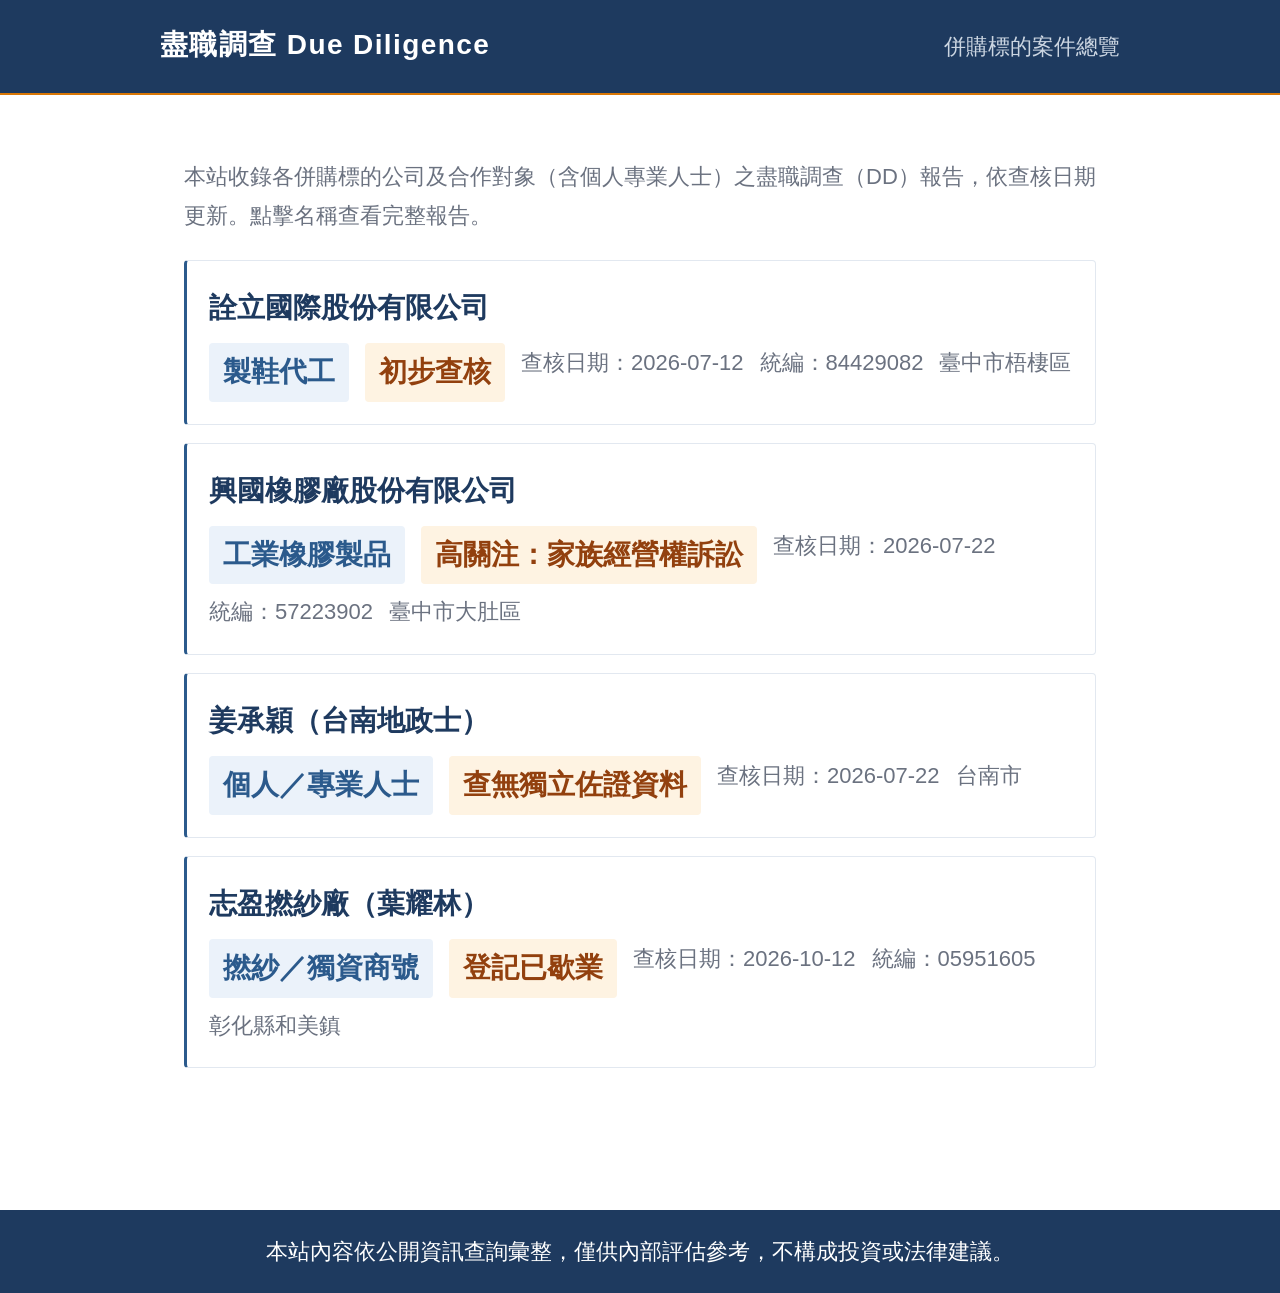
<file: index.html>
<!doctype html>
<html lang="zh-Hant">
<head>
<meta charset="utf-8">
<meta name="viewport" content="width=device-width, initial-scale=1">
<title>DD 盡職調查主頁</title>
<meta name="description" content="併購目標公司盡職調查報告總覽">
<link rel="icon" href="data:image/svg+xml,<svg xmlns=%22http://www.w3.org/2000/svg%22 viewBox=%220 0 100 100%22><text y=%22.9em%22 font-size=%2290%22>🔎</text></svg>">
<link rel="stylesheet" href="assets/style.css?v=6">
</head>
<body>

<header class="site">
  <div class="wrap">
    <h1>盡職調查 Due Diligence</h1>
    <span class="tag">併購標的案件總覽</span>
  </div>
</header>

<main class="wrap">

  <p style="color:var(--text-muted); font-size:var(--fs-base); margin-bottom:24px;">
    本站收錄各併購標的公司及合作對象（含個人專業人士）之盡職調查（DD）報告，依查核日期更新。點擊名稱查看完整報告。
  </p>

  <section class="company-list">

    <div class="card">
      <a class="title" href="companies/chuan-lih-international/">詮立國際股份有限公司</a>
      <div class="meta-row">
        <span class="badge">製鞋代工</span>
        <span class="badge warn">初步查核</span>
        <span>查核日期：2026-07-12</span>
        <span>統編：84429082</span>
        <span>臺中市梧棲區</span>
      </div>
    </div>

    <div class="card">
      <a class="title" href="companies/hsing-kwo-rubber/">興國橡膠廠股份有限公司</a>
      <div class="meta-row">
        <span class="badge">工業橡膠製品</span>
        <span class="badge warn">高關注：家族經營權訴訟</span>
        <span>查核日期：2026-07-22</span>
        <span>統編：57223902</span>
        <span>臺中市大肚區</span>
      </div>
    </div>

    <div class="card">
      <a class="title" href="companies/jiang-chengying-land-agent/">姜承穎（台南地政士）</a>
      <div class="meta-row">
        <span class="badge">個人／專業人士</span>
        <span class="badge warn">查無獨立佐證資料</span>
        <span>查核日期：2026-07-22</span>
        <span>台南市</span>
      </div>
    </div>

    <div class="card">
      <a class="title" href="companies/zhiying-twisting-mill/">志盈撚紗廠（葉耀林）</a>
      <div class="meta-row">
        <span class="badge">撚紗／獨資商號</span>
        <span class="badge warn">登記已歇業</span>
        <span>查核日期：2026-10-12</span>
        <span>統編：05951605</span>
        <span>彰化縣和美鎮</span>
      </div>
    </div>

    <!-- 新增公司時，於此複製上方 .card 區塊並修改內容 -->

  </section>

</main>

<footer class="site">
  本站內容依公開資訊查詢彙整，僅供內部評估參考，不構成投資或法律建議。
</footer>

</body>
</html>
</file>
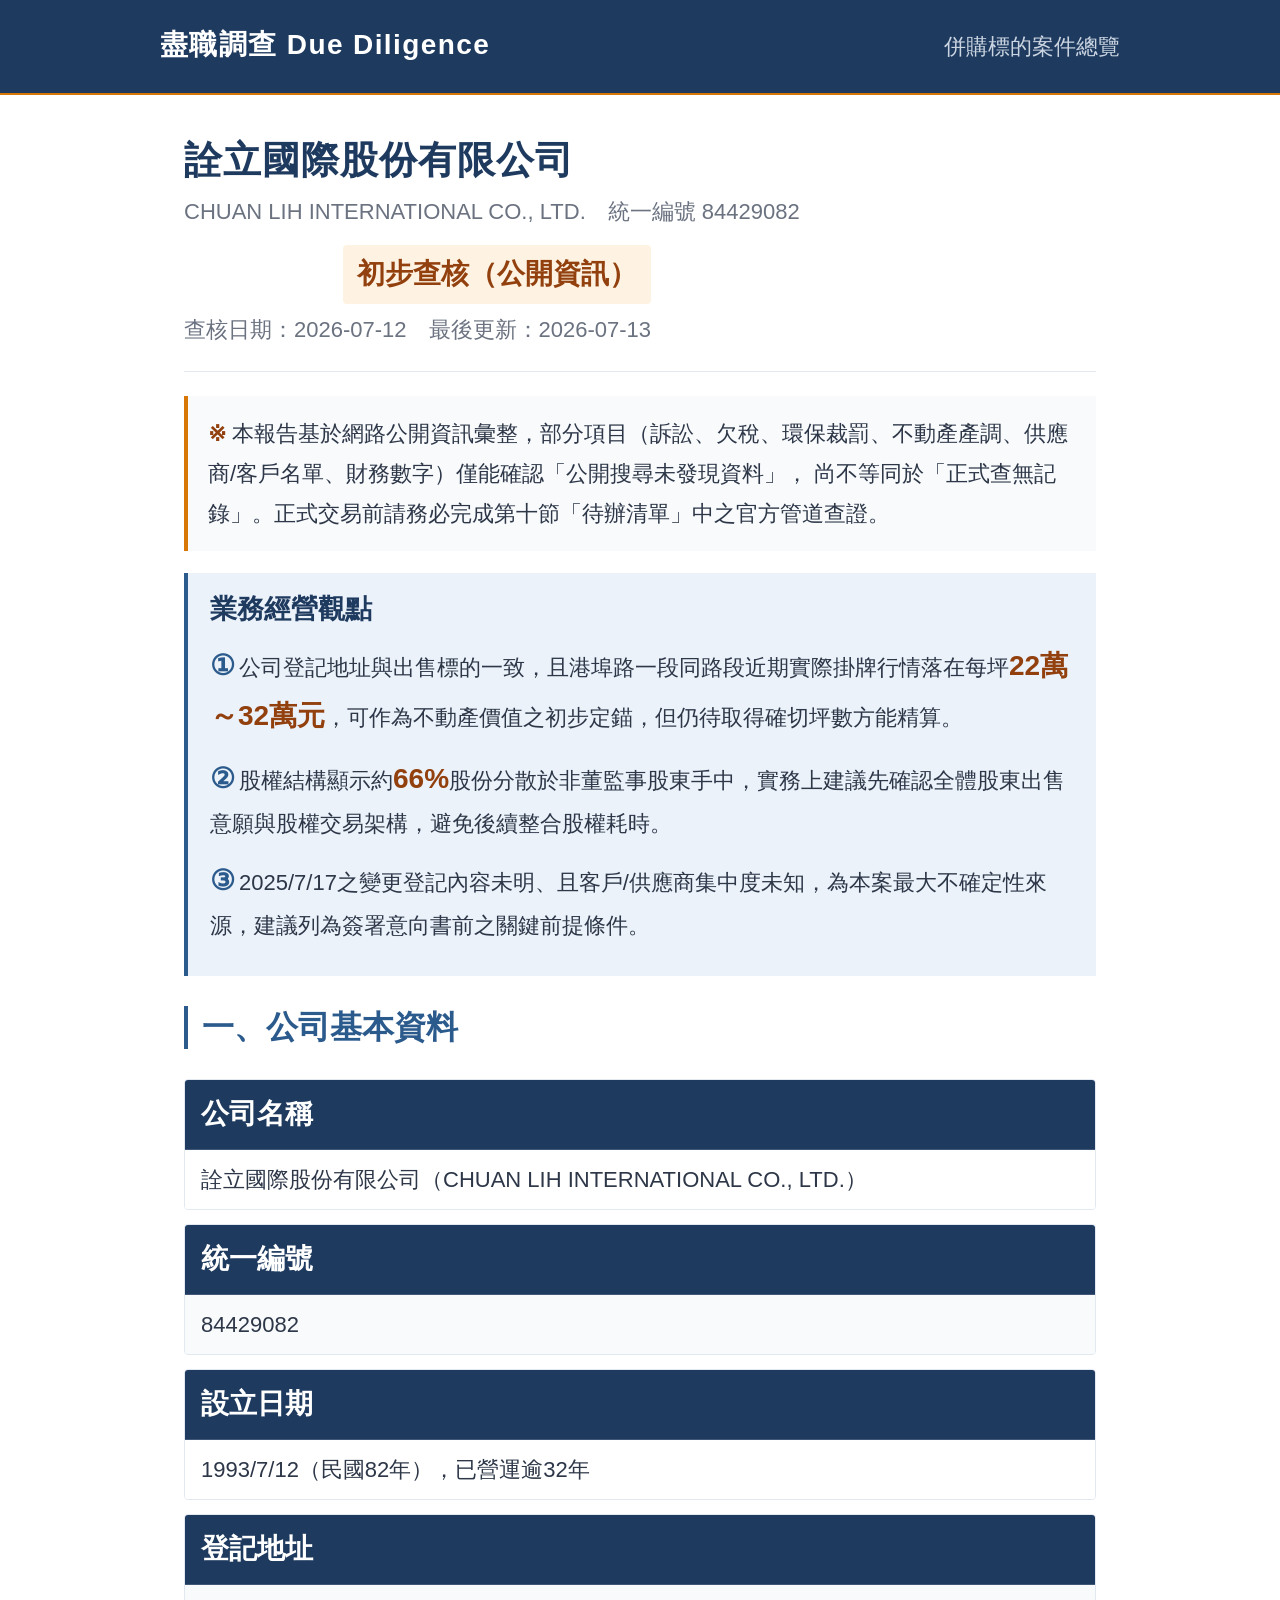
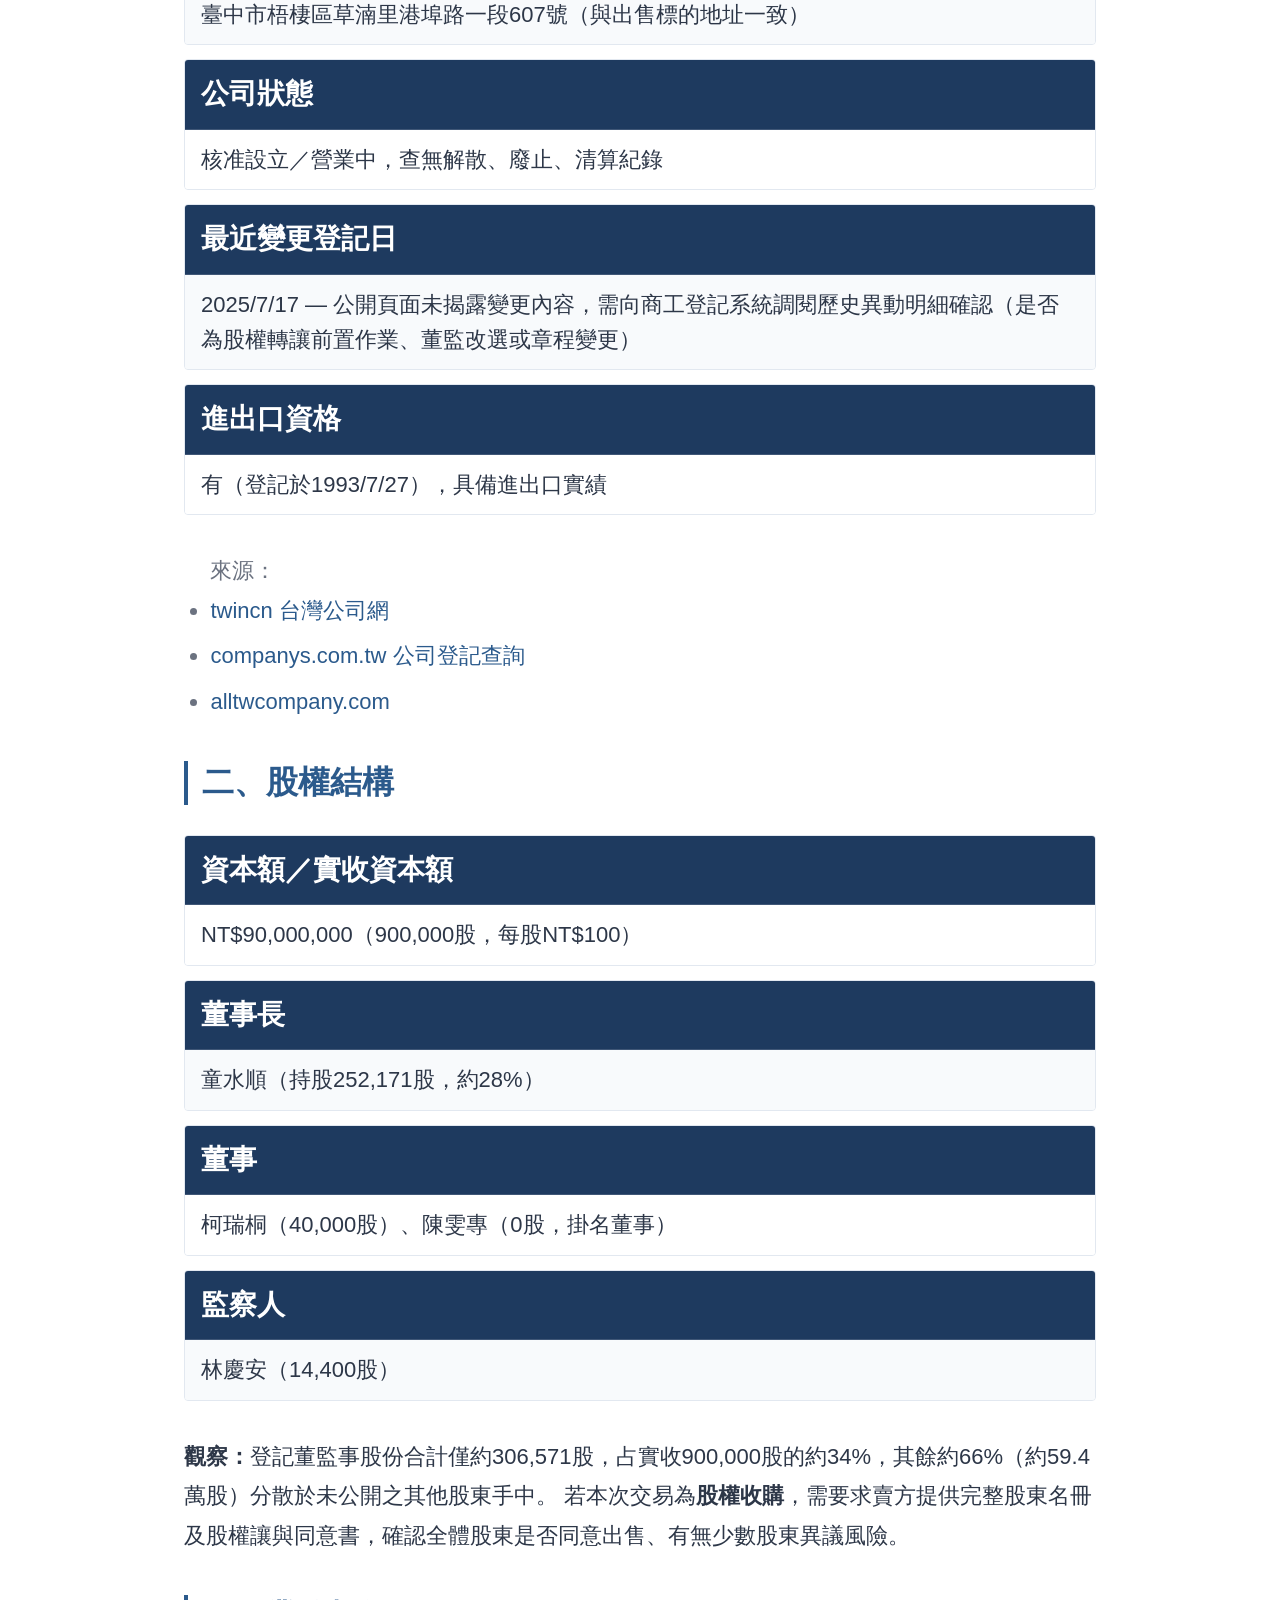
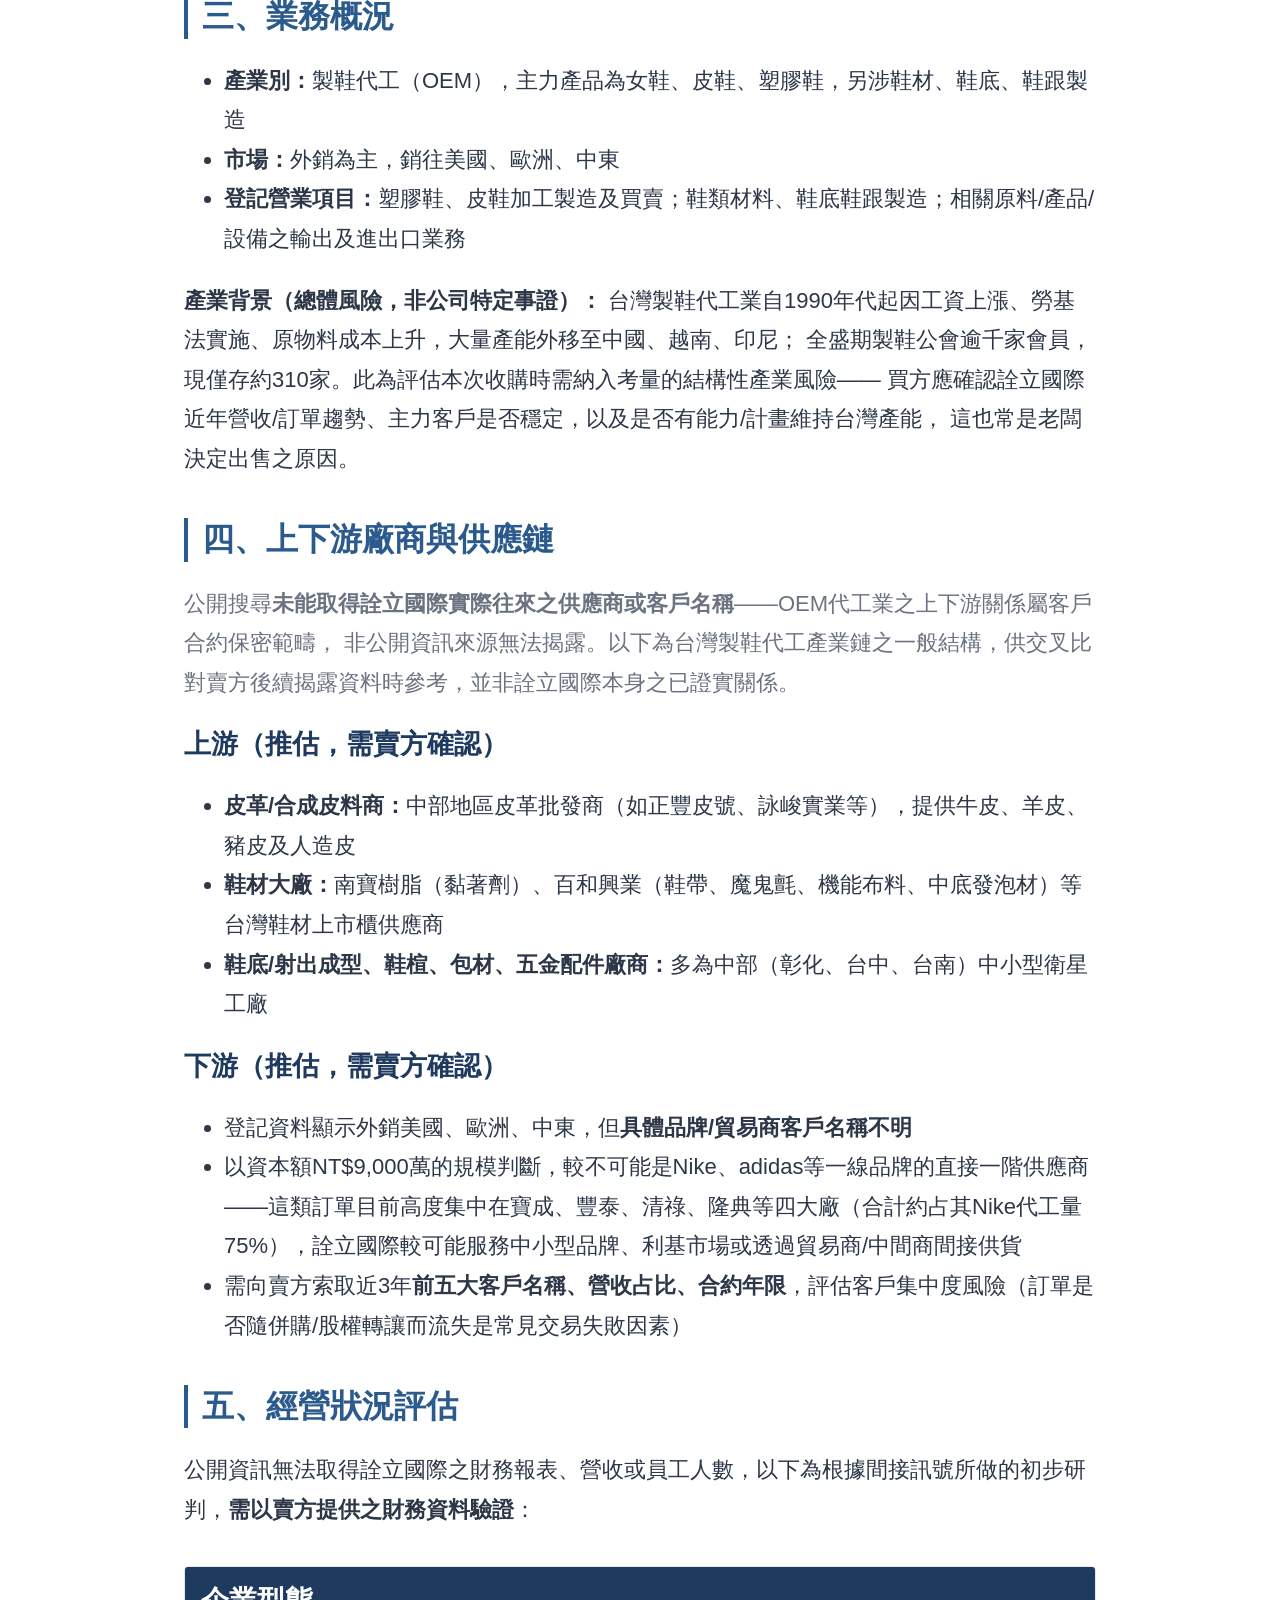
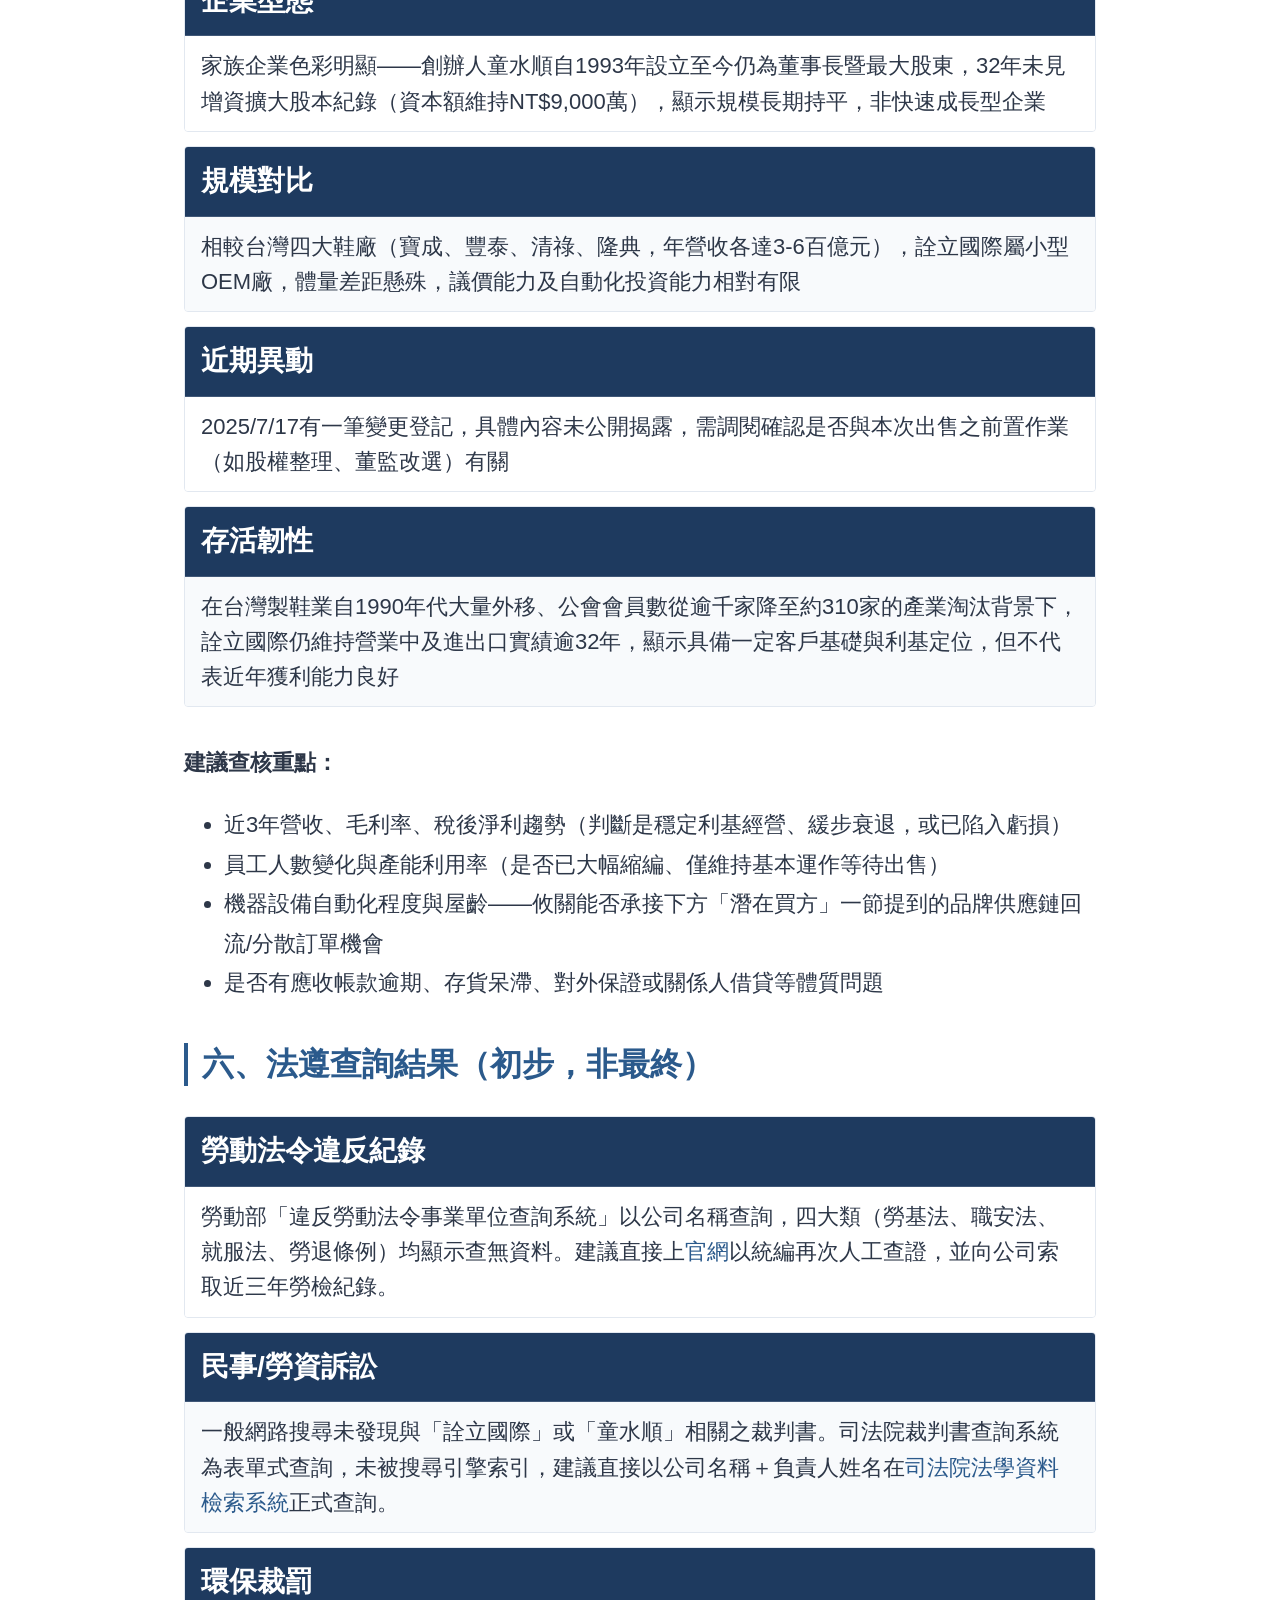
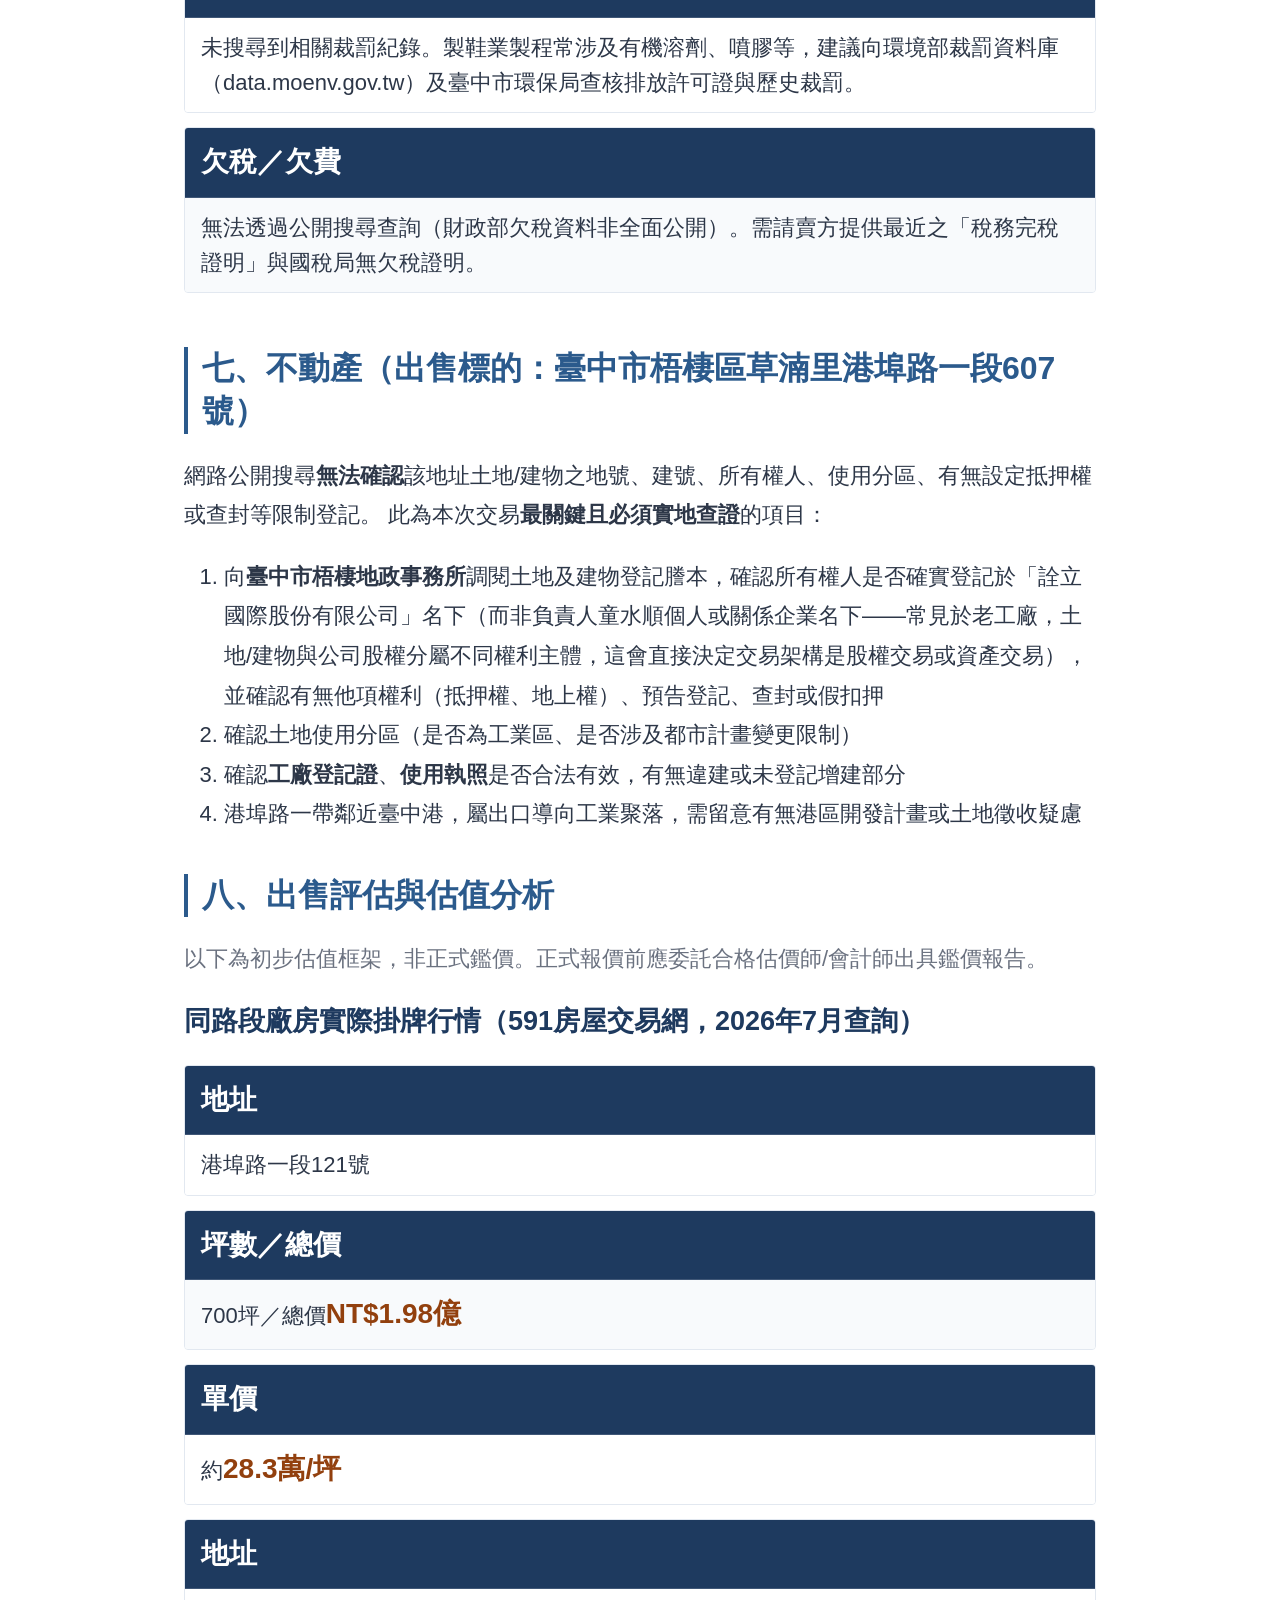
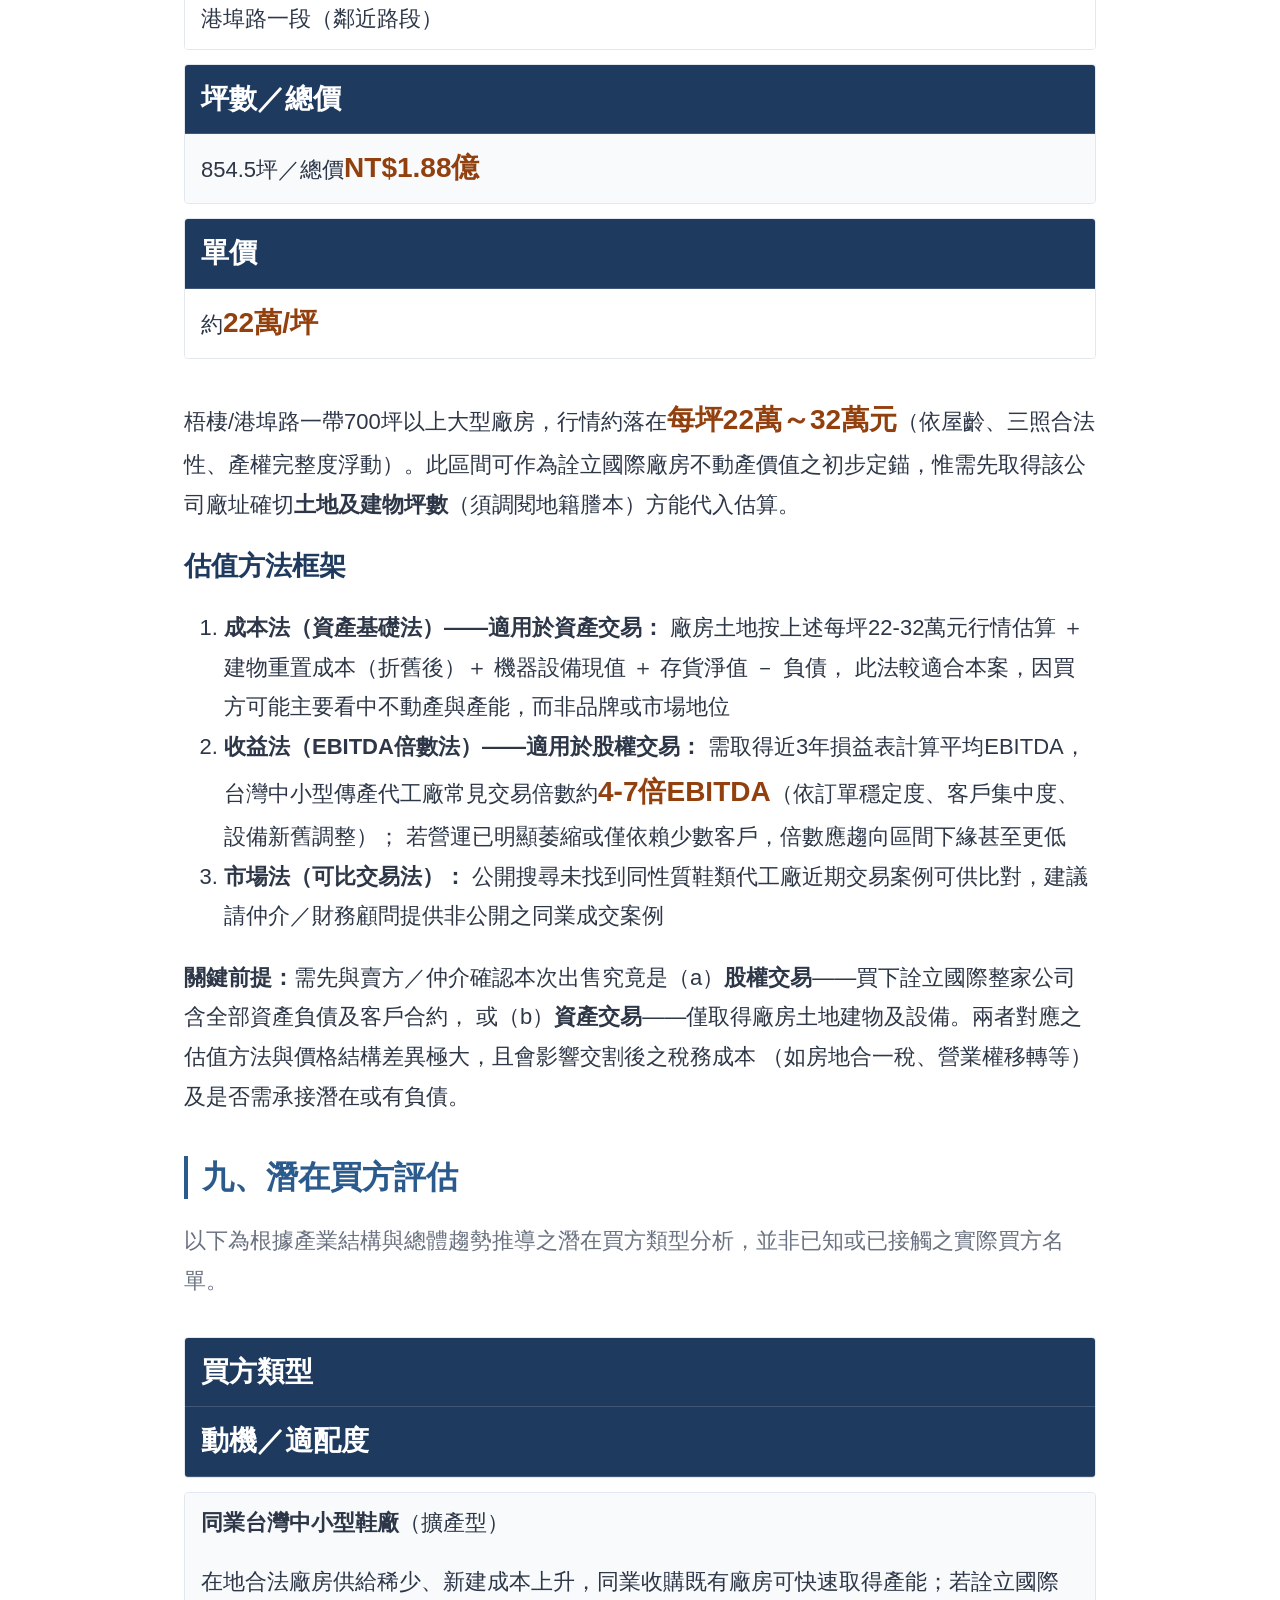
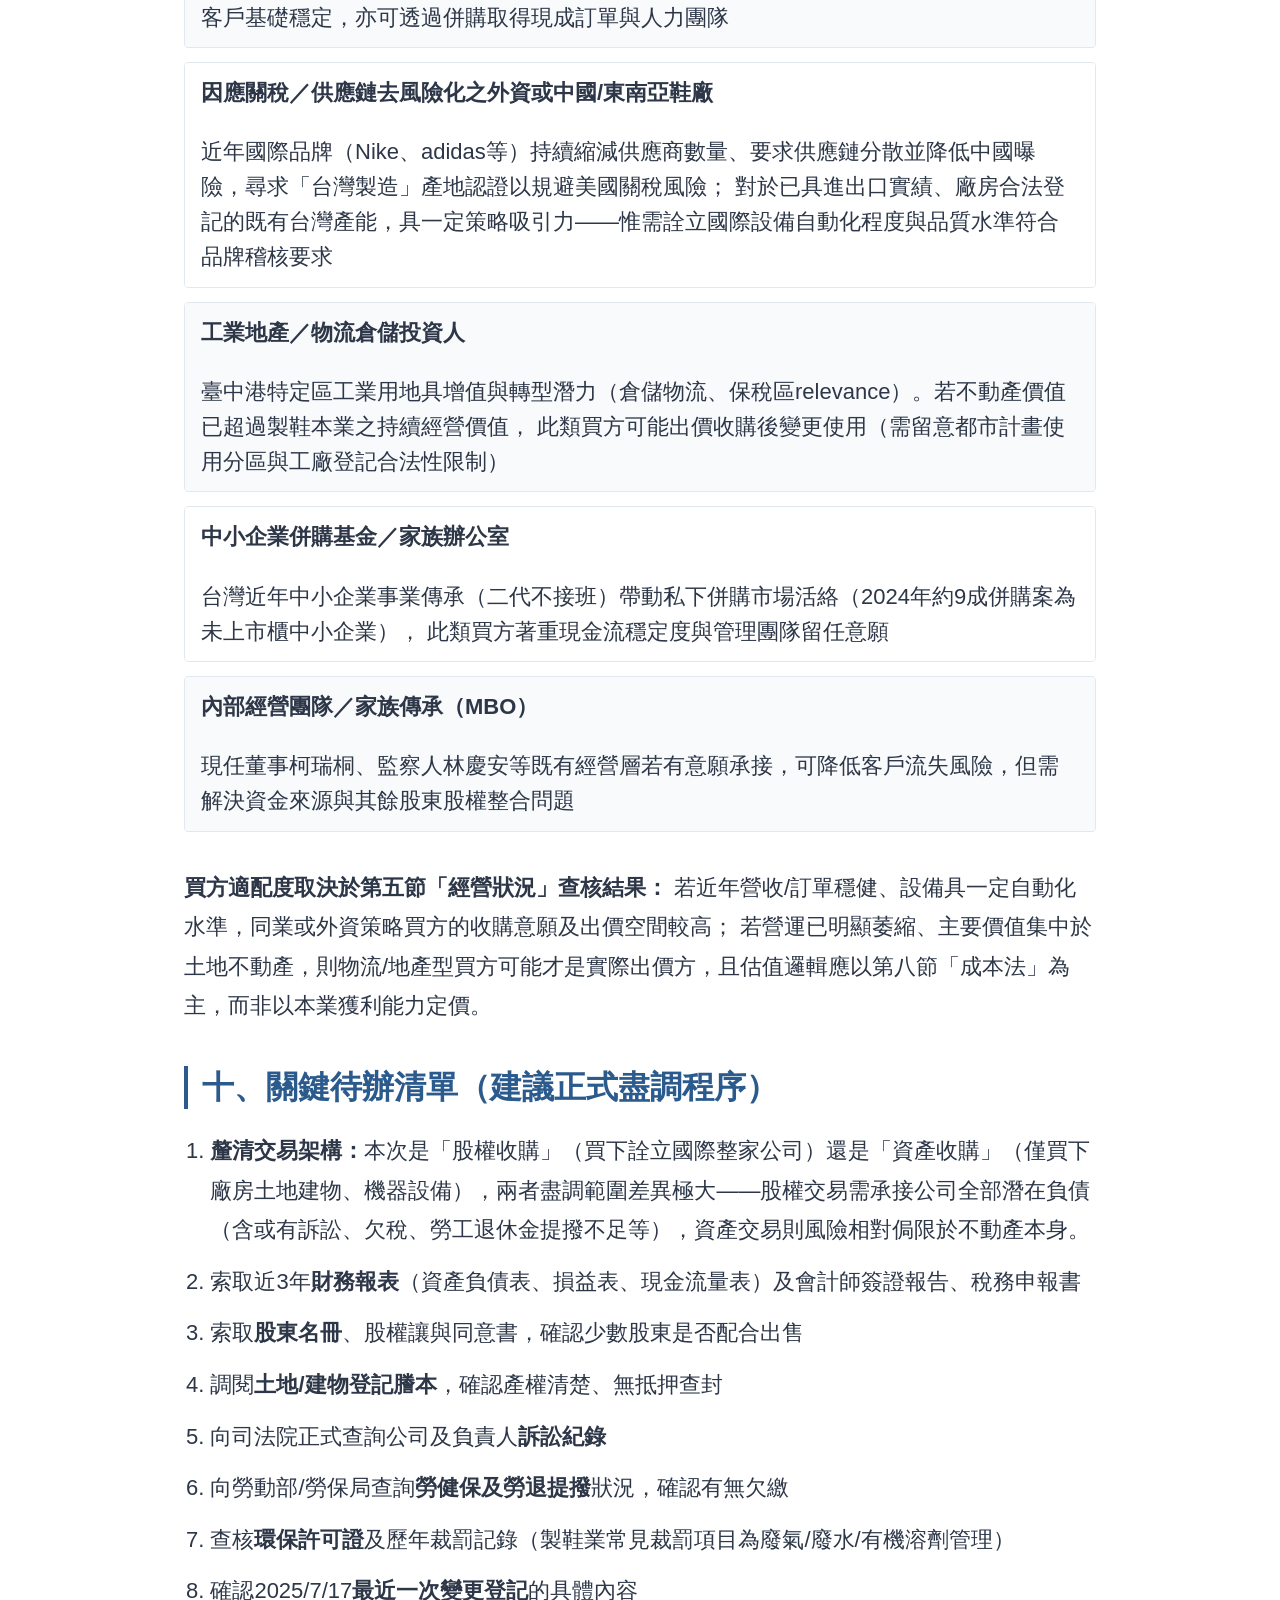
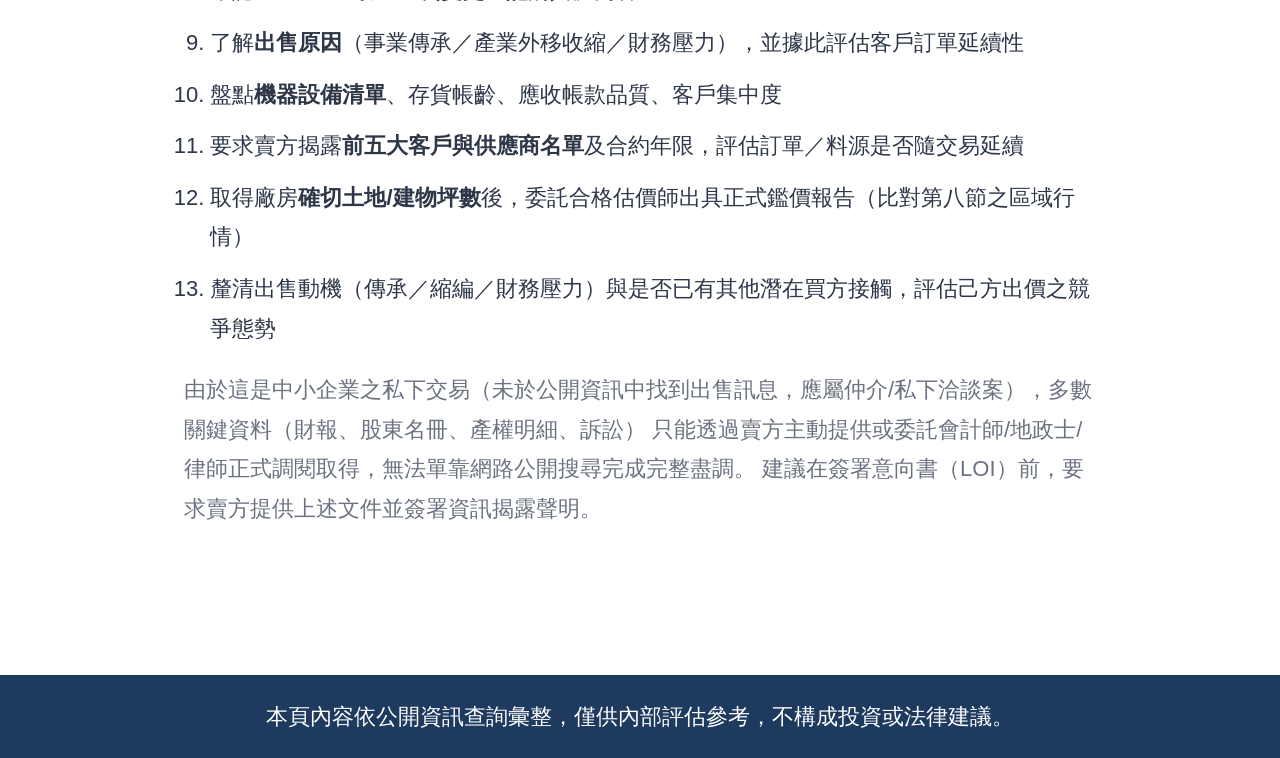
<file: companies/chuan-lih-international/index.html>
<!doctype html>
<html lang="zh-Hant">
<head>
<meta charset="utf-8">
<meta name="viewport" content="width=device-width, initial-scale=1">
<title>詮立國際股份有限公司 — DD 報告</title>
<meta name="description" content="詮立國際股份有限公司盡職調查報告">
<link rel="icon" href="data:image/svg+xml,<svg xmlns=%22http://www.w3.org/2000/svg%22 viewBox=%220 0 100 100%22><text y=%22.9em%22 font-size=%2290%22>🔎</text></svg>">
<link rel="stylesheet" href="../../assets/style.css?v=6">
</head>
<body>

<header class="site">
  <div class="wrap">
    <h1>盡職調查 Due Diligence</h1>
    <span class="tag">併購標的案件總覽</span>
  </div>
</header>

<main class="wrap">

  <div class="report-header">
    <div>
      <h1>詮立國際股份有限公司</h1>
      <div class="sub">CHUAN LIH INTERNATIONAL CO., LTD.　統一編號 84429082</div>
    </div>
    <div class="report-meta">
      <span class="badge warn">初步查核（公開資訊）</span>
      <div class="sub" style="margin-top:6px;">查核日期：2026-07-12　最後更新：2026-07-13</div>
    </div>
  </div>

  <div class="disclaimer">
    本報告基於網路公開資訊彙整，部分項目（訴訟、欠稅、環保裁罰、不動產產調、供應商/客戶名單、財務數字）僅能確認「公開搜尋未發現資料」，
    尚不等同於「正式查無記錄」。正式交易前請務必完成第十節「待辦清單」中之官方管道查證。
  </div>

  <div class="viewpoint">
    <h3 style="margin-top:0;">業務經營觀點</h3>
    <p><span class="vp-num">①</span>公司登記地址與出售標的一致，且港埠路一段同路段近期實際掛牌行情落在每坪<span class="figure">22萬～32萬元</span>，可作為不動產價值之初步定錨，但仍待取得確切坪數方能精算。</p>
    <p><span class="vp-num">②</span>股權結構顯示約<span class="figure">66%</span>股份分散於非董監事股東手中，實務上建議先確認全體股東出售意願與股權交易架構，避免後續整合股權耗時。</p>
    <p><span class="vp-num">③</span>2025/7/17之變更登記內容未明、且客戶/供應商集中度未知，為本案最大不確定性來源，建議列為簽署意向書前之關鍵前提條件。</p>
  </div>

  <h2>一、公司基本資料</h2>
  <div class="overflow-x">
  <table>
    <tr><th>公司名稱</th><td>詮立國際股份有限公司（CHUAN LIH INTERNATIONAL CO., LTD.）</td></tr>
    <tr><th>統一編號</th><td>84429082</td></tr>
    <tr><th>設立日期</th><td>1993/7/12（民國82年），已營運逾32年</td></tr>
    <tr><th>登記地址</th><td>臺中市梧棲區草湳里港埠路一段607號（與出售標的地址一致）</td></tr>
    <tr><th>公司狀態</th><td>核准設立／營業中，查無解散、廢止、清算紀錄</td></tr>
    <tr><th>最近變更登記日</th><td>2025/7/17 — 公開頁面未揭露變更內容，需向商工登記系統調閱歷史異動明細確認（是否為股權轉讓前置作業、董監改選或章程變更）</td></tr>
    <tr><th>進出口資格</th><td>有（登記於1993/7/27），具備進出口實績</td></tr>
  </table>
  </div>
  <ul class="source-list">
    來源：
    <li><a href="https://www.twincn.com/item.aspx?no=84429082" target="_blank" rel="noopener">twincn 台灣公司網</a></li>
    <li><a href="https://www.companys.com.tw/84429082" target="_blank" rel="noopener">companys.com.tw 公司登記查詢</a></li>
    <li><a href="https://alltwcompany.com/nd-C-84429082-%E8%A9%AE%E7%AB%8B%E5%9C%8B%E9%9A%9B%E8%82%A1%E4%BB%BD%E6%9C%89%E9%99%90%E5%85%AC%E5%8F%B8.html" target="_blank" rel="noopener">alltwcompany.com</a></li>
  </ul>

  <h2>二、股權結構</h2>
  <div class="overflow-x">
  <table>
    <tr><th>資本額／實收資本額</th><td>NT$90,000,000（900,000股，每股NT$100）</td></tr>
    <tr><th>董事長</th><td>童水順（持股252,171股，約28%）</td></tr>
    <tr><th>董事</th><td>柯瑞桐（40,000股）、陳雯專（0股，掛名董事）</td></tr>
    <tr><th>監察人</th><td>林慶安（14,400股）</td></tr>
  </table>
  </div>
  <p>
    <strong>觀察：</strong>登記董監事股份合計僅約306,571股，占實收900,000股的約34%，其餘約66%（約59.4萬股）分散於未公開之其他股東手中。
    若本次交易為<strong>股權收購</strong>，需要求賣方提供完整股東名冊及股權讓與同意書，確認全體股東是否同意出售、有無少數股東異議風險。
  </p>

  <h2>三、業務概況</h2>
  <ul>
    <li><strong>產業別：</strong>製鞋代工（OEM），主力產品為女鞋、皮鞋、塑膠鞋，另涉鞋材、鞋底、鞋跟製造</li>
    <li><strong>市場：</strong>外銷為主，銷往美國、歐洲、中東</li>
    <li><strong>登記營業項目：</strong>塑膠鞋、皮鞋加工製造及買賣；鞋類材料、鞋底鞋跟製造；相關原料/產品/設備之輸出及進出口業務</li>
  </ul>
  <p>
    <strong>產業背景（總體風險，非公司特定事證）：</strong>
    台灣製鞋代工業自1990年代起因工資上漲、勞基法實施、原物料成本上升，大量產能外移至中國、越南、印尼；
    全盛期製鞋公會逾千家會員，現僅存約310家。此為評估本次收購時需納入考量的結構性產業風險——
    買方應確認詮立國際近年營收/訂單趨勢、主力客戶是否穩定，以及是否有能力/計畫維持台灣產能，
    這也常是老闆決定出售之原因。
  </p>

  <h2>四、上下游廠商與供應鏈</h2>
  <p style="color:var(--text-muted); font-size:var(--fs-base);">
    公開搜尋<strong>未能取得詮立國際實際往來之供應商或客戶名稱</strong>——OEM代工業之上下游關係屬客戶合約保密範疇，
    非公開資訊來源無法揭露。以下為台灣製鞋代工產業鏈之一般結構，供交叉比對賣方後續揭露資料時參考，並非詮立國際本身之已證實關係。
  </p>
  <h3>上游（推估，需賣方確認）</h3>
  <ul>
    <li><strong>皮革/合成皮料商：</strong>中部地區皮革批發商（如正豐皮號、詠峻實業等），提供牛皮、羊皮、豬皮及人造皮</li>
    <li><strong>鞋材大廠：</strong>南寶樹脂（黏著劑）、百和興業（鞋帶、魔鬼氈、機能布料、中底發泡材）等台灣鞋材上市櫃供應商</li>
    <li><strong>鞋底/射出成型、鞋楦、包材、五金配件廠商：</strong>多為中部（彰化、台中、台南）中小型衛星工廠</li>
  </ul>
  <h3>下游（推估，需賣方確認）</h3>
  <ul>
    <li>登記資料顯示外銷美國、歐洲、中東，但<strong>具體品牌/貿易商客戶名稱不明</strong></li>
    <li>以資本額NT$9,000萬的規模判斷，較不可能是Nike、adidas等一線品牌的直接一階供應商——這類訂單目前高度集中在寶成、豐泰、清祿、隆典等四大廠（合計約占其Nike代工量75%），詮立國際較可能服務中小型品牌、利基市場或透過貿易商/中間商間接供貨</li>
    <li>需向賣方索取近3年<strong>前五大客戶名稱、營收占比、合約年限</strong>，評估客戶集中度風險（訂單是否隨併購/股權轉讓而流失是常見交易失敗因素）</li>
  </ul>

  <h2>五、經營狀況評估</h2>
  <p>公開資訊無法取得詮立國際之財務報表、營收或員工人數，以下為根據間接訊號所做的初步研判，<strong>需以賣方提供之財務資料驗證</strong>：</p>
  <div class="overflow-x">
  <table>
    <tr><th>企業型態</th><td>家族企業色彩明顯——創辦人童水順自1993年設立至今仍為董事長暨最大股東，32年未見增資擴大股本紀錄（資本額維持NT$9,000萬），顯示規模長期持平，非快速成長型企業</td></tr>
    <tr><th>規模對比</th><td>相較台灣四大鞋廠（寶成、豐泰、清祿、隆典，年營收各達3-6百億元），詮立國際屬小型OEM廠，體量差距懸殊，議價能力及自動化投資能力相對有限</td></tr>
    <tr><th>近期異動</th><td>2025/7/17有一筆變更登記，具體內容未公開揭露，需調閱確認是否與本次出售之前置作業（如股權整理、董監改選）有關</td></tr>
    <tr><th>存活韌性</th><td>在台灣製鞋業自1990年代大量外移、公會會員數從逾千家降至約310家的產業淘汰背景下，詮立國際仍維持營業中及進出口實績逾32年，顯示具備一定客戶基礎與利基定位，但不代表近年獲利能力良好</td></tr>
  </table>
  </div>
  <p><strong>建議查核重點：</strong></p>
  <ul>
    <li>近3年營收、毛利率、稅後淨利趨勢（判斷是穩定利基經營、緩步衰退，或已陷入虧損）</li>
    <li>員工人數變化與產能利用率（是否已大幅縮編、僅維持基本運作等待出售）</li>
    <li>機器設備自動化程度與屋齡——攸關能否承接下方「潛在買方」一節提到的品牌供應鏈回流/分散訂單機會</li>
    <li>是否有應收帳款逾期、存貨呆滯、對外保證或關係人借貸等體質問題</li>
  </ul>

  <h2>六、法遵查詢結果（初步，非最終）</h2>
  <div class="overflow-x">
  <table>
    <tr><th>勞動法令違反紀錄</th><td>勞動部「違反勞動法令事業單位查詢系統」以公司名稱查詢，四大類（勞基法、職安法、就服法、勞退條例）均顯示查無資料。建議直接上<a href="https://announcement.mol.gov.tw/" target="_blank" rel="noopener">官網</a>以統編再次人工查證，並向公司索取近三年勞檢紀錄。</td></tr>
    <tr><th>民事/勞資訴訟</th><td>一般網路搜尋未發現與「詮立國際」或「童水順」相關之裁判書。司法院裁判書查詢系統為表單式查詢，未被搜尋引擎索引，建議直接以公司名稱＋負責人姓名在<a href="https://law.judicial.gov.tw" target="_blank" rel="noopener">司法院法學資料檢索系統</a>正式查詢。</td></tr>
    <tr><th>環保裁罰</th><td>未搜尋到相關裁罰紀錄。製鞋業製程常涉及有機溶劑、噴膠等，建議向環境部裁罰資料庫（data.moenv.gov.tw）及臺中市環保局查核排放許可證與歷史裁罰。</td></tr>
    <tr><th>欠稅／欠費</th><td>無法透過公開搜尋查詢（財政部欠稅資料非全面公開）。需請賣方提供最近之「稅務完稅證明」與國稅局無欠稅證明。</td></tr>
  </table>
  </div>

  <h2>七、不動產（出售標的：臺中市梧棲區草湳里港埠路一段607號）</h2>
  <p>
    網路公開搜尋<strong>無法確認</strong>該地址土地/建物之地號、建號、所有權人、使用分區、有無設定抵押權或查封等限制登記。
    此為本次交易<strong>最關鍵且必須實地查證</strong>的項目：
  </p>
  <ol>
    <li>向<strong>臺中市梧棲地政事務所</strong>調閱土地及建物登記謄本，確認所有權人是否確實登記於「詮立國際股份有限公司」名下（而非負責人童水順個人或關係企業名下——常見於老工廠，土地/建物與公司股權分屬不同權利主體，這會直接決定交易架構是股權交易或資產交易），並確認有無他項權利（抵押權、地上權）、預告登記、查封或假扣押</li>
    <li>確認土地使用分區（是否為工業區、是否涉及都市計畫變更限制）</li>
    <li>確認<strong>工廠登記證</strong>、<strong>使用執照</strong>是否合法有效，有無違建或未登記增建部分</li>
    <li>港埠路一帶鄰近臺中港，屬出口導向工業聚落，需留意有無港區開發計畫或土地徵收疑慮</li>
  </ol>

  <h2>八、出售評估與估值分析</h2>
  <p style="color:var(--text-muted); font-size:var(--fs-base);">
    以下為初步估值框架，非正式鑑價。正式報價前應委託合格估價師/會計師出具鑑價報告。
  </p>
  <h3>同路段廠房實際掛牌行情（591房屋交易網，2026年7月查詢）</h3>
  <div class="overflow-x">
  <table>
    <tr><th>地址</th><td>港埠路一段121號</td></tr>
    <tr><th>坪數／總價</th><td>700坪／總價<span class="figure">NT$1.98億</span></td></tr>
    <tr><th>單價</th><td>約<span class="figure">28.3萬/坪</span></td></tr>
  </table>
  <table style="margin-top:10px;">
    <tr><th>地址</th><td>港埠路一段（鄰近路段）</td></tr>
    <tr><th>坪數／總價</th><td>854.5坪／總價<span class="figure">NT$1.88億</span></td></tr>
    <tr><th>單價</th><td>約<span class="figure">22萬/坪</span></td></tr>
  </table>
  </div>
  <p>梧棲/港埠路一帶700坪以上大型廠房，行情約落在<span class="figure">每坪22萬～32萬元</span>（依屋齡、三照合法性、產權完整度浮動）。此區間可作為詮立國際廠房不動產價值之初步定錨，惟需先取得該公司廠址確切<strong>土地及建物坪數</strong>（須調閱地籍謄本）方能代入估算。</p>

  <h3>估值方法框架</h3>
  <ol>
    <li>
      <strong>成本法（資產基礎法）——適用於資產交易：</strong>
      廠房土地按上述每坪22-32萬元行情估算 ＋ 建物重置成本（折舊後）＋ 機器設備現值 ＋ 存貨淨值 － 負債，
      此法較適合本案，因買方可能主要看中不動產與產能，而非品牌或市場地位
    </li>
    <li>
      <strong>收益法（EBITDA倍數法）——適用於股權交易：</strong>
      需取得近3年損益表計算平均EBITDA，台灣中小型傳產代工廠常見交易倍數約<span class="figure">4-7倍EBITDA</span>（依訂單穩定度、客戶集中度、設備新舊調整）；
      若營運已明顯萎縮或僅依賴少數客戶，倍數應趨向區間下緣甚至更低
    </li>
    <li>
      <strong>市場法（可比交易法）：</strong>
      公開搜尋未找到同性質鞋類代工廠近期交易案例可供比對，建議請仲介／財務顧問提供非公開之同業成交案例
    </li>
  </ol>
  <p>
    <strong>關鍵前提：</strong>需先與賣方／仲介確認本次出售究竟是（a）<strong>股權交易</strong>——買下詮立國際整家公司含全部資產負債及客戶合約，
    或（b）<strong>資產交易</strong>——僅取得廠房土地建物及設備。兩者對應之估值方法與價格結構差異極大，且會影響交割後之稅務成本
    （如房地合一稅、營業權移轉等）及是否需承接潛在或有負債。
  </p>

  <h2>九、潛在買方評估</h2>
  <p style="color:var(--text-muted); font-size:var(--fs-base);">
    以下為根據產業結構與總體趨勢推導之潛在買方類型分析，並非已知或已接觸之實際買方名單。
  </p>
  <div class="overflow-x">
  <table>
    <tr><th>買方類型</th><th>動機／適配度</th></tr>
    <tr>
      <td><strong>同業台灣中小型鞋廠</strong>（擴產型）</td>
      <td>在地合法廠房供給稀少、新建成本上升，同業收購既有廠房可快速取得產能；若詮立國際客戶基礎穩定，亦可透過併購取得現成訂單與人力團隊</td>
    </tr>
    <tr>
      <td><strong>因應關稅／供應鏈去風險化之外資或中國/東南亞鞋廠</strong></td>
      <td>近年國際品牌（Nike、adidas等）持續縮減供應商數量、要求供應鏈分散並降低中國曝險，尋求「台灣製造」產地認證以規避美國關稅風險；
      對於已具進出口實績、廠房合法登記的既有台灣產能，具一定策略吸引力——惟需詮立國際設備自動化程度與品質水準符合品牌稽核要求</td>
    </tr>
    <tr>
      <td><strong>工業地產／物流倉儲投資人</strong></td>
      <td>臺中港特定區工業用地具增值與轉型潛力（倉儲物流、保稅區relevance）。若不動產價值已超過製鞋本業之持續經營價值，
      此類買方可能出價收購後變更使用（需留意都市計畫使用分區與工廠登記合法性限制）</td>
    </tr>
    <tr>
      <td><strong>中小企業併購基金／家族辦公室</strong></td>
      <td>台灣近年中小企業事業傳承（二代不接班）帶動私下併購市場活絡（2024年約9成併購案為未上市櫃中小企業），
      此類買方著重現金流穩定度與管理團隊留任意願</td>
    </tr>
    <tr>
      <td><strong>內部經營團隊／家族傳承（MBO）</strong></td>
      <td>現任董事柯瑞桐、監察人林慶安等既有經營層若有意願承接，可降低客戶流失風險，但需解決資金來源與其餘股東股權整合問題</td>
    </tr>
  </table>
  </div>
  <p>
    <strong>買方適配度取決於第五節「經營狀況」查核結果：</strong>
    若近年營收/訂單穩健、設備具一定自動化水準，同業或外資策略買方的收購意願及出價空間較高；
    若營運已明顯萎縮、主要價值集中於土地不動產，則物流/地產型買方可能才是實際出價方，且估值邏輯應以第八節「成本法」為主，而非以本業獲利能力定價。
  </p>

  <h2>十、關鍵待辦清單（建議正式盡調程序）</h2>
  <ol class="todo-list">
    <li><strong>釐清交易架構：</strong>本次是「股權收購」（買下詮立國際整家公司）還是「資產收購」（僅買下廠房土地建物、機器設備），兩者盡調範圍差異極大——股權交易需承接公司全部潛在負債（含或有訴訟、欠稅、勞工退休金提撥不足等），資產交易則風險相對侷限於不動產本身。</li>
    <li>索取近3年<strong>財務報表</strong>（資產負債表、損益表、現金流量表）及會計師簽證報告、稅務申報書</li>
    <li>索取<strong>股東名冊</strong>、股權讓與同意書，確認少數股東是否配合出售</li>
    <li>調閱<strong>土地/建物登記謄本</strong>，確認產權清楚、無抵押查封</li>
    <li>向司法院正式查詢公司及負責人<strong>訴訟紀錄</strong></li>
    <li>向勞動部/勞保局查詢<strong>勞健保及勞退提撥</strong>狀況，確認有無欠繳</li>
    <li>查核<strong>環保許可證</strong>及歷年裁罰記錄（製鞋業常見裁罰項目為廢氣/廢水/有機溶劑管理）</li>
    <li>確認2025/7/17<strong>最近一次變更登記</strong>的具體內容</li>
    <li>了解<strong>出售原因</strong>（事業傳承／產業外移收縮／財務壓力），並據此評估客戶訂單延續性</li>
    <li>盤點<strong>機器設備清單</strong>、存貨帳齡、應收帳款品質、客戶集中度</li>
    <li>要求賣方揭露<strong>前五大客戶與供應商名單</strong>及合約年限，評估訂單／料源是否隨交易延續</li>
    <li>取得廠房<strong>確切土地/建物坪數</strong>後，委託合格估價師出具正式鑑價報告（比對第八節之區域行情）</li>
    <li>釐清出售動機（傳承／縮編／財務壓力）與是否已有其他潛在買方接觸，評估己方出價之競爭態勢</li>
  </ol>
  <p style="color:var(--text-muted); font-size:var(--fs-base);">
    由於這是中小企業之私下交易（未於公開資訊中找到出售訊息，應屬仲介/私下洽談案），多數關鍵資料（財報、股東名冊、產權明細、訴訟）
    只能透過賣方主動提供或委託會計師/地政士/律師正式調閱取得，無法單靠網路公開搜尋完成完整盡調。
    建議在簽署意向書（LOI）前，要求賣方提供上述文件並簽署資訊揭露聲明。
  </p>

</main>

<footer class="site">
  本頁內容依公開資訊查詢彙整，僅供內部評估參考，不構成投資或法律建議。
</footer>

</body>
</html>
</file>
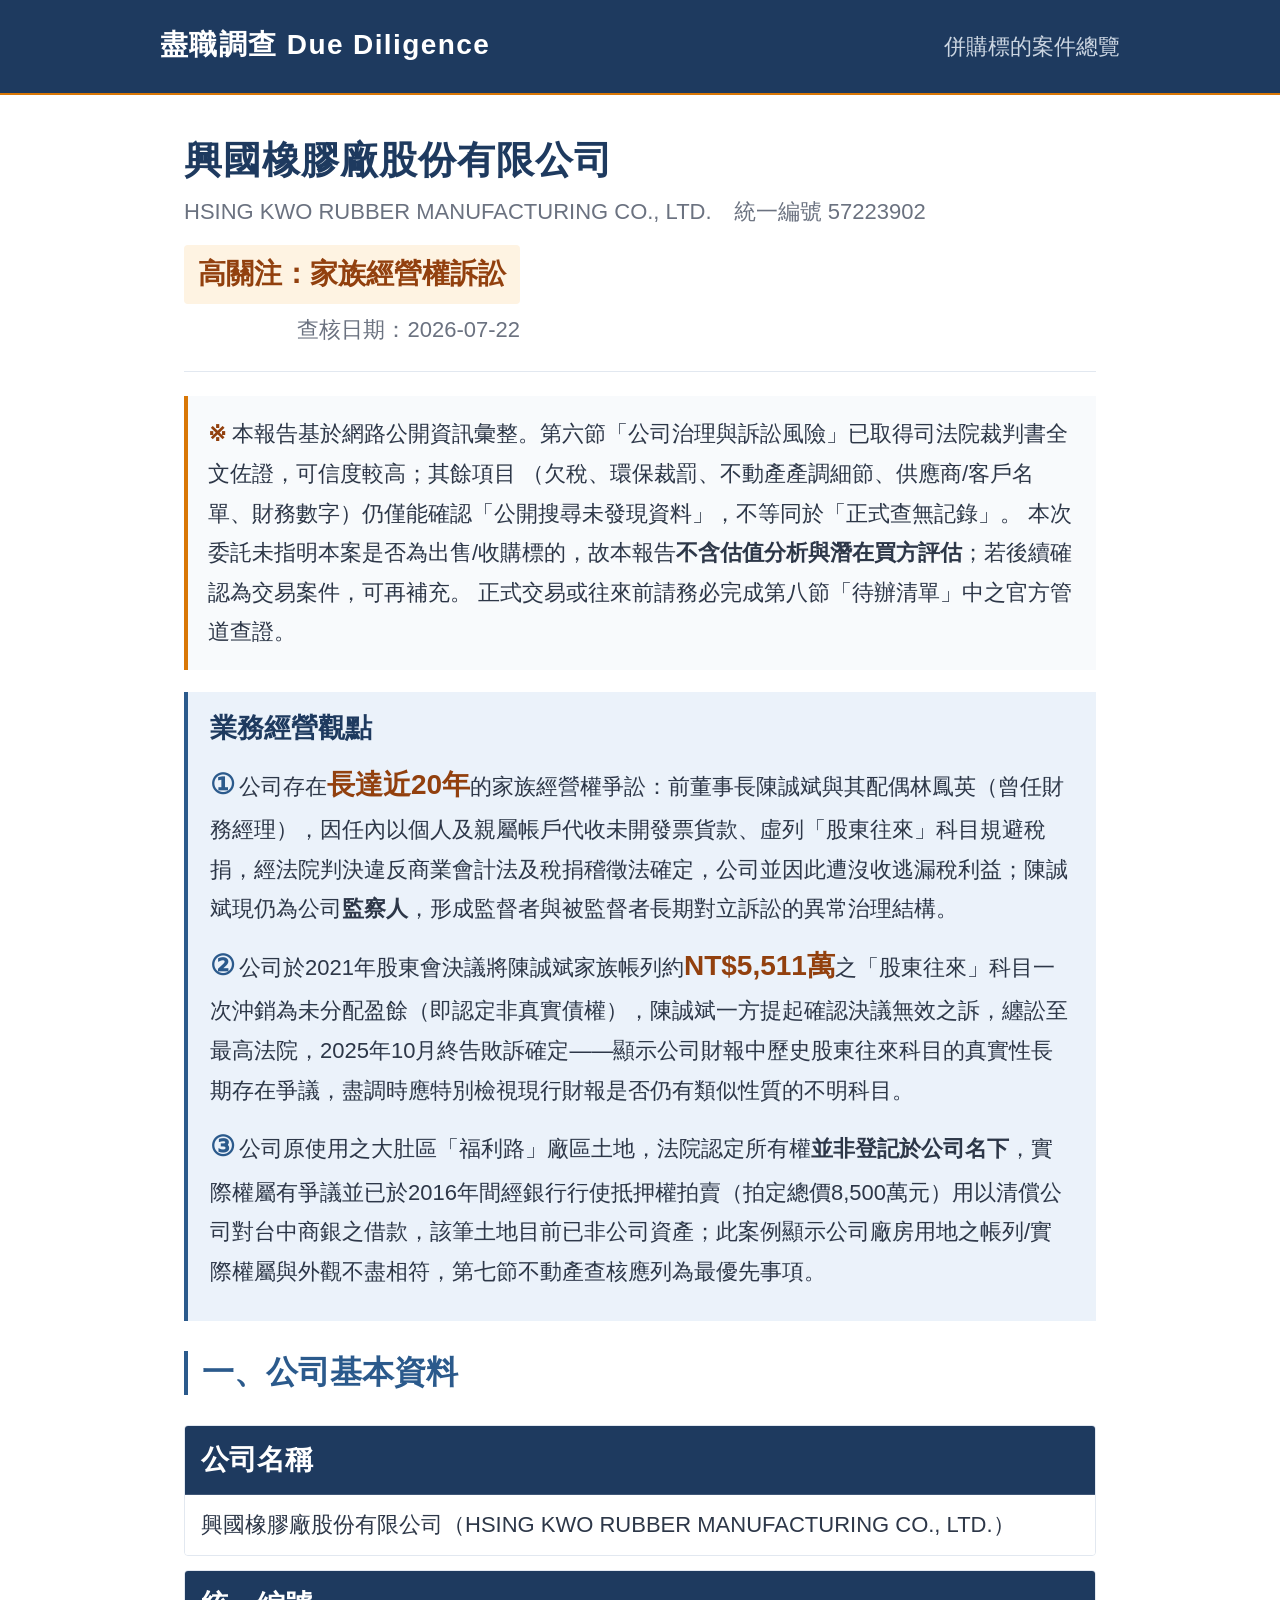
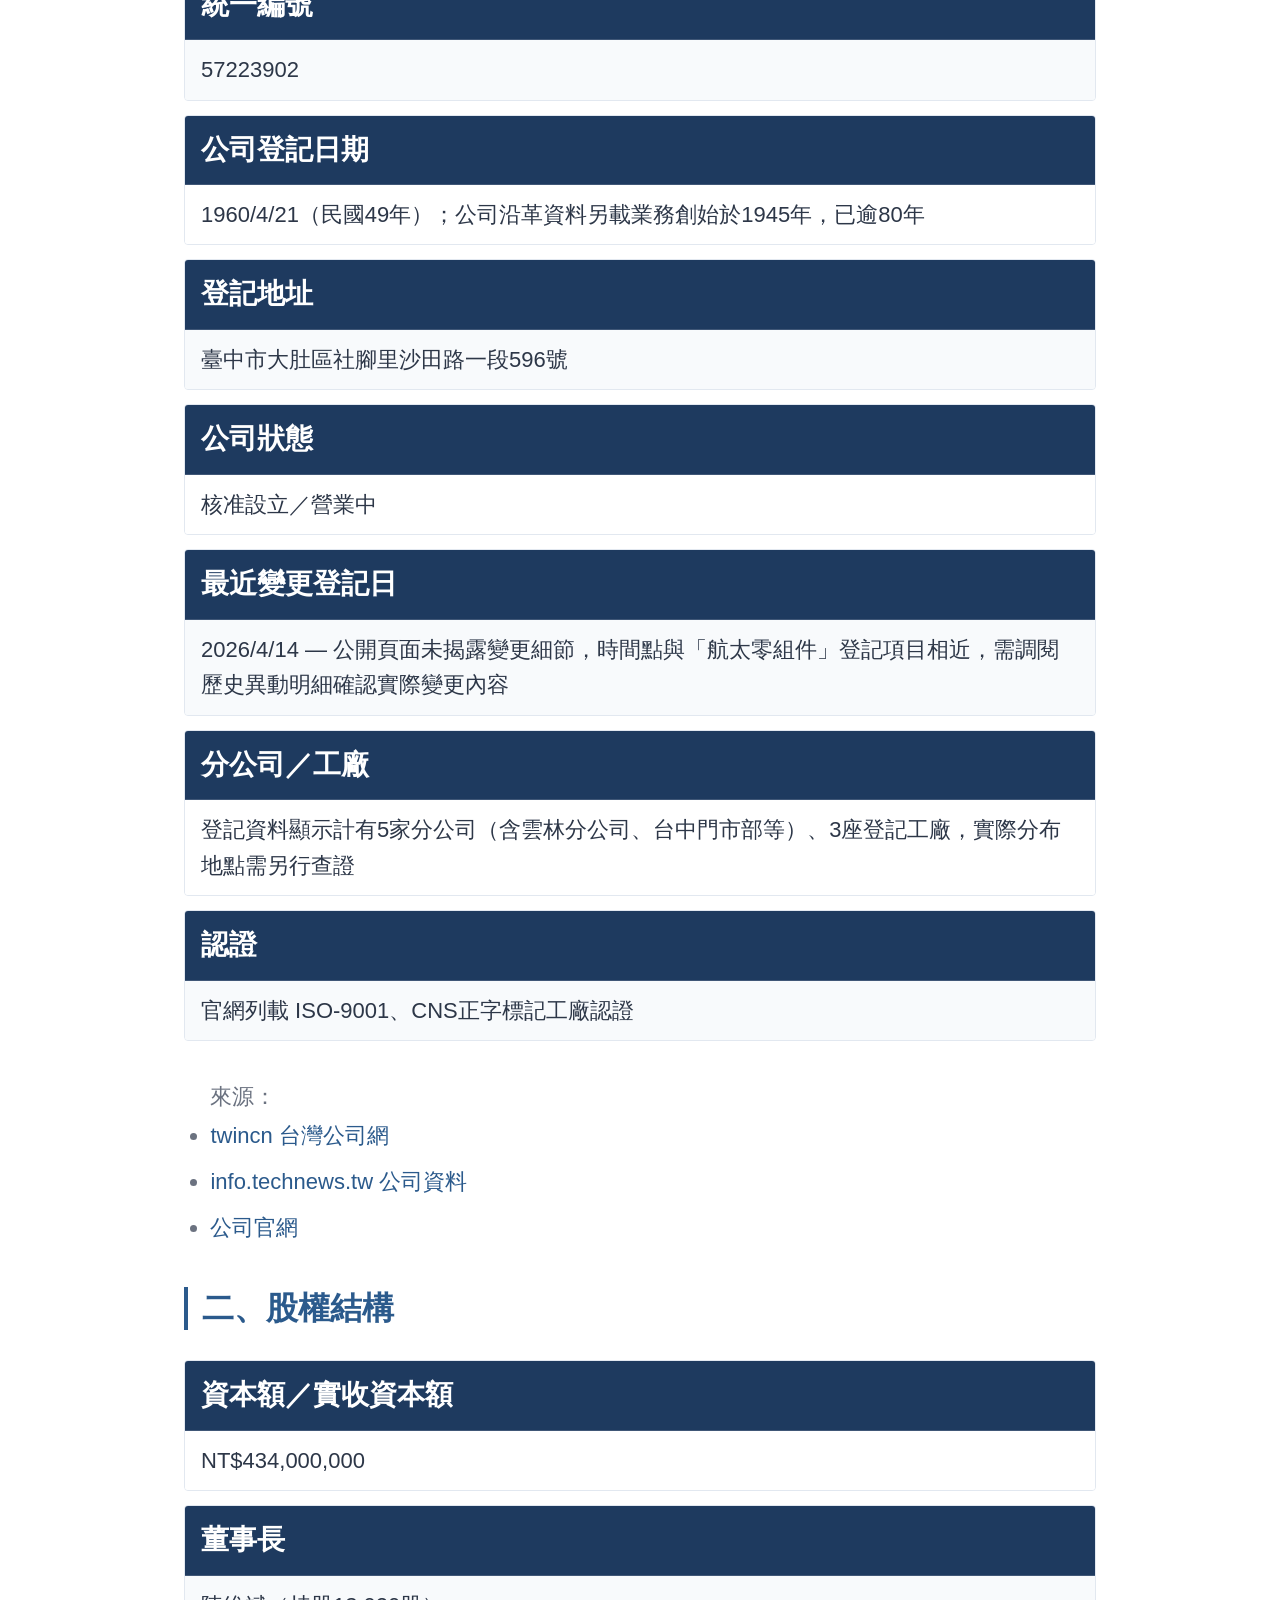
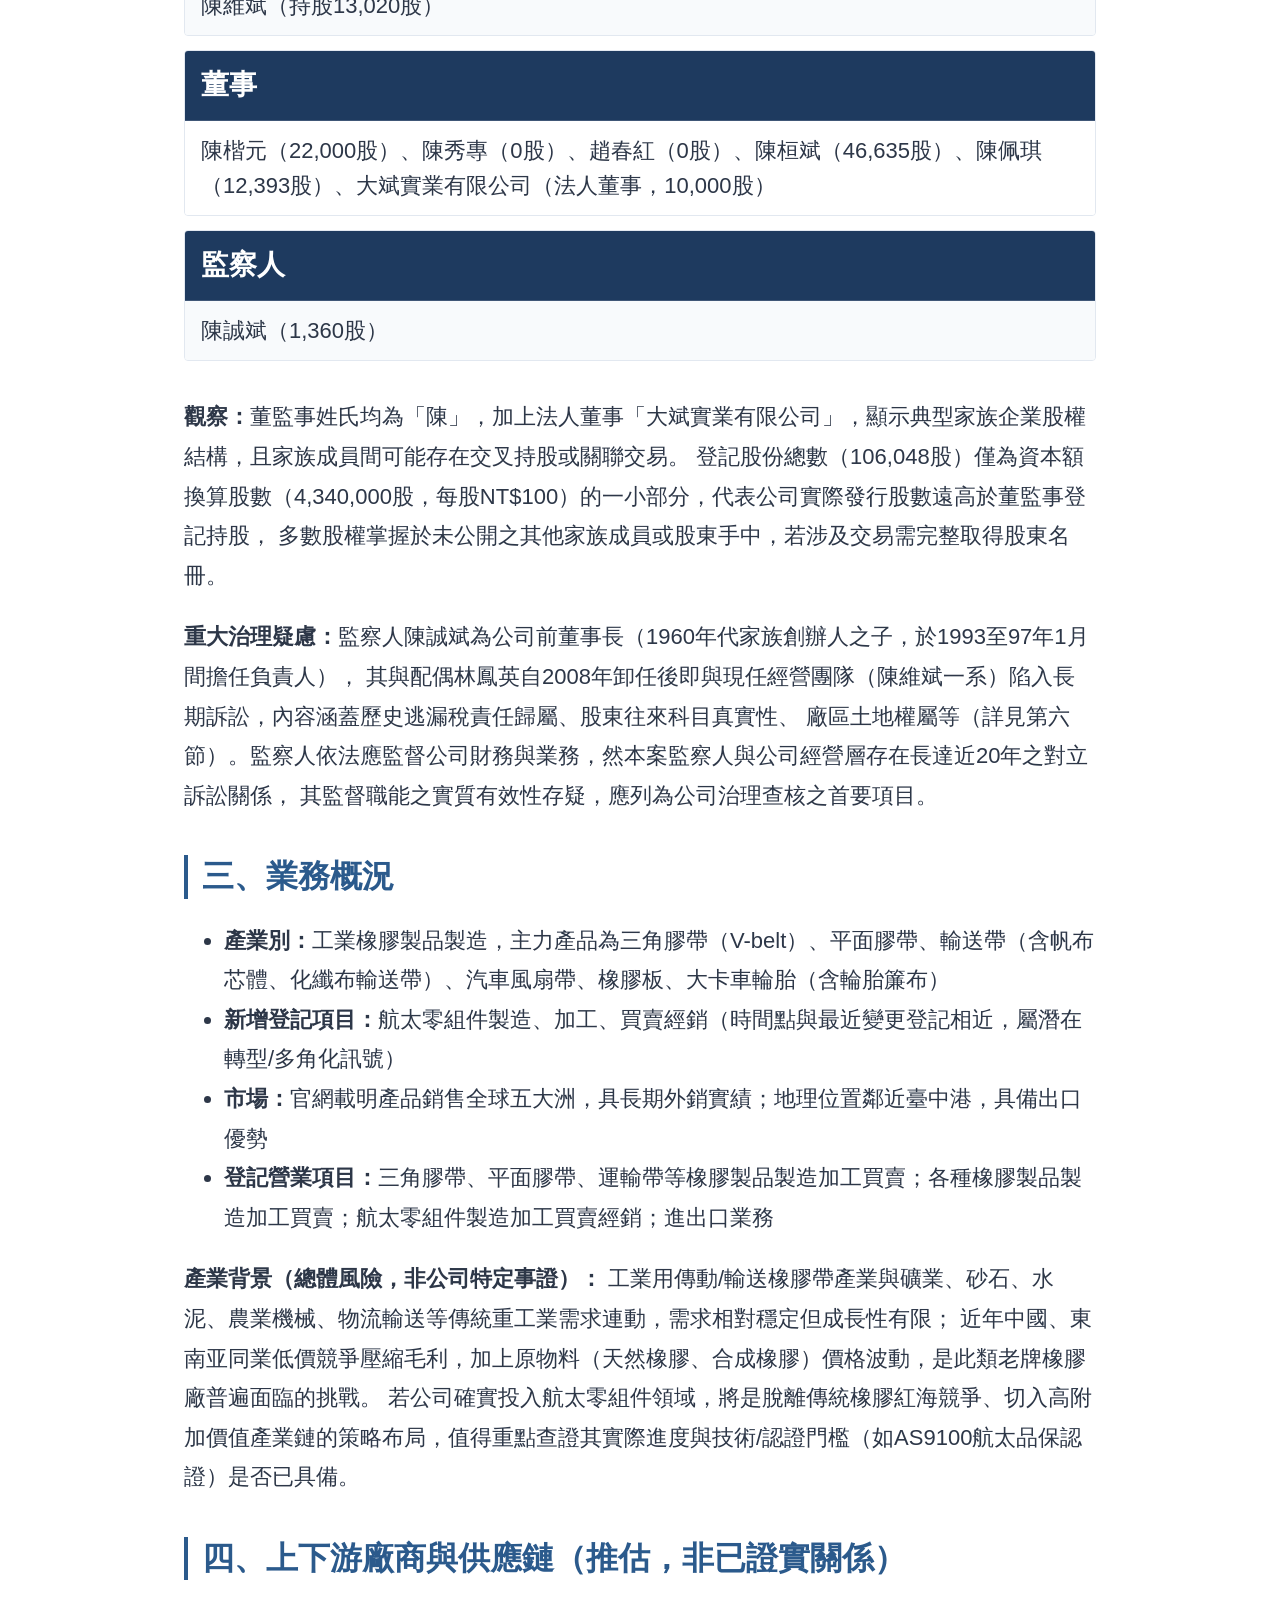
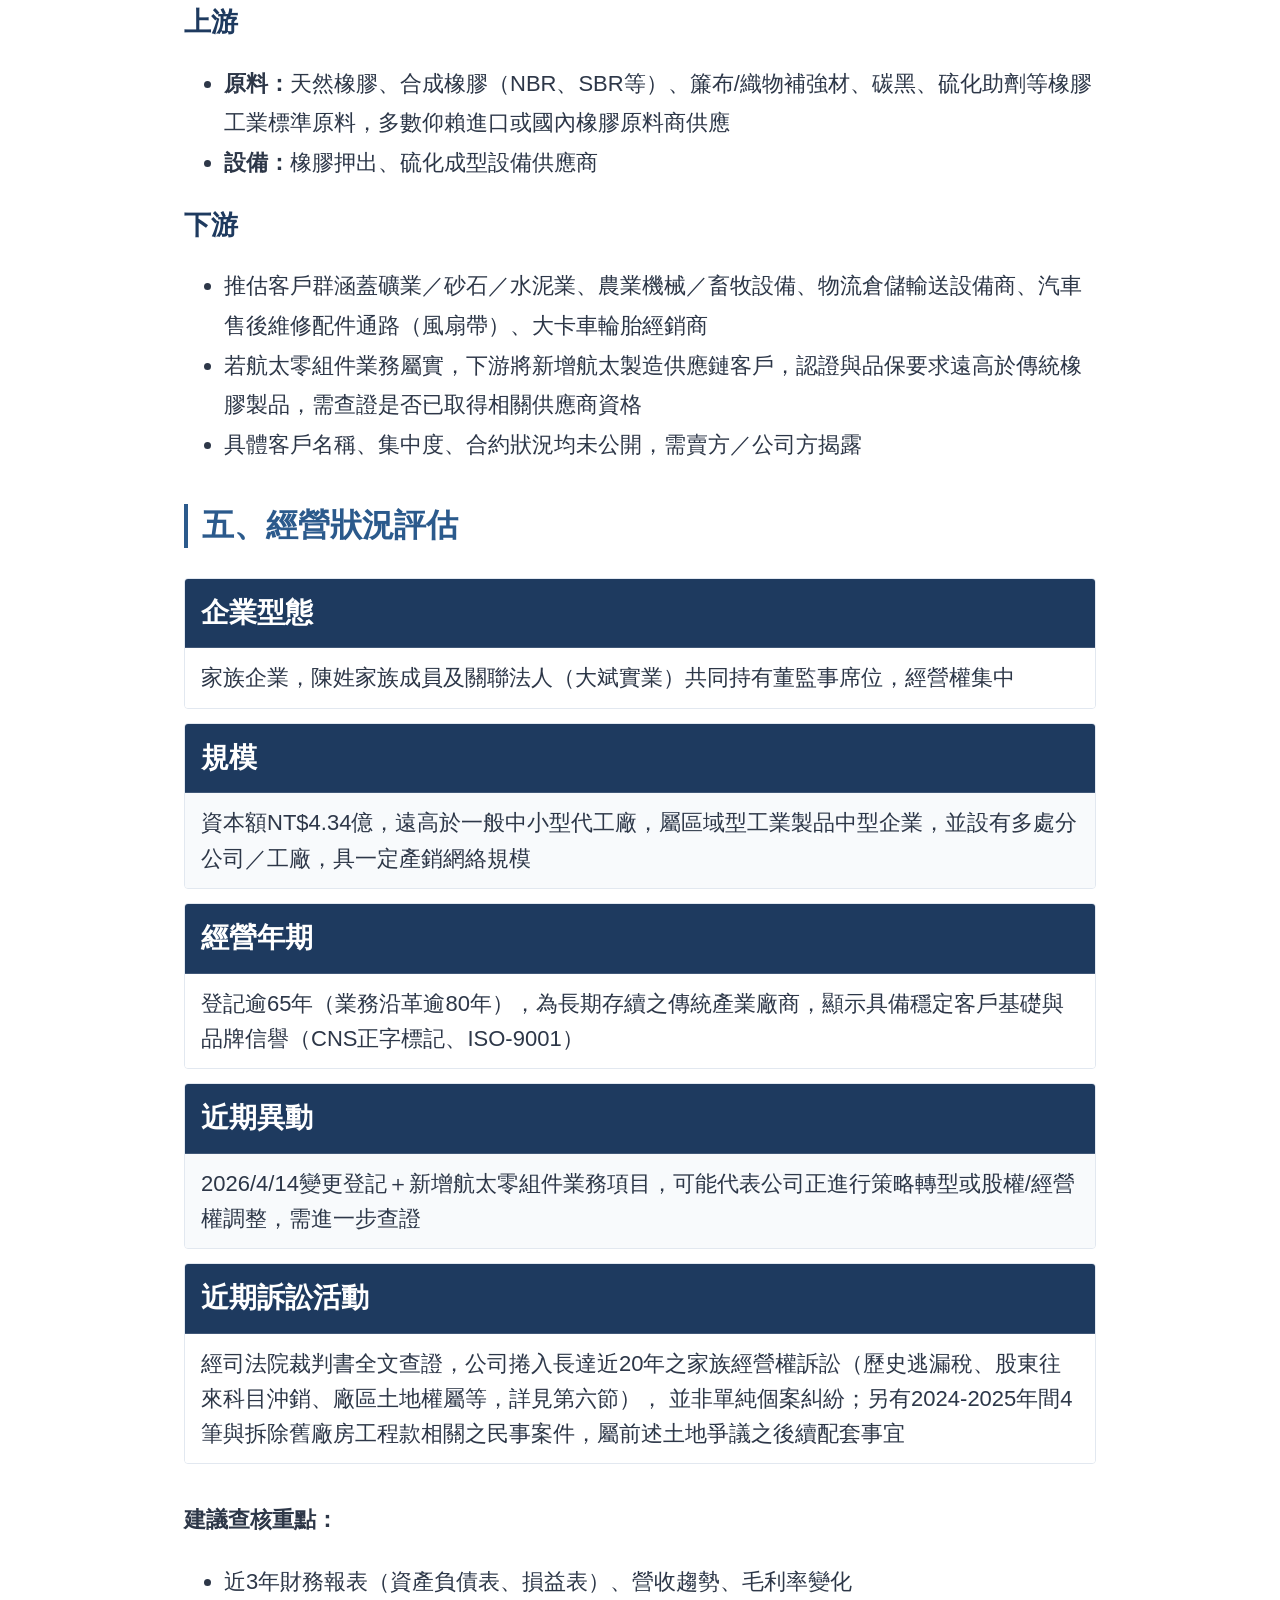
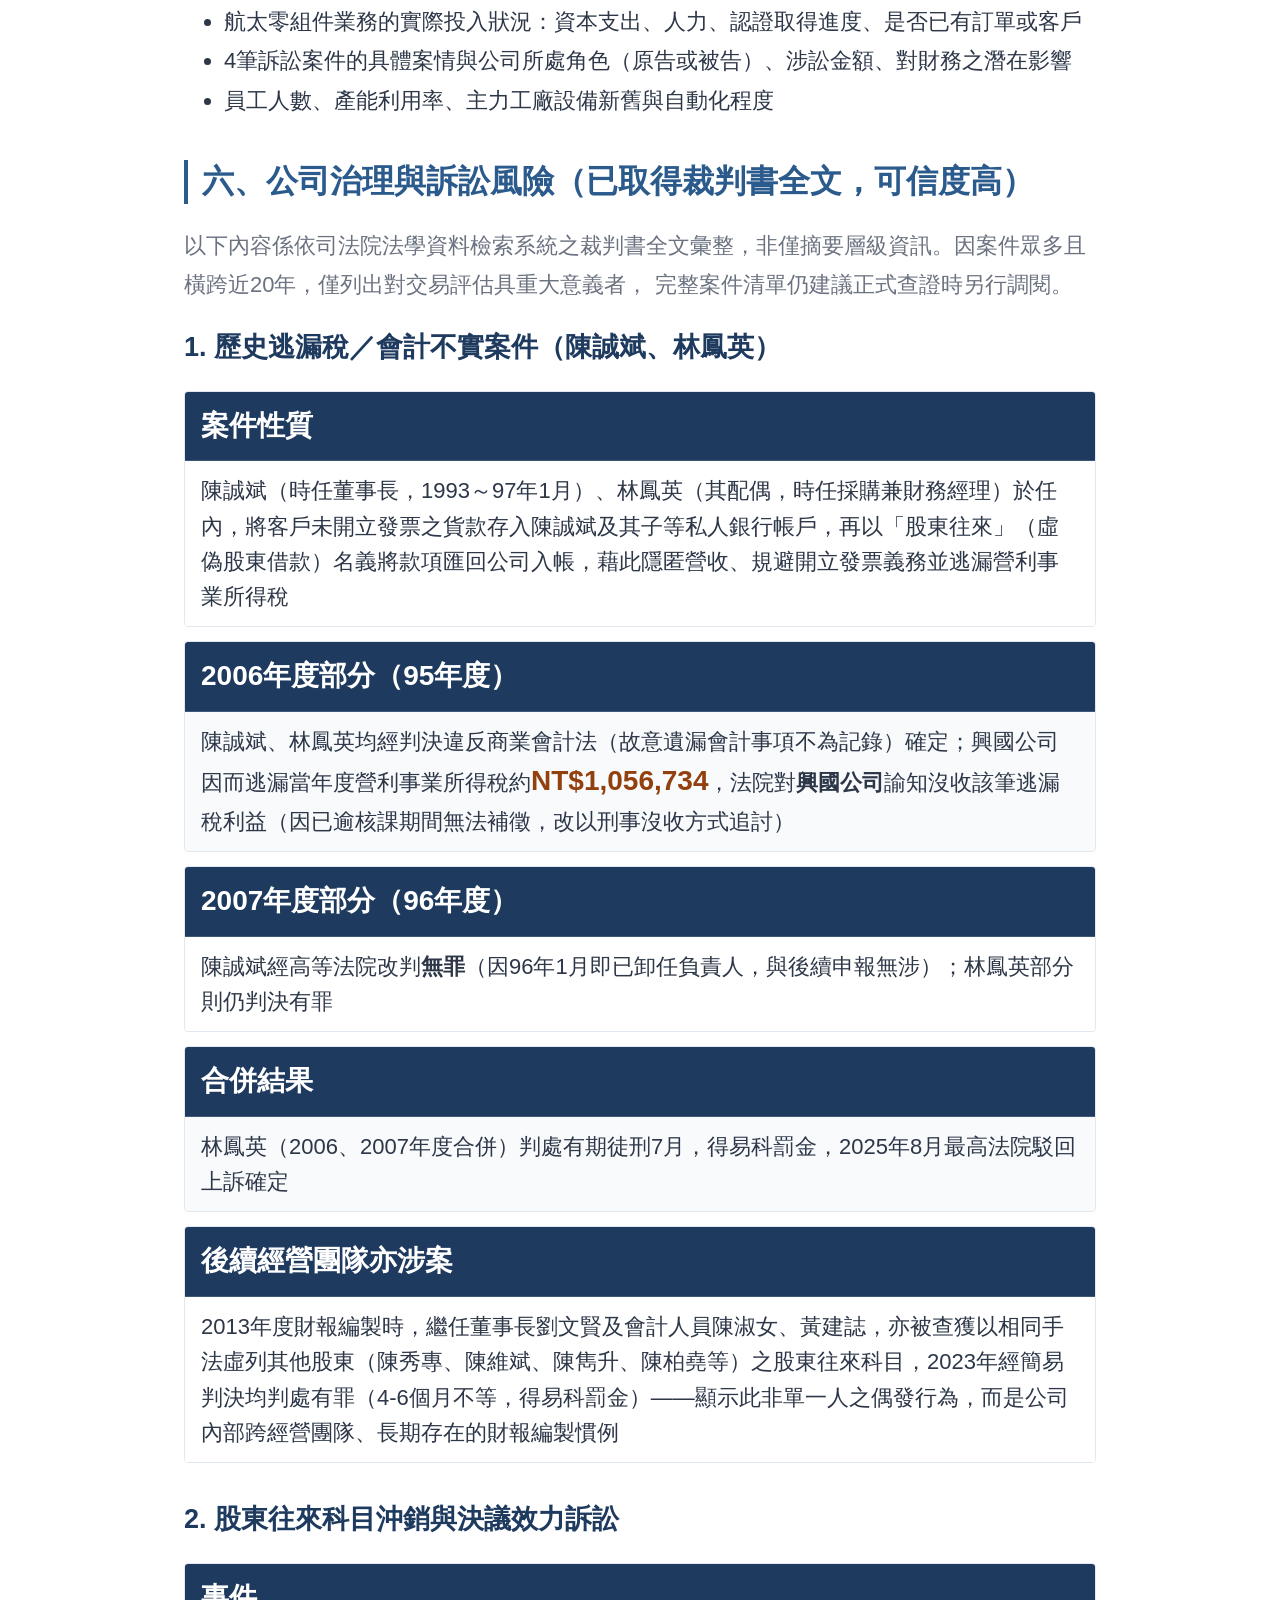
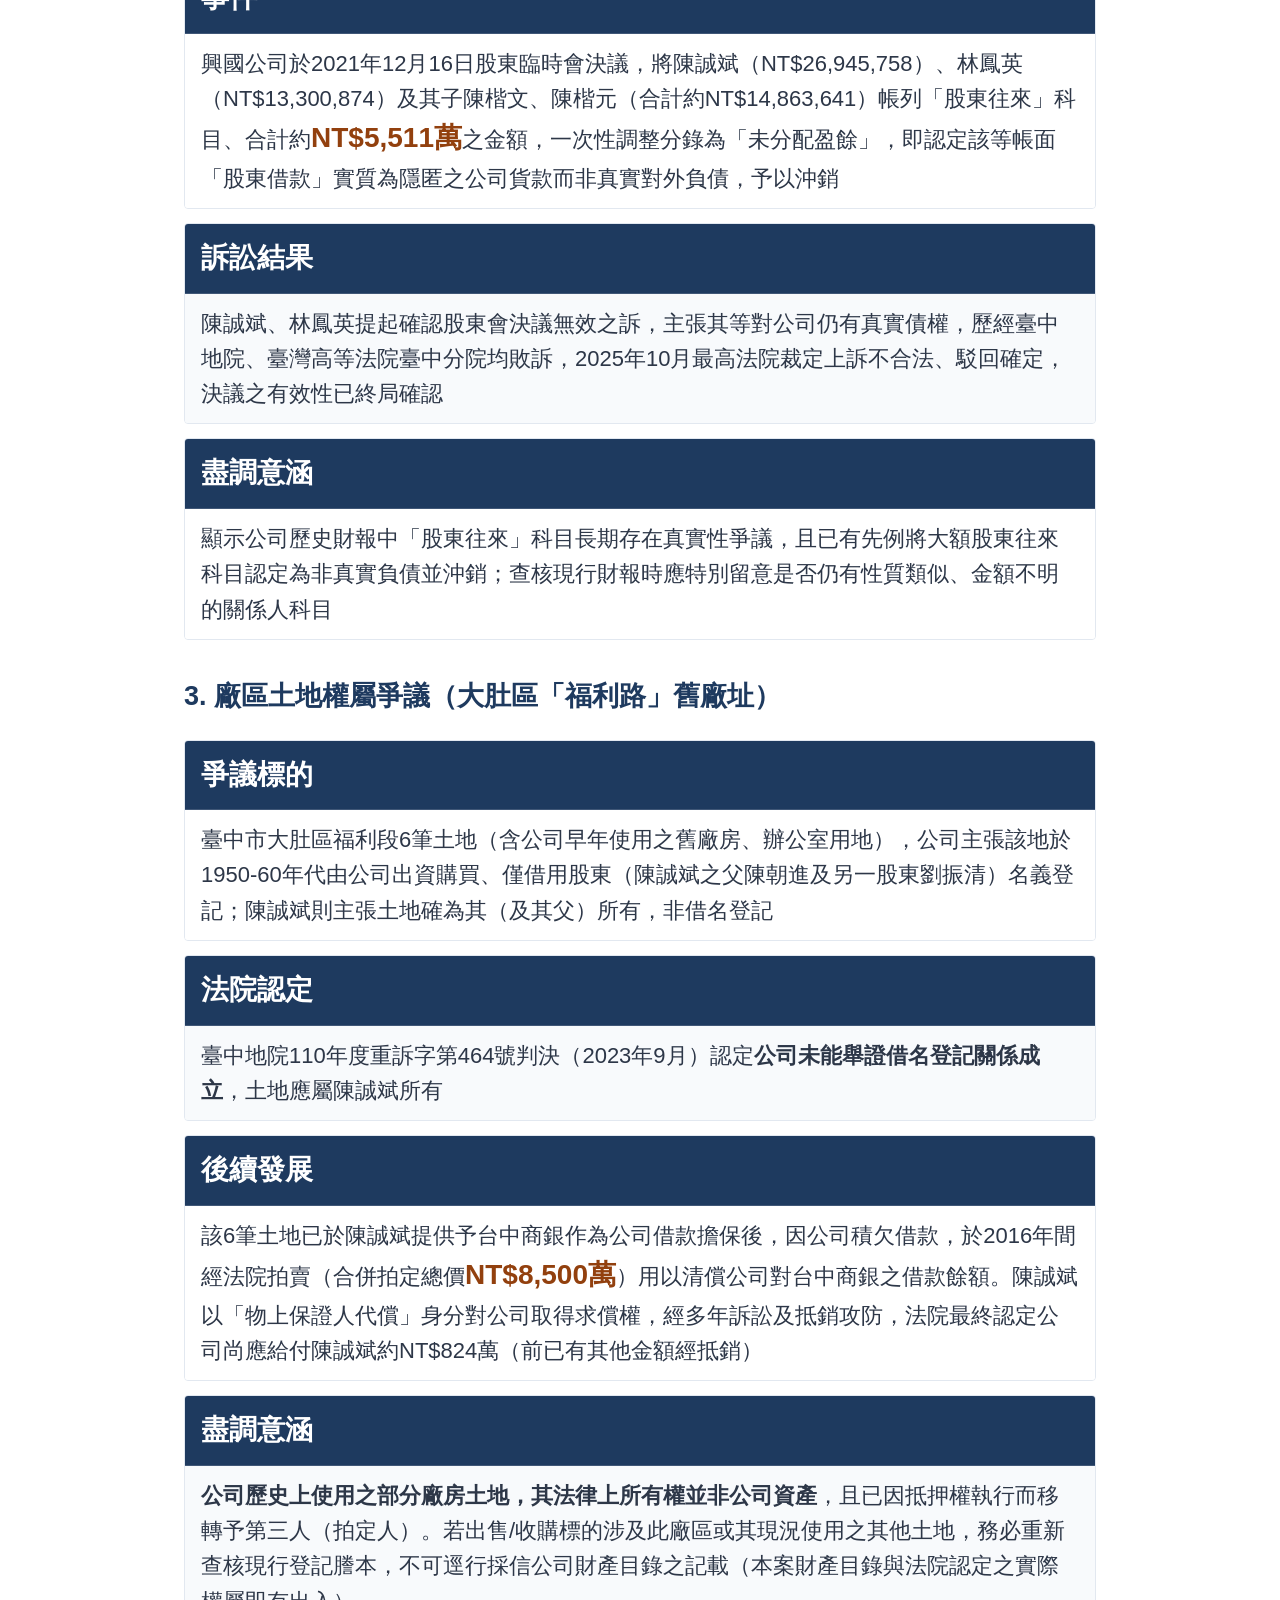
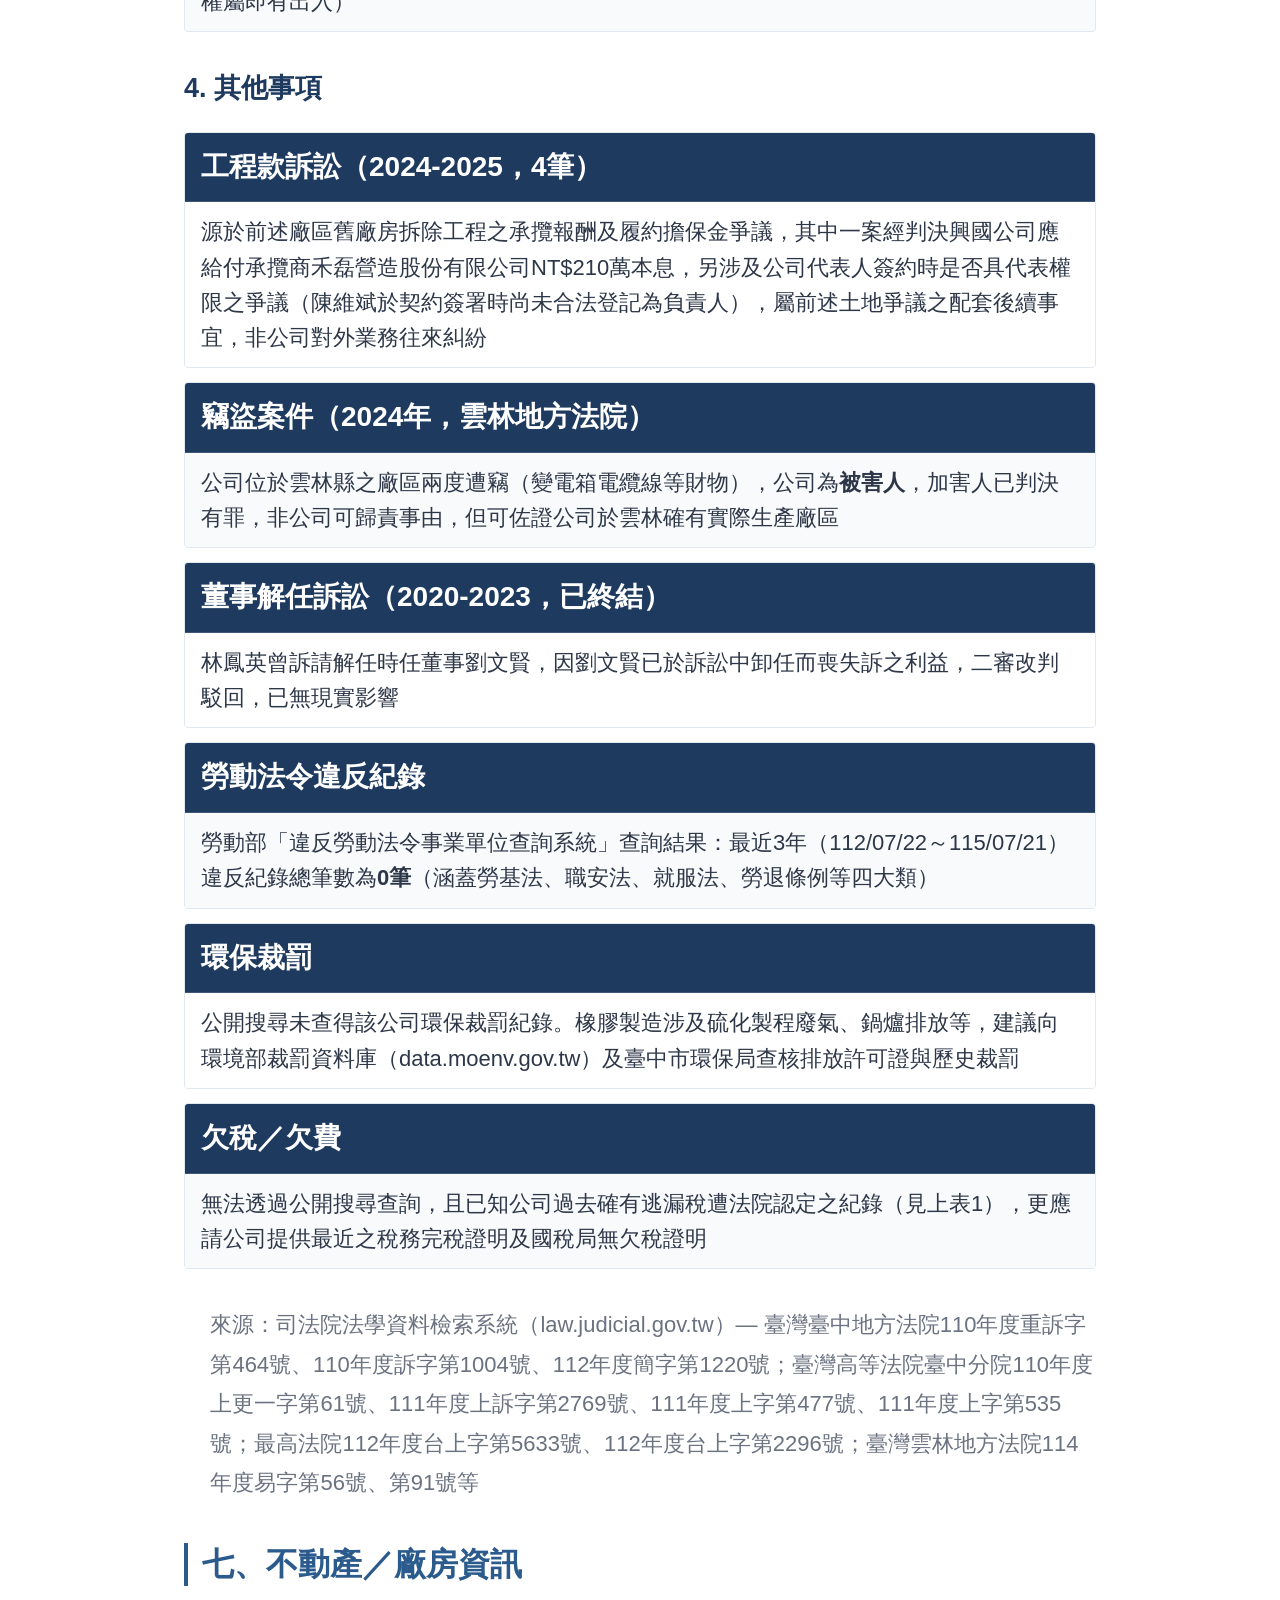
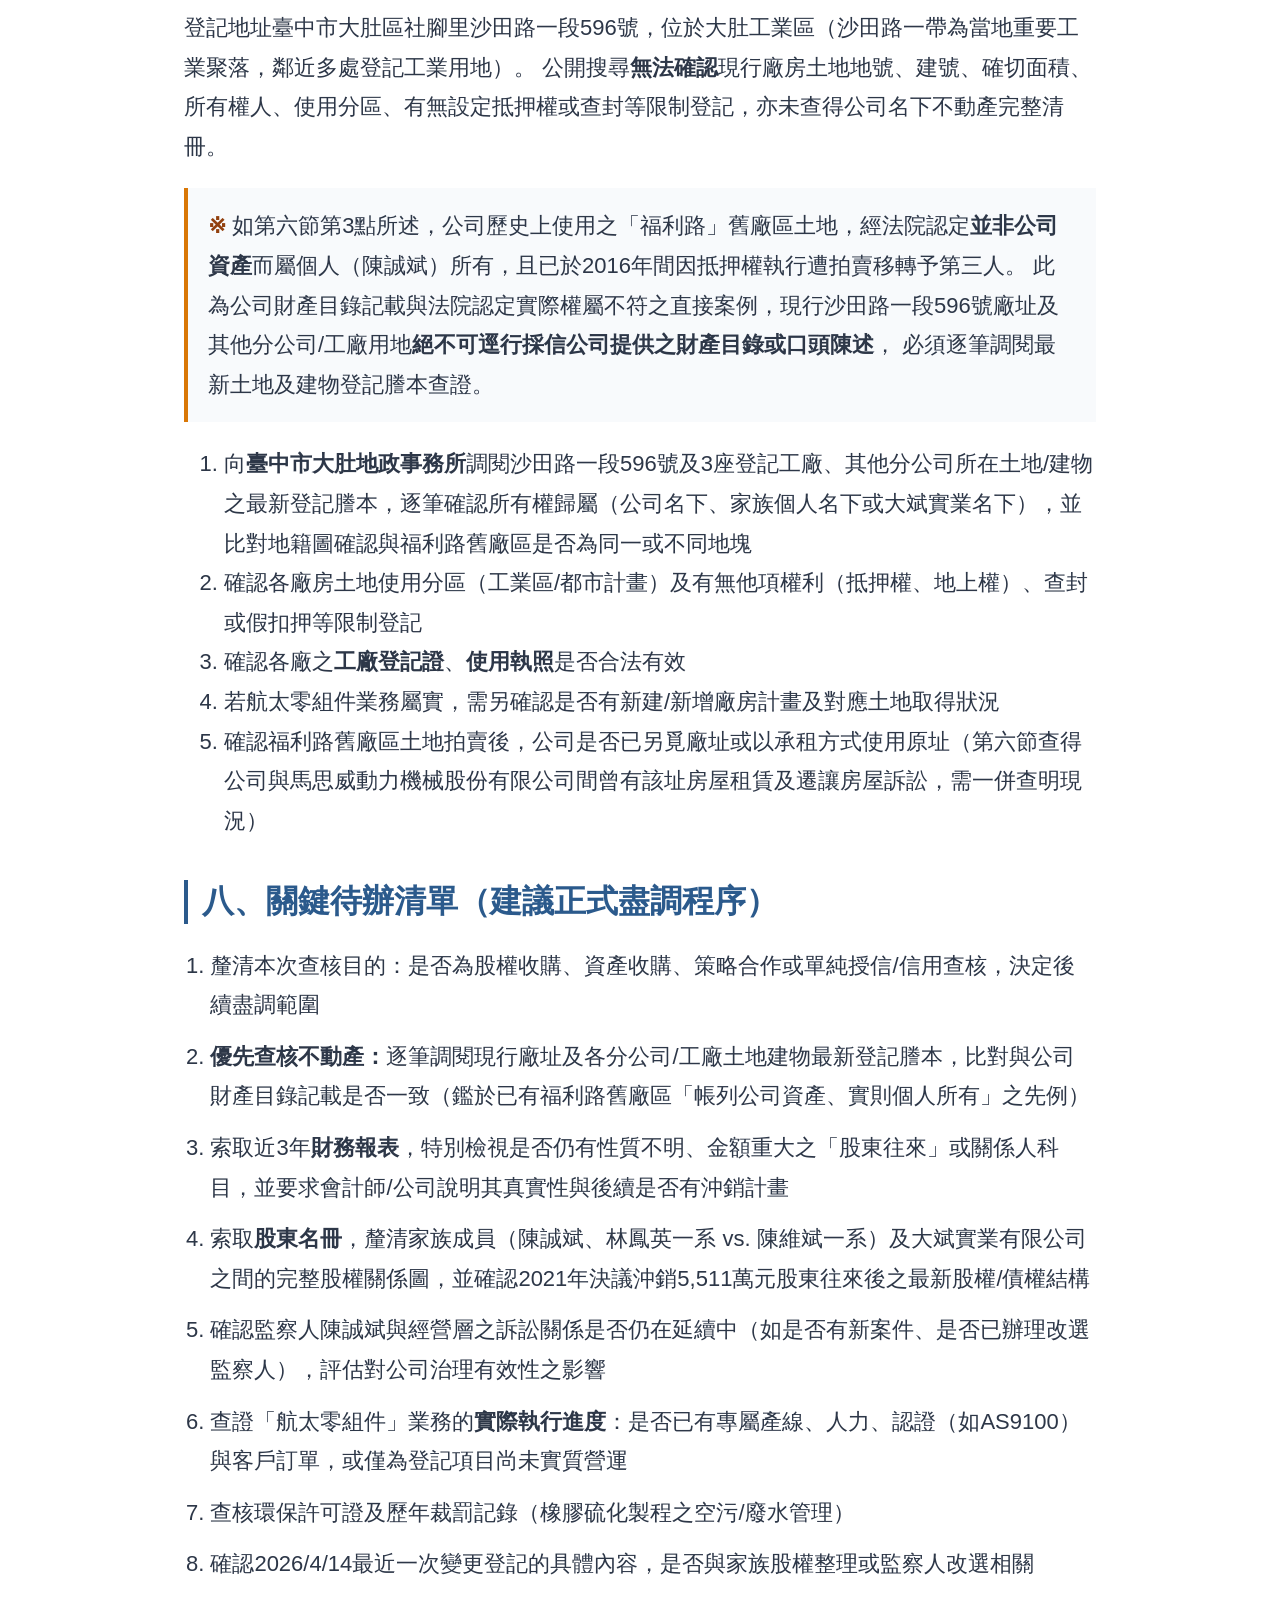
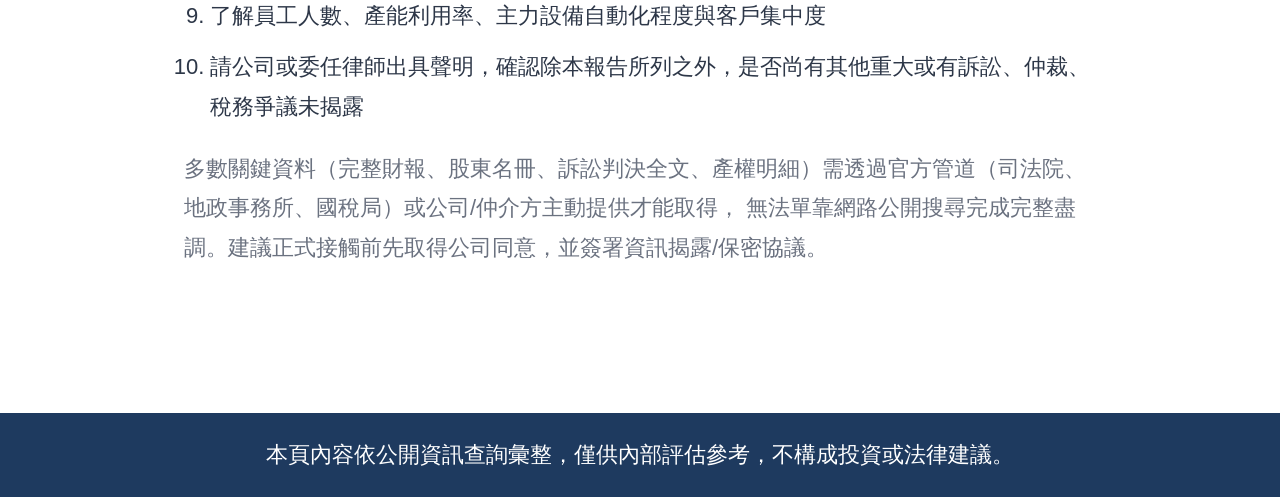
<file: companies/hsing-kwo-rubber/index.html>
<!doctype html>
<html lang="zh-Hant">
<head>
<meta charset="utf-8">
<meta name="viewport" content="width=device-width, initial-scale=1">
<title>興國橡膠廠股份有限公司 — DD 報告</title>
<meta name="description" content="興國橡膠廠股份有限公司盡職調查報告">
<link rel="icon" href="data:image/svg+xml,<svg xmlns=%22http://www.w3.org/2000/svg%22 viewBox=%220 0 100 100%22><text y=%22.9em%22 font-size=%2290%22>🔎</text></svg>">
<link rel="stylesheet" href="../../assets/style.css?v=6">
</head>
<body>

<header class="site">
  <div class="wrap">
    <h1>盡職調查 Due Diligence</h1>
    <span class="tag">併購標的案件總覽</span>
  </div>
</header>

<main class="wrap">

  <div class="report-header">
    <div>
      <h1>興國橡膠廠股份有限公司</h1>
      <div class="sub">HSING KWO RUBBER MANUFACTURING CO., LTD.　統一編號 57223902</div>
    </div>
    <div class="report-meta">
      <span class="badge warn">高關注：家族經營權訴訟</span>
      <div class="sub" style="margin-top:6px;">查核日期：2026-07-22</div>
    </div>
  </div>

  <div class="disclaimer">
    本報告基於網路公開資訊彙整。第六節「公司治理與訴訟風險」已取得司法院裁判書全文佐證，可信度較高；其餘項目
    （欠稅、環保裁罰、不動產產調細節、供應商/客戶名單、財務數字）仍僅能確認「公開搜尋未發現資料」，不等同於「正式查無記錄」。
    本次委託未指明本案是否為出售/收購標的，故本報告<strong>不含估值分析與潛在買方評估</strong>；若後續確認為交易案件，可再補充。
    正式交易或往來前請務必完成第八節「待辦清單」中之官方管道查證。
  </div>

  <div class="viewpoint">
    <h3 style="margin-top:0;">業務經營觀點</h3>
    <p><span class="vp-num">①</span>公司存在<span class="figure">長達近20年</span>的家族經營權爭訟：前董事長陳誠斌與其配偶林鳳英（曾任財務經理），因任內以個人及親屬帳戶代收未開發票貨款、虛列「股東往來」科目規避稅捐，經法院判決違反商業會計法及稅捐稽徵法確定，公司並因此遭沒收逃漏稅利益；陳誠斌現仍為公司<strong>監察人</strong>，形成監督者與被監督者長期對立訴訟的異常治理結構。</p>
    <p><span class="vp-num">②</span>公司於2021年股東會決議將陳誠斌家族帳列約<span class="figure">NT$5,511萬</span>之「股東往來」科目一次沖銷為未分配盈餘（即認定非真實債權），陳誠斌一方提起確認決議無效之訴，纏訟至最高法院，2025年10月終告敗訴確定——顯示公司財報中歷史股東往來科目的真實性長期存在爭議，盡調時應特別檢視現行財報是否仍有類似性質的不明科目。</p>
    <p><span class="vp-num">③</span>公司原使用之大肚區「福利路」廠區土地，法院認定所有權<strong>並非登記於公司名下</strong>，實際權屬有爭議並已於2016年間經銀行行使抵押權拍賣（拍定總價8,500萬元）用以清償公司對台中商銀之借款，該筆土地目前已非公司資產；此案例顯示公司廠房用地之帳列/實際權屬與外觀不盡相符，第七節不動產查核應列為最優先事項。</p>
  </div>

  <h2>一、公司基本資料</h2>
  <div class="overflow-x">
  <table>
    <tr><th>公司名稱</th><td>興國橡膠廠股份有限公司（HSING KWO RUBBER MANUFACTURING CO., LTD.）</td></tr>
    <tr><th>統一編號</th><td>57223902</td></tr>
    <tr><th>公司登記日期</th><td>1960/4/21（民國49年）；公司沿革資料另載業務創始於1945年，已逾80年</td></tr>
    <tr><th>登記地址</th><td>臺中市大肚區社腳里沙田路一段596號</td></tr>
    <tr><th>公司狀態</th><td>核准設立／營業中</td></tr>
    <tr><th>最近變更登記日</th><td>2026/4/14 — 公開頁面未揭露變更細節，時間點與「航太零組件」登記項目相近，需調閱歷史異動明細確認實際變更內容</td></tr>
    <tr><th>分公司／工廠</th><td>登記資料顯示計有5家分公司（含雲林分公司、台中門市部等）、3座登記工廠，實際分布地點需另行查證</td></tr>
    <tr><th>認證</th><td>官網列載 ISO-9001、CNS正字標記工廠認證</td></tr>
  </table>
  </div>
  <ul class="source-list">
    來源：
    <li><a href="https://twincn.com/item.aspx?no=57223902" target="_blank" rel="noopener">twincn 台灣公司網</a></li>
    <li><a href="https://info.technews.tw/company/57223902-%E8%88%88%E5%9C%8B%E6%A9%A1%E8%86%A0%E5%BB%A0%E8%82%A1%E4%BB%BD%E6%9C%89%E9%99%90%E5%85%AC%E5%8F%B8" target="_blank" rel="noopener">info.technews.tw 公司資料</a></li>
    <li><a href="https://hsing_kwo.web66.com.tw/" target="_blank" rel="noopener">公司官網</a></li>
  </ul>

  <h2>二、股權結構</h2>
  <div class="overflow-x">
  <table>
    <tr><th>資本額／實收資本額</th><td>NT$434,000,000</td></tr>
    <tr><th>董事長</th><td>陳維斌（持股13,020股）</td></tr>
    <tr><th>董事</th><td>陳楷元（22,000股）、陳秀專（0股）、趙春紅（0股）、陳桓斌（46,635股）、陳佩琪（12,393股）、大斌實業有限公司（法人董事，10,000股）</td></tr>
    <tr><th>監察人</th><td>陳誠斌（1,360股）</td></tr>
  </table>
  </div>
  <p>
    <strong>觀察：</strong>董監事姓氏均為「陳」，加上法人董事「大斌實業有限公司」，顯示典型家族企業股權結構，且家族成員間可能存在交叉持股或關聯交易。
    登記股份總數（106,048股）僅為資本額換算股數（4,340,000股，每股NT$100）的一小部分，代表公司實際發行股數遠高於董監事登記持股，
    多數股權掌握於未公開之其他家族成員或股東手中，若涉及交易需完整取得股東名冊。
  </p>
  <p>
    <strong>重大治理疑慮：</strong>監察人陳誠斌為公司前董事長（1960年代家族創辦人之子，於1993至97年1月間擔任負責人），
    其與配偶林鳳英自2008年卸任後即與現任經營團隊（陳維斌一系）陷入長期訴訟，內容涵蓋歷史逃漏稅責任歸屬、股東往來科目真實性、
    廠區土地權屬等（詳見第六節）。監察人依法應監督公司財務與業務，然本案監察人與公司經營層存在長達近20年之對立訴訟關係，
    其監督職能之實質有效性存疑，應列為公司治理查核之首要項目。
  </p>

  <h2>三、業務概況</h2>
  <ul>
    <li><strong>產業別：</strong>工業橡膠製品製造，主力產品為三角膠帶（V-belt）、平面膠帶、輸送帶（含帆布芯體、化纖布輸送帶）、汽車風扇帶、橡膠板、大卡車輪胎（含輪胎簾布）</li>
    <li><strong>新增登記項目：</strong>航太零組件製造、加工、買賣經銷（時間點與最近變更登記相近，屬潛在轉型/多角化訊號）</li>
    <li><strong>市場：</strong>官網載明產品銷售全球五大洲，具長期外銷實績；地理位置鄰近臺中港，具備出口優勢</li>
    <li><strong>登記營業項目：</strong>三角膠帶、平面膠帶、運輸帶等橡膠製品製造加工買賣；各種橡膠製品製造加工買賣；航太零組件製造加工買賣經銷；進出口業務</li>
  </ul>
  <p>
    <strong>產業背景（總體風險，非公司特定事證）：</strong>
    工業用傳動/輸送橡膠帶產業與礦業、砂石、水泥、農業機械、物流輸送等傳統重工業需求連動，需求相對穩定但成長性有限；
    近年中國、東南亚同業低價競爭壓縮毛利，加上原物料（天然橡膠、合成橡膠）價格波動，是此類老牌橡膠廠普遍面臨的挑戰。
    若公司確實投入航太零組件領域，將是脫離傳統橡膠紅海競爭、切入高附加價值產業鏈的策略布局，值得重點查證其實際進度與技術/認證門檻（如AS9100航太品保認證）是否已具備。
  </p>

  <h2>四、上下游廠商與供應鏈（推估，非已證實關係）</h2>
  <h3>上游</h3>
  <ul>
    <li><strong>原料：</strong>天然橡膠、合成橡膠（NBR、SBR等）、簾布/織物補強材、碳黑、硫化助劑等橡膠工業標準原料，多數仰賴進口或國內橡膠原料商供應</li>
    <li><strong>設備：</strong>橡膠押出、硫化成型設備供應商</li>
  </ul>
  <h3>下游</h3>
  <ul>
    <li>推估客戶群涵蓋礦業／砂石／水泥業、農業機械／畜牧設備、物流倉儲輸送設備商、汽車售後維修配件通路（風扇帶）、大卡車輪胎經銷商</li>
    <li>若航太零組件業務屬實，下游將新增航太製造供應鏈客戶，認證與品保要求遠高於傳統橡膠製品，需查證是否已取得相關供應商資格</li>
    <li>具體客戶名稱、集中度、合約狀況均未公開，需賣方／公司方揭露</li>
  </ul>

  <h2>五、經營狀況評估</h2>
  <div class="overflow-x">
  <table>
    <tr><th>企業型態</th><td>家族企業，陳姓家族成員及關聯法人（大斌實業）共同持有董監事席位，經營權集中</td></tr>
    <tr><th>規模</th><td>資本額NT$4.34億，遠高於一般中小型代工廠，屬區域型工業製品中型企業，並設有多處分公司／工廠，具一定產銷網絡規模</td></tr>
    <tr><th>經營年期</th><td>登記逾65年（業務沿革逾80年），為長期存續之傳統產業廠商，顯示具備穩定客戶基礎與品牌信譽（CNS正字標記、ISO-9001）</td></tr>
    <tr><th>近期異動</th><td>2026/4/14變更登記＋新增航太零組件業務項目，可能代表公司正進行策略轉型或股權/經營權調整，需進一步查證</td></tr>
    <tr><th>近期訴訟活動</th><td>經司法院裁判書全文查證，公司捲入長達近20年之家族經營權訴訟（歷史逃漏稅、股東往來科目沖銷、廠區土地權屬等，詳見第六節），
      並非單純個案糾紛；另有2024-2025年間4筆與拆除舊廠房工程款相關之民事案件，屬前述土地爭議之後續配套事宜</td></tr>
  </table>
  </div>
  <p><strong>建議查核重點：</strong></p>
  <ul>
    <li>近3年財務報表（資產負債表、損益表）、營收趨勢、毛利率變化</li>
    <li>航太零組件業務的實際投入狀況：資本支出、人力、認證取得進度、是否已有訂單或客戶</li>
    <li>4筆訴訟案件的具體案情與公司所處角色（原告或被告）、涉訟金額、對財務之潛在影響</li>
    <li>員工人數、產能利用率、主力工廠設備新舊與自動化程度</li>
  </ul>

  <h2>六、公司治理與訴訟風險（已取得裁判書全文，可信度高）</h2>
  <p style="color:var(--text-muted); font-size:var(--fs-base);">
    以下內容係依司法院法學資料檢索系統之裁判書全文彙整，非僅摘要層級資訊。因案件眾多且橫跨近20年，僅列出對交易評估具重大意義者，
    完整案件清單仍建議正式查證時另行調閱。
  </p>

  <h3>1. 歷史逃漏稅／會計不實案件（陳誠斌、林鳳英）</h3>
  <div class="overflow-x">
  <table>
    <tr><th>案件性質</th><td>陳誠斌（時任董事長，1993～97年1月）、林鳳英（其配偶，時任採購兼財務經理）於任內，將客戶未開立發票之貨款存入陳誠斌及其子等私人銀行帳戶，再以「股東往來」（虛偽股東借款）名義將款項匯回公司入帳，藉此隱匿營收、規避開立發票義務並逃漏營利事業所得稅</td></tr>
    <tr><th>2006年度部分（95年度）</th><td>陳誠斌、林鳳英均經判決違反商業會計法（故意遺漏會計事項不為記錄）確定；興國公司因而逃漏當年度營利事業所得稅約<span class="figure">NT$1,056,734</span>，法院對<strong>興國公司</strong>諭知沒收該筆逃漏稅利益（因已逾核課期間無法補徵，改以刑事沒收方式追討）</td></tr>
    <tr><th>2007年度部分（96年度）</th><td>陳誠斌經高等法院改判<strong>無罪</strong>（因96年1月即已卸任負責人，與後續申報無涉）；林鳳英部分則仍判決有罪</td></tr>
    <tr><th>合併結果</th><td>林鳳英（2006、2007年度合併）判處有期徒刑7月，得易科罰金，2025年8月最高法院駁回上訴確定</td></tr>
    <tr><th>後續經營團隊亦涉案</th><td>2013年度財報編製時，繼任董事長劉文賢及會計人員陳淑女、黃建誌，亦被查獲以相同手法虛列其他股東（陳秀專、陳維斌、陳雋升、陳柏堯等）之股東往來科目，2023年經簡易判決均判處有罪（4-6個月不等，得易科罰金）——顯示此非單一人之偶發行為，而是公司內部跨經營團隊、長期存在的財報編製慣例</td></tr>
  </table>
  </div>

  <h3>2. 股東往來科目沖銷與決議效力訴訟</h3>
  <div class="overflow-x">
  <table>
    <tr><th>事件</th><td>興國公司於2021年12月16日股東臨時會決議，將陳誠斌（NT$26,945,758）、林鳳英（NT$13,300,874）及其子陳楷文、陳楷元（合計約NT$14,863,641）帳列「股東往來」科目、合計約<span class="figure">NT$5,511萬</span>之金額，一次性調整分錄為「未分配盈餘」，即認定該等帳面「股東借款」實質為隱匿之公司貨款而非真實對外負債，予以沖銷</td></tr>
    <tr><th>訴訟結果</th><td>陳誠斌、林鳳英提起確認股東會決議無效之訴，主張其等對公司仍有真實債權，歷經臺中地院、臺灣高等法院臺中分院均敗訴，2025年10月最高法院裁定上訴不合法、駁回確定，決議之有效性已終局確認</td></tr>
    <tr><th>盡調意涵</th><td>顯示公司歷史財報中「股東往來」科目長期存在真實性爭議，且已有先例將大額股東往來科目認定為非真實負債並沖銷；查核現行財報時應特別留意是否仍有性質類似、金額不明的關係人科目</td></tr>
  </table>
  </div>

  <h3>3. 廠區土地權屬爭議（大肚區「福利路」舊廠址）</h3>
  <div class="overflow-x">
  <table>
    <tr><th>爭議標的</th><td>臺中市大肚區福利段6筆土地（含公司早年使用之舊廠房、辦公室用地），公司主張該地於1950-60年代由公司出資購買、僅借用股東（陳誠斌之父陳朝進及另一股東劉振清）名義登記；陳誠斌則主張土地確為其（及其父）所有，非借名登記</td></tr>
    <tr><th>法院認定</th><td>臺中地院110年度重訴字第464號判決（2023年9月）認定<strong>公司未能舉證借名登記關係成立</strong>，土地應屬陳誠斌所有</td></tr>
    <tr><th>後續發展</th><td>該6筆土地已於陳誠斌提供予台中商銀作為公司借款擔保後，因公司積欠借款，於2016年間經法院拍賣（合併拍定總價<span class="figure">NT$8,500萬</span>）用以清償公司對台中商銀之借款餘額。陳誠斌以「物上保證人代償」身分對公司取得求償權，經多年訴訟及抵銷攻防，法院最終認定公司尚應給付陳誠斌約NT$824萬（前已有其他金額經抵銷）</td></tr>
    <tr><th>盡調意涵</th><td><strong>公司歷史上使用之部分廠房土地，其法律上所有權並非公司資產</strong>，且已因抵押權執行而移轉予第三人（拍定人）。若出售/收購標的涉及此廠區或其現況使用之其他土地，務必重新查核現行登記謄本，不可逕行採信公司財產目錄之記載（本案財產目錄與法院認定之實際權屬即有出入）</td></tr>
  </table>
  </div>

  <h3>4. 其他事項</h3>
  <div class="overflow-x">
  <table>
    <tr><th>工程款訴訟（2024-2025，4筆）</th><td>源於前述廠區舊廠房拆除工程之承攬報酬及履約擔保金爭議，其中一案經判決興國公司應給付承攬商禾磊營造股份有限公司NT$210萬本息，另涉及公司代表人簽約時是否具代表權限之爭議（陳維斌於契約簽署時尚未合法登記為負責人），屬前述土地爭議之配套後續事宜，非公司對外業務往來糾紛</td></tr>
    <tr><th>竊盜案件（2024年，雲林地方法院）</th><td>公司位於雲林縣之廠區兩度遭竊（變電箱電纜線等財物），公司為<strong>被害人</strong>，加害人已判決有罪，非公司可歸責事由，但可佐證公司於雲林確有實際生產廠區</td></tr>
    <tr><th>董事解任訴訟（2020-2023，已終結）</th><td>林鳳英曾訴請解任時任董事劉文賢，因劉文賢已於訴訟中卸任而喪失訴之利益，二審改判駁回，已無現實影響</td></tr>
    <tr><th>勞動法令違反紀錄</th><td>勞動部「違反勞動法令事業單位查詢系統」查詢結果：最近3年（112/07/22～115/07/21）違反紀錄總筆數為<strong>0筆</strong>（涵蓋勞基法、職安法、就服法、勞退條例等四大類）</td></tr>
    <tr><th>環保裁罰</th><td>公開搜尋未查得該公司環保裁罰紀錄。橡膠製造涉及硫化製程廢氣、鍋爐排放等，建議向環境部裁罰資料庫（data.moenv.gov.tw）及臺中市環保局查核排放許可證與歷史裁罰</td></tr>
    <tr><th>欠稅／欠費</th><td>無法透過公開搜尋查詢，且已知公司過去確有逃漏稅遭法院認定之紀錄（見上表1），更應請公司提供最近之稅務完稅證明及國稅局無欠稅證明</td></tr>
  </table>
  </div>
  <ul class="source-list">
    來源：司法院法學資料檢索系統（law.judicial.gov.tw）— 臺灣臺中地方法院110年度重訴字第464號、110年度訴字第1004號、112年度簡字第1220號；臺灣高等法院臺中分院110年度上更一字第61號、111年度上訴字第2769號、111年度上字第477號、111年度上字第535號；最高法院112年度台上字第5633號、112年度台上字第2296號；臺灣雲林地方法院114年度易字第56號、第91號等
  </ul>

  <h2>七、不動產／廠房資訊</h2>
  <p>
    登記地址臺中市大肚區社腳里沙田路一段596號，位於大肚工業區（沙田路一帶為當地重要工業聚落，鄰近多處登記工業用地）。
    公開搜尋<strong>無法確認</strong>現行廠房土地地號、建號、確切面積、所有權人、使用分區、有無設定抵押權或查封等限制登記，亦未查得公司名下不動產完整清冊。
  </p>
  <div class="disclaimer">
    如第六節第3點所述，公司歷史上使用之「福利路」舊廠區土地，經法院認定<strong>並非公司資產</strong>而屬個人（陳誠斌）所有，且已於2016年間因抵押權執行遭拍賣移轉予第三人。
    此為公司財產目錄記載與法院認定實際權屬不符之直接案例，現行沙田路一段596號廠址及其他分公司/工廠用地<strong>絕不可逕行採信公司提供之財產目錄或口頭陳述</strong>，
    必須逐筆調閱最新土地及建物登記謄本查證。
  </div>
  <ol>
    <li>向<strong>臺中市大肚地政事務所</strong>調閱沙田路一段596號及3座登記工廠、其他分公司所在土地/建物之最新登記謄本，逐筆確認所有權歸屬（公司名下、家族個人名下或大斌實業名下），並比對地籍圖確認與福利路舊廠區是否為同一或不同地塊</li>
    <li>確認各廠房土地使用分區（工業區/都市計畫）及有無他項權利（抵押權、地上權）、查封或假扣押等限制登記</li>
    <li>確認各廠之<strong>工廠登記證</strong>、<strong>使用執照</strong>是否合法有效</li>
    <li>若航太零組件業務屬實，需另確認是否有新建/新增廠房計畫及對應土地取得狀況</li>
    <li>確認福利路舊廠區土地拍賣後，公司是否已另覓廠址或以承租方式使用原址（第六節查得公司與馬思威動力機械股份有限公司間曾有該址房屋租賃及遷讓房屋訴訟，需一併查明現況）</li>
  </ol>

  <h2>八、關鍵待辦清單（建議正式盡調程序）</h2>
  <ol class="todo-list">
    <li>釐清本次查核目的：是否為股權收購、資產收購、策略合作或單純授信/信用查核，決定後續盡調範圍</li>
    <li><strong>優先查核不動產：</strong>逐筆調閱現行廠址及各分公司/工廠土地建物最新登記謄本，比對與公司財產目錄記載是否一致（鑑於已有福利路舊廠區「帳列公司資產、實則個人所有」之先例）</li>
    <li>索取近3年<strong>財務報表</strong>，特別檢視是否仍有性質不明、金額重大之「股東往來」或關係人科目，並要求會計師/公司說明其真實性與後續是否有沖銷計畫</li>
    <li>索取<strong>股東名冊</strong>，釐清家族成員（陳誠斌、林鳳英一系 vs. 陳維斌一系）及大斌實業有限公司之間的完整股權關係圖，並確認2021年決議沖銷5,511萬元股東往來後之最新股權/債權結構</li>
    <li>確認監察人陳誠斌與經營層之訴訟關係是否仍在延續中（如是否有新案件、是否已辦理改選監察人），評估對公司治理有效性之影響</li>
    <li>查證「航太零組件」業務的<strong>實際執行進度</strong>：是否已有專屬產線、人力、認證（如AS9100）與客戶訂單，或僅為登記項目尚未實質營運</li>
    <li>查核環保許可證及歷年裁罰記錄（橡膠硫化製程之空污/廢水管理）</li>
    <li>確認2026/4/14最近一次變更登記的具體內容，是否與家族股權整理或監察人改選相關</li>
    <li>了解員工人數、產能利用率、主力設備自動化程度與客戶集中度</li>
    <li>請公司或委任律師出具聲明，確認除本報告所列之外，是否尚有其他重大或有訴訟、仲裁、稅務爭議未揭露</li>
  </ol>
  <p style="color:var(--text-muted); font-size:var(--fs-base);">
    多數關鍵資料（完整財報、股東名冊、訴訟判決全文、產權明細）需透過官方管道（司法院、地政事務所、國稅局）或公司/仲介方主動提供才能取得，
    無法單靠網路公開搜尋完成完整盡調。建議正式接觸前先取得公司同意，並簽署資訊揭露/保密協議。
  </p>

</main>

<footer class="site">
  本頁內容依公開資訊查詢彙整，僅供內部評估參考，不構成投資或法律建議。
</footer>

</body>
</html>
</file>
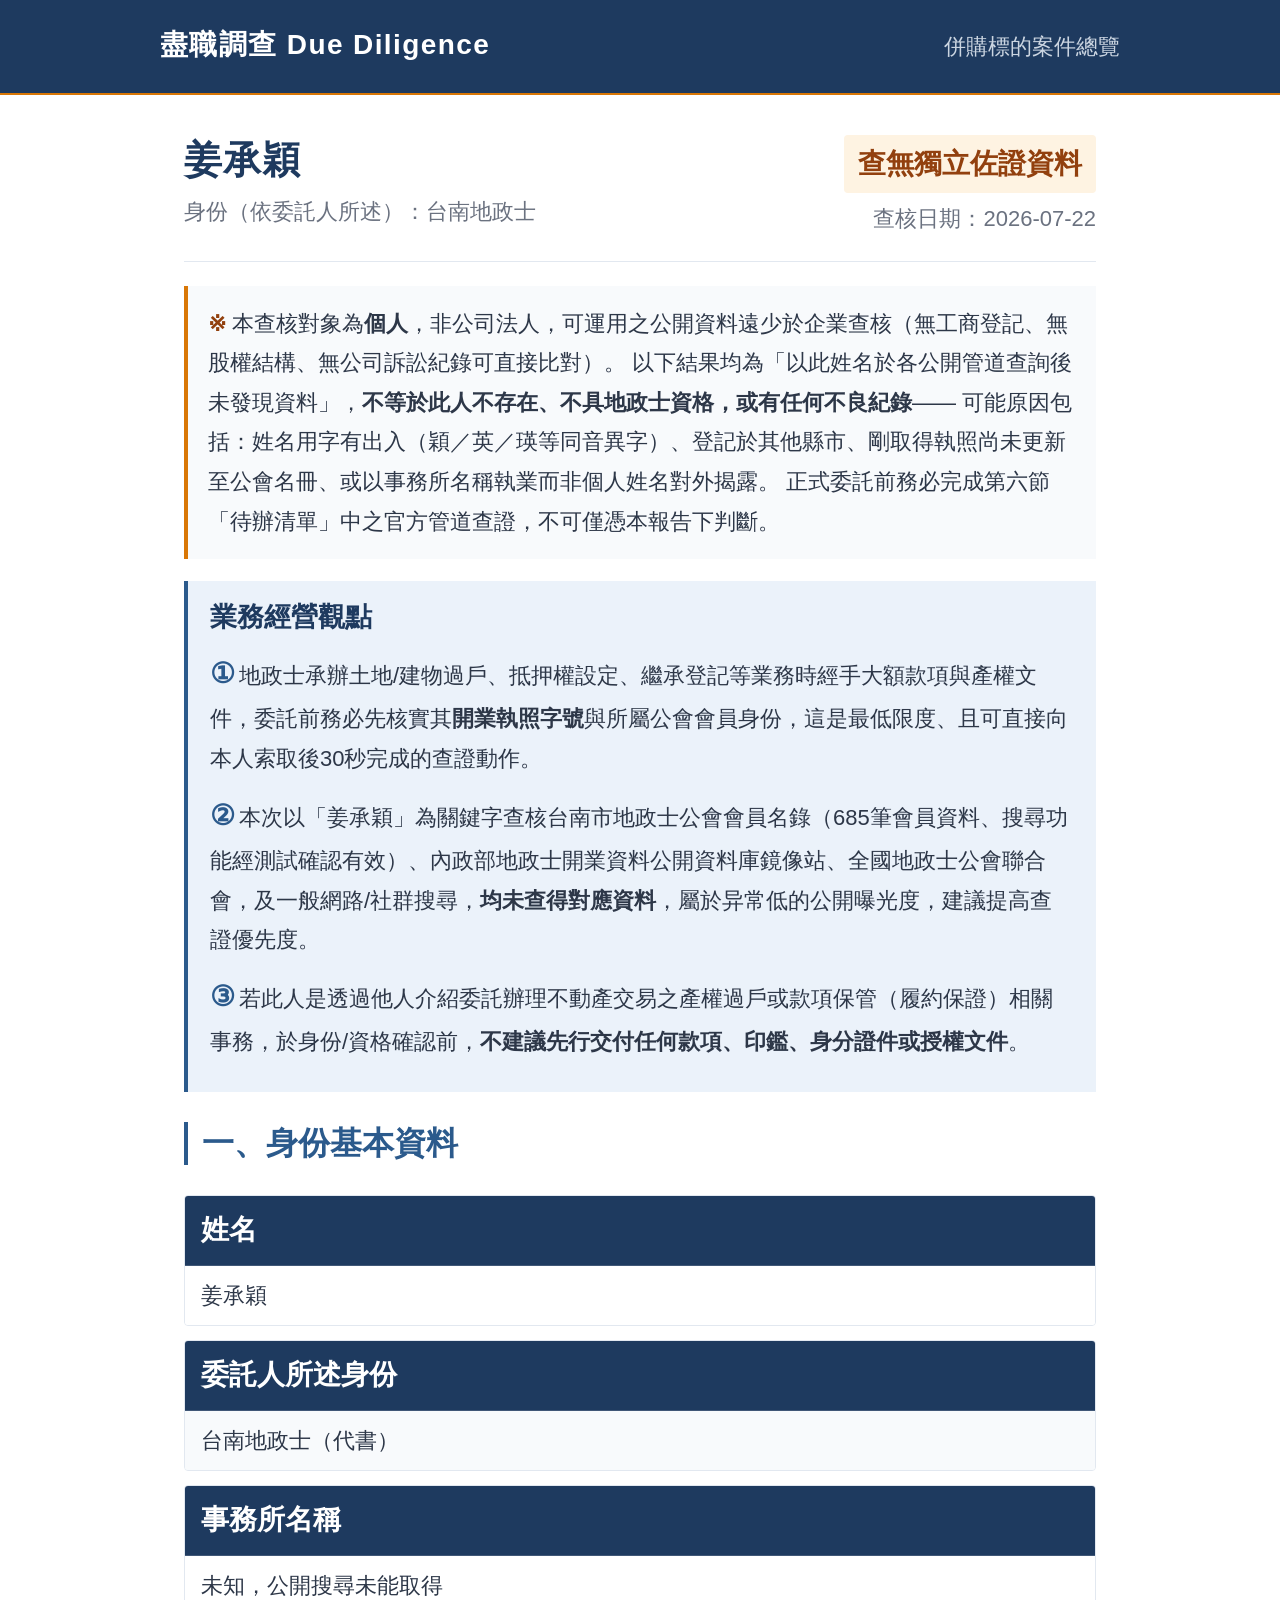
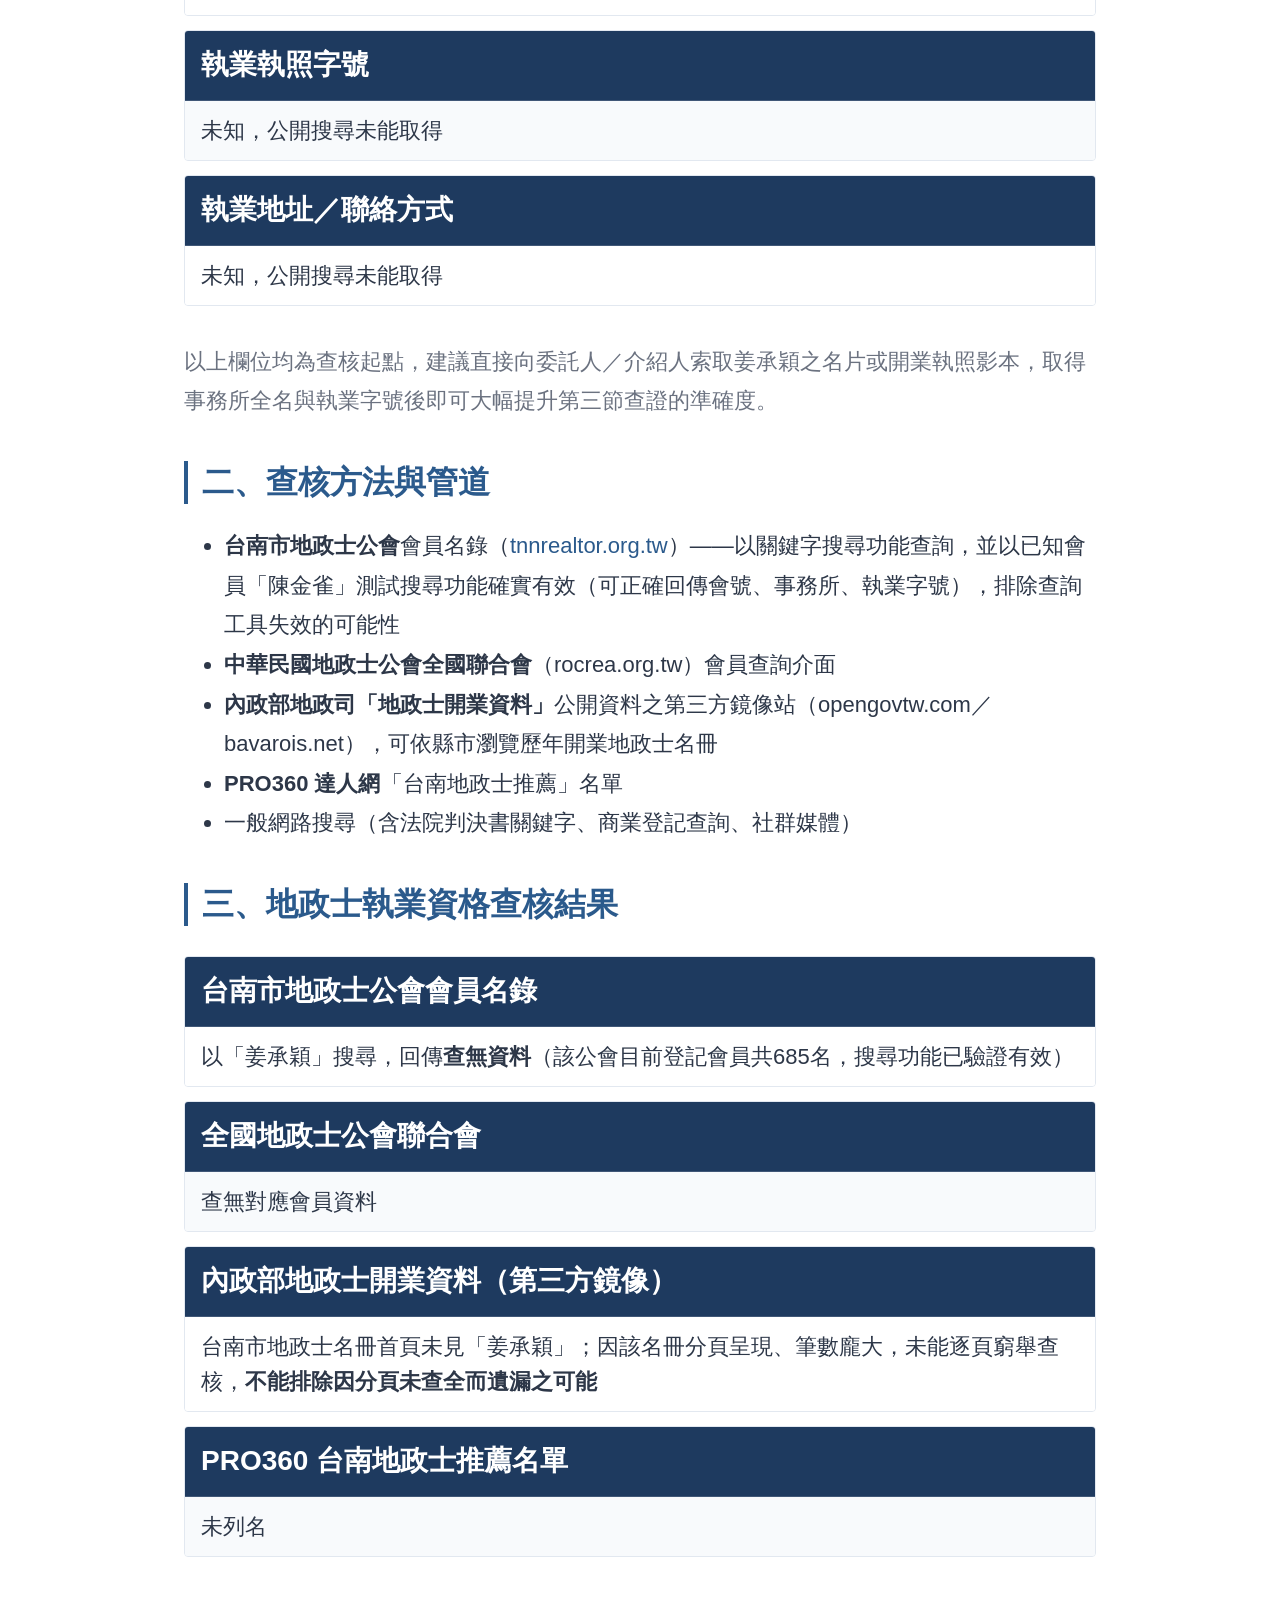
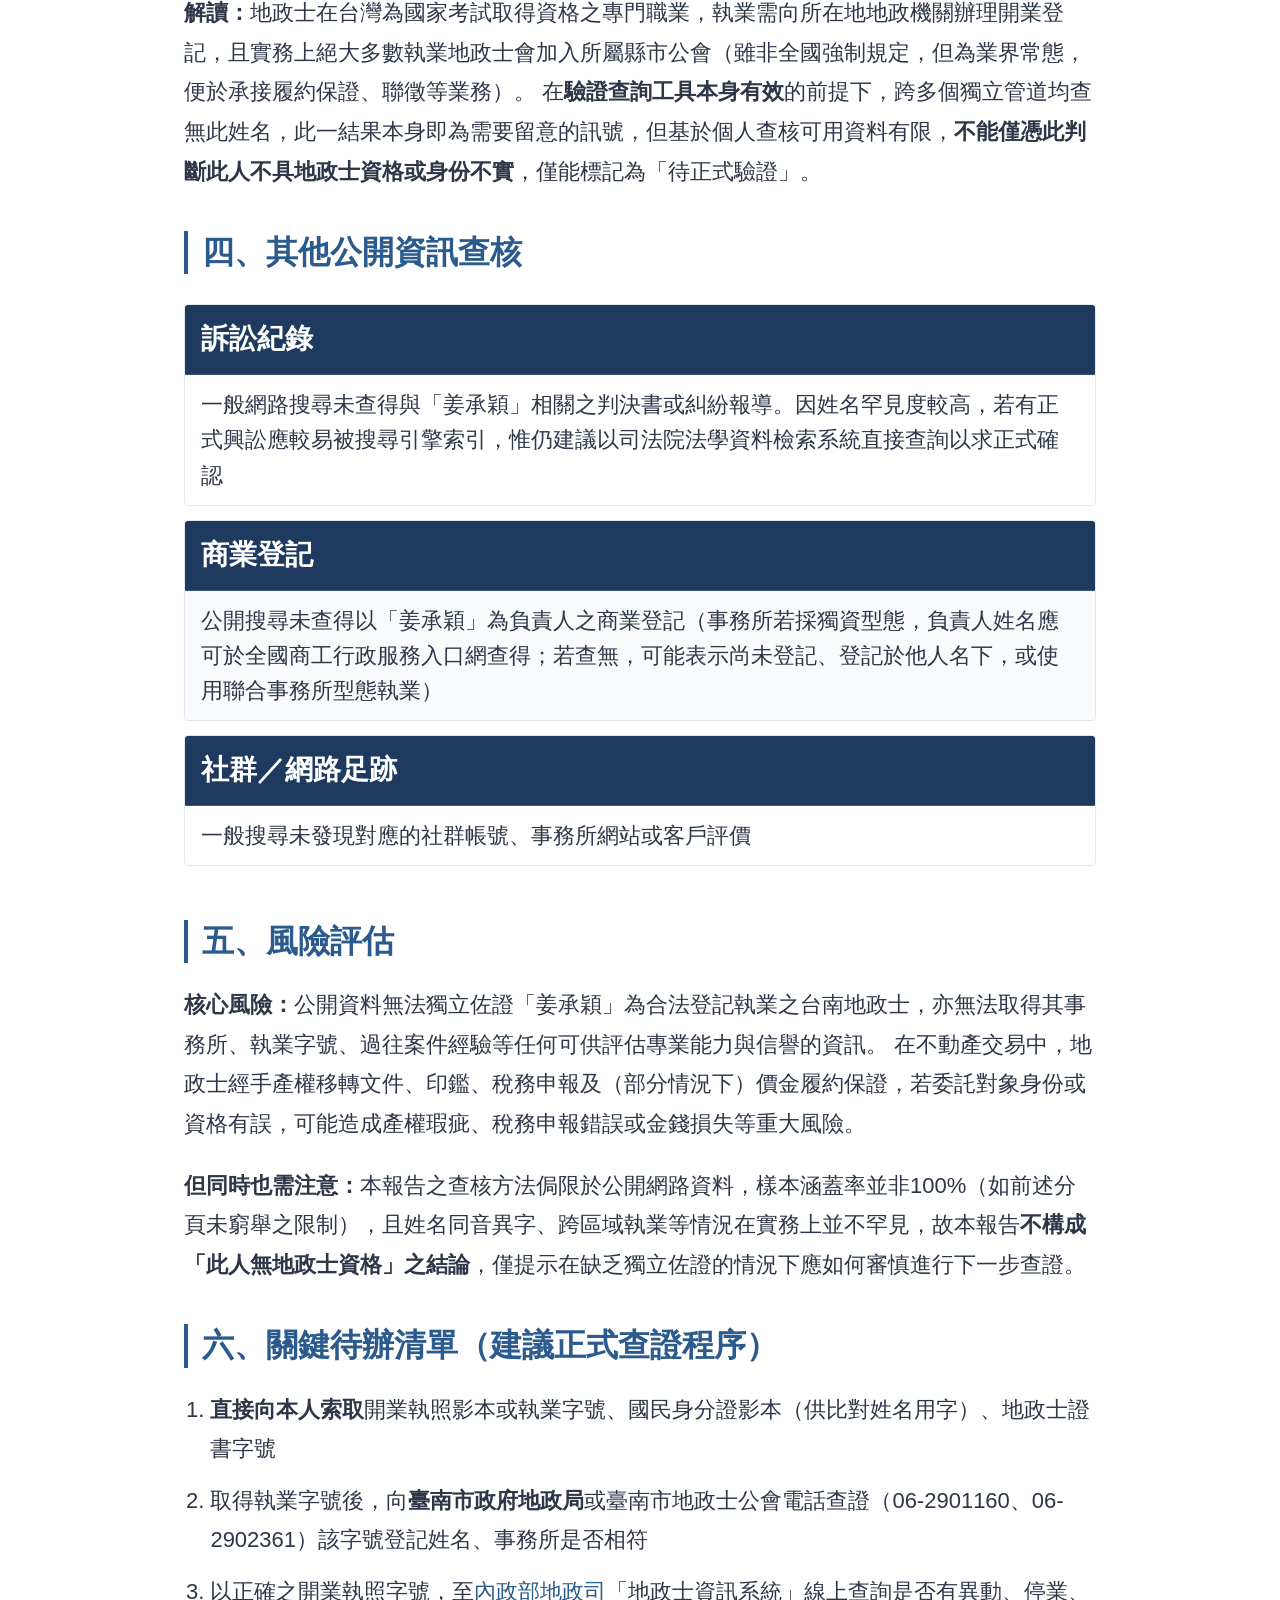
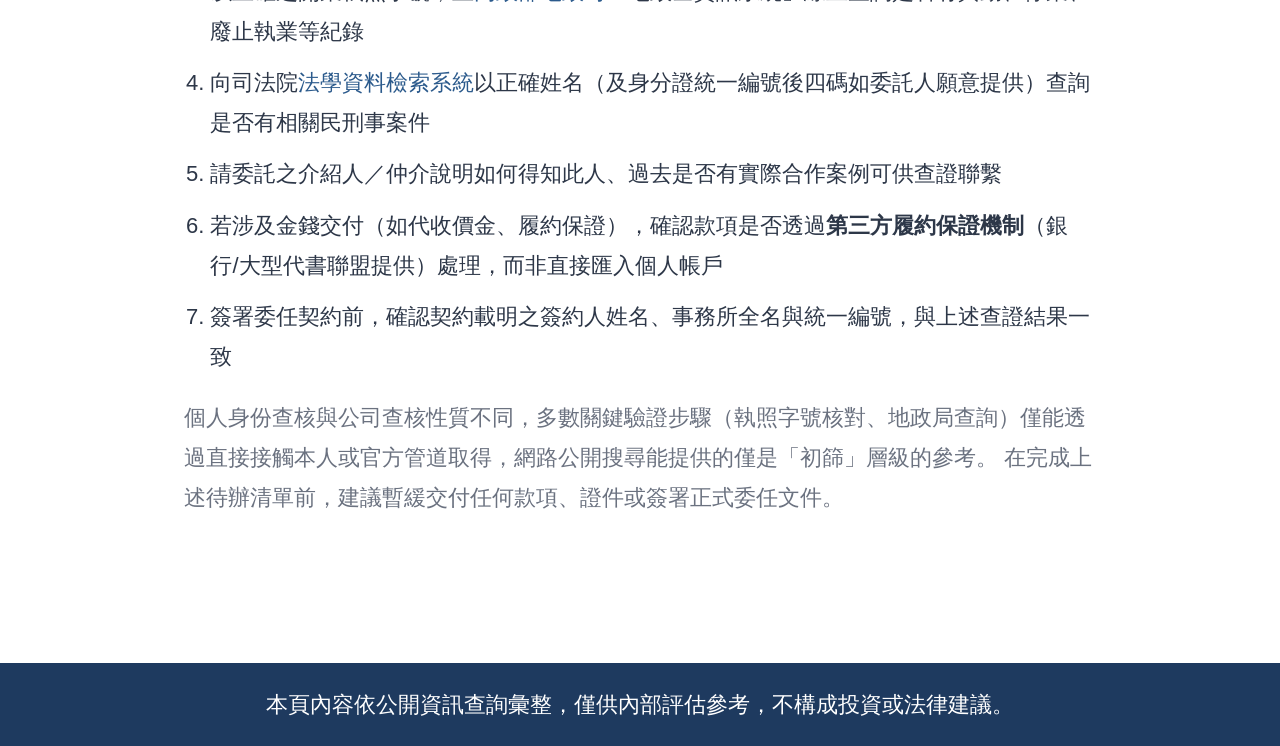
<file: companies/jiang-chengying-land-agent/index.html>
<!doctype html>
<html lang="zh-Hant">
<head>
<meta charset="utf-8">
<meta name="viewport" content="width=device-width, initial-scale=1">
<title>姜承穎（台南地政士）— DD 報告</title>
<meta name="description" content="姜承穎（台南地政士）盡職調查報告">
<link rel="icon" href="data:image/svg+xml,<svg xmlns=%22http://www.w3.org/2000/svg%22 viewBox=%220 0 100 100%22><text y=%22.9em%22 font-size=%2290%22>🔎</text></svg>">
<link rel="stylesheet" href="../../assets/style.css?v=6">
</head>
<body>

<header class="site">
  <div class="wrap">
    <h1>盡職調查 Due Diligence</h1>
    <span class="tag">併購標的案件總覽</span>
  </div>
</header>

<main class="wrap">

  <div class="report-header">
    <div>
      <h1>姜承穎</h1>
      <div class="sub">身份（依委託人所述）：台南地政士</div>
    </div>
    <div class="report-meta">
      <span class="badge warn">查無獨立佐證資料</span>
      <div class="sub" style="margin-top:6px;">查核日期：2026-07-22</div>
    </div>
  </div>

  <div class="disclaimer">
    本查核對象為<strong>個人</strong>，非公司法人，可運用之公開資料遠少於企業查核（無工商登記、無股權結構、無公司訴訟紀錄可直接比對）。
    以下結果均為「以此姓名於各公開管道查詢後未發現資料」，<strong>不等於此人不存在、不具地政士資格，或有任何不良紀錄</strong>——
    可能原因包括：姓名用字有出入（穎／英／瑛等同音異字）、登記於其他縣市、剛取得執照尚未更新至公會名冊、或以事務所名稱執業而非個人姓名對外揭露。
    正式委託前務必完成第六節「待辦清單」中之官方管道查證，不可僅憑本報告下判斷。
  </div>

  <div class="viewpoint">
    <h3 style="margin-top:0;">業務經營觀點</h3>
    <p><span class="vp-num">①</span>地政士承辦土地/建物過戶、抵押權設定、繼承登記等業務時經手大額款項與產權文件，委託前務必先核實其<strong>開業執照字號</strong>與所屬公會會員身份，這是最低限度、且可直接向本人索取後30秒完成的查證動作。</p>
    <p><span class="vp-num">②</span>本次以「姜承穎」為關鍵字查核台南市地政士公會會員名錄（685筆會員資料、搜尋功能經測試確認有效）、內政部地政士開業資料公開資料庫鏡像站、全國地政士公會聯合會，及一般網路/社群搜尋，<strong>均未查得對應資料</strong>，屬於异常低的公開曝光度，建議提高查證優先度。</p>
    <p><span class="vp-num">③</span>若此人是透過他人介紹委託辦理不動產交易之產權過戶或款項保管（履約保證）相關事務，於身份/資格確認前，<strong>不建議先行交付任何款項、印鑑、身分證件或授權文件</strong>。</p>
  </div>

  <h2>一、身份基本資料</h2>
  <div class="overflow-x">
  <table>
    <tr><th>姓名</th><td>姜承穎</td></tr>
    <tr><th>委託人所述身份</th><td>台南地政士（代書）</td></tr>
    <tr><th>事務所名稱</th><td>未知，公開搜尋未能取得</td></tr>
    <tr><th>執業執照字號</th><td>未知，公開搜尋未能取得</td></tr>
    <tr><th>執業地址／聯絡方式</th><td>未知，公開搜尋未能取得</td></tr>
  </table>
  </div>
  <p style="color:var(--text-muted); font-size:var(--fs-base);">
    以上欄位均為查核起點，建議直接向委託人／介紹人索取姜承穎之名片或開業執照影本，取得事務所全名與執業字號後即可大幅提升第三節查證的準確度。
  </p>

  <h2>二、查核方法與管道</h2>
  <ul>
    <li><strong>台南市地政士公會</strong>會員名錄（<a href="https://www.tnnrealtor.org.tw/member_directory.php" target="_blank" rel="noopener">tnnrealtor.org.tw</a>）——以關鍵字搜尋功能查詢，並以已知會員「陳金雀」測試搜尋功能確實有效（可正確回傳會號、事務所、執業字號），排除查詢工具失效的可能性</li>
    <li><strong>中華民國地政士公會全國聯合會</strong>（rocrea.org.tw）會員查詢介面</li>
    <li><strong>內政部地政司「地政士開業資料」</strong>公開資料之第三方鏡像站（opengovtw.com／bavarois.net），可依縣市瀏覽歷年開業地政士名冊</li>
    <li><strong>PRO360 達人網</strong>「台南地政士推薦」名單</li>
    <li>一般網路搜尋（含法院判決書關鍵字、商業登記查詢、社群媒體）</li>
  </ul>

  <h2>三、地政士執業資格查核結果</h2>
  <div class="overflow-x">
  <table>
    <tr><th>台南市地政士公會會員名錄</th><td>以「姜承穎」搜尋，回傳<strong>查無資料</strong>（該公會目前登記會員共685名，搜尋功能已驗證有效）</td></tr>
    <tr><th>全國地政士公會聯合會</th><td>查無對應會員資料</td></tr>
    <tr><th>內政部地政士開業資料（第三方鏡像）</th><td>台南市地政士名冊首頁未見「姜承穎」；因該名冊分頁呈現、筆數龐大，未能逐頁窮舉查核，<strong>不能排除因分頁未查全而遺漏之可能</strong></td></tr>
    <tr><th>PRO360 台南地政士推薦名單</th><td>未列名</td></tr>
  </table>
  </div>
  <p>
    <strong>解讀：</strong>地政士在台灣為國家考試取得資格之專門職業，執業需向所在地地政機關辦理開業登記，且實務上絕大多數執業地政士會加入所屬縣市公會（雖非全國強制規定，但為業界常態，便於承接履約保證、聯徵等業務）。
    在<strong>驗證查詢工具本身有效</strong>的前提下，跨多個獨立管道均查無此姓名，此一結果本身即為需要留意的訊號，但基於個人查核可用資料有限，<strong>不能僅憑此判斷此人不具地政士資格或身份不實</strong>，僅能標記為「待正式驗證」。
  </p>

  <h2>四、其他公開資訊查核</h2>
  <div class="overflow-x">
  <table>
    <tr><th>訴訟紀錄</th><td>一般網路搜尋未查得與「姜承穎」相關之判決書或糾紛報導。因姓名罕見度較高，若有正式興訟應較易被搜尋引擎索引，惟仍建議以司法院法學資料檢索系統直接查詢以求正式確認</td></tr>
    <tr><th>商業登記</th><td>公開搜尋未查得以「姜承穎」為負責人之商業登記（事務所若採獨資型態，負責人姓名應可於全國商工行政服務入口網查得；若查無，可能表示尚未登記、登記於他人名下，或使用聯合事務所型態執業）</td></tr>
    <tr><th>社群／網路足跡</th><td>一般搜尋未發現對應的社群帳號、事務所網站或客戶評價</td></tr>
  </table>
  </div>

  <h2>五、風險評估</h2>
  <p>
    <strong>核心風險：</strong>公開資料無法獨立佐證「姜承穎」為合法登記執業之台南地政士，亦無法取得其事務所、執業字號、過往案件經驗等任何可供評估專業能力與信譽的資訊。
    在不動產交易中，地政士經手產權移轉文件、印鑑、稅務申報及（部分情況下）價金履約保證，若委託對象身份或資格有誤，可能造成產權瑕疵、稅務申報錯誤或金錢損失等重大風險。
  </p>
  <p>
    <strong>但同時也需注意：</strong>本報告之查核方法侷限於公開網路資料，樣本涵蓋率並非100%（如前述分頁未窮舉之限制），且姓名同音異字、跨區域執業等情況在實務上並不罕見，故本報告<strong>不構成「此人無地政士資格」之結論</strong>，僅提示在缺乏獨立佐證的情況下應如何審慎進行下一步查證。
  </p>

  <h2>六、關鍵待辦清單（建議正式查證程序）</h2>
  <ol class="todo-list">
    <li><strong>直接向本人索取</strong>開業執照影本或執業字號、國民身分證影本（供比對姓名用字）、地政士證書字號</li>
    <li>取得執業字號後，向<strong>臺南市政府地政局</strong>或臺南市地政士公會電話查證（06-2901160、06-2902361）該字號登記姓名、事務所是否相符</li>
    <li>以正確之開業執照字號，至<a href="https://www.land.moi.gov.tw/" target="_blank" rel="noopener">內政部地政司</a>「地政士資訊系統」線上查詢是否有異動、停業、廢止執業等紀錄</li>
    <li>向司法院<a href="https://law.judicial.gov.tw" target="_blank" rel="noopener">法學資料檢索系統</a>以正確姓名（及身分證統一編號後四碼如委託人願意提供）查詢是否有相關民刑事案件</li>
    <li>請委託之介紹人／仲介說明如何得知此人、過去是否有實際合作案例可供查證聯繫</li>
    <li>若涉及金錢交付（如代收價金、履約保證），確認款項是否透過<strong>第三方履約保證機制</strong>（銀行/大型代書聯盟提供）處理，而非直接匯入個人帳戶</li>
    <li>簽署委任契約前，確認契約載明之簽約人姓名、事務所全名與統一編號，與上述查證結果一致</li>
  </ol>
  <p style="color:var(--text-muted); font-size:var(--fs-base);">
    個人身份查核與公司查核性質不同，多數關鍵驗證步驟（執照字號核對、地政局查詢）僅能透過直接接觸本人或官方管道取得，網路公開搜尋能提供的僅是「初篩」層級的參考。
    在完成上述待辦清單前，建議暫緩交付任何款項、證件或簽署正式委任文件。
  </p>

</main>

<footer class="site">
  本頁內容依公開資訊查詢彙整，僅供內部評估參考，不構成投資或法律建議。
</footer>

</body>
</html>
</file>
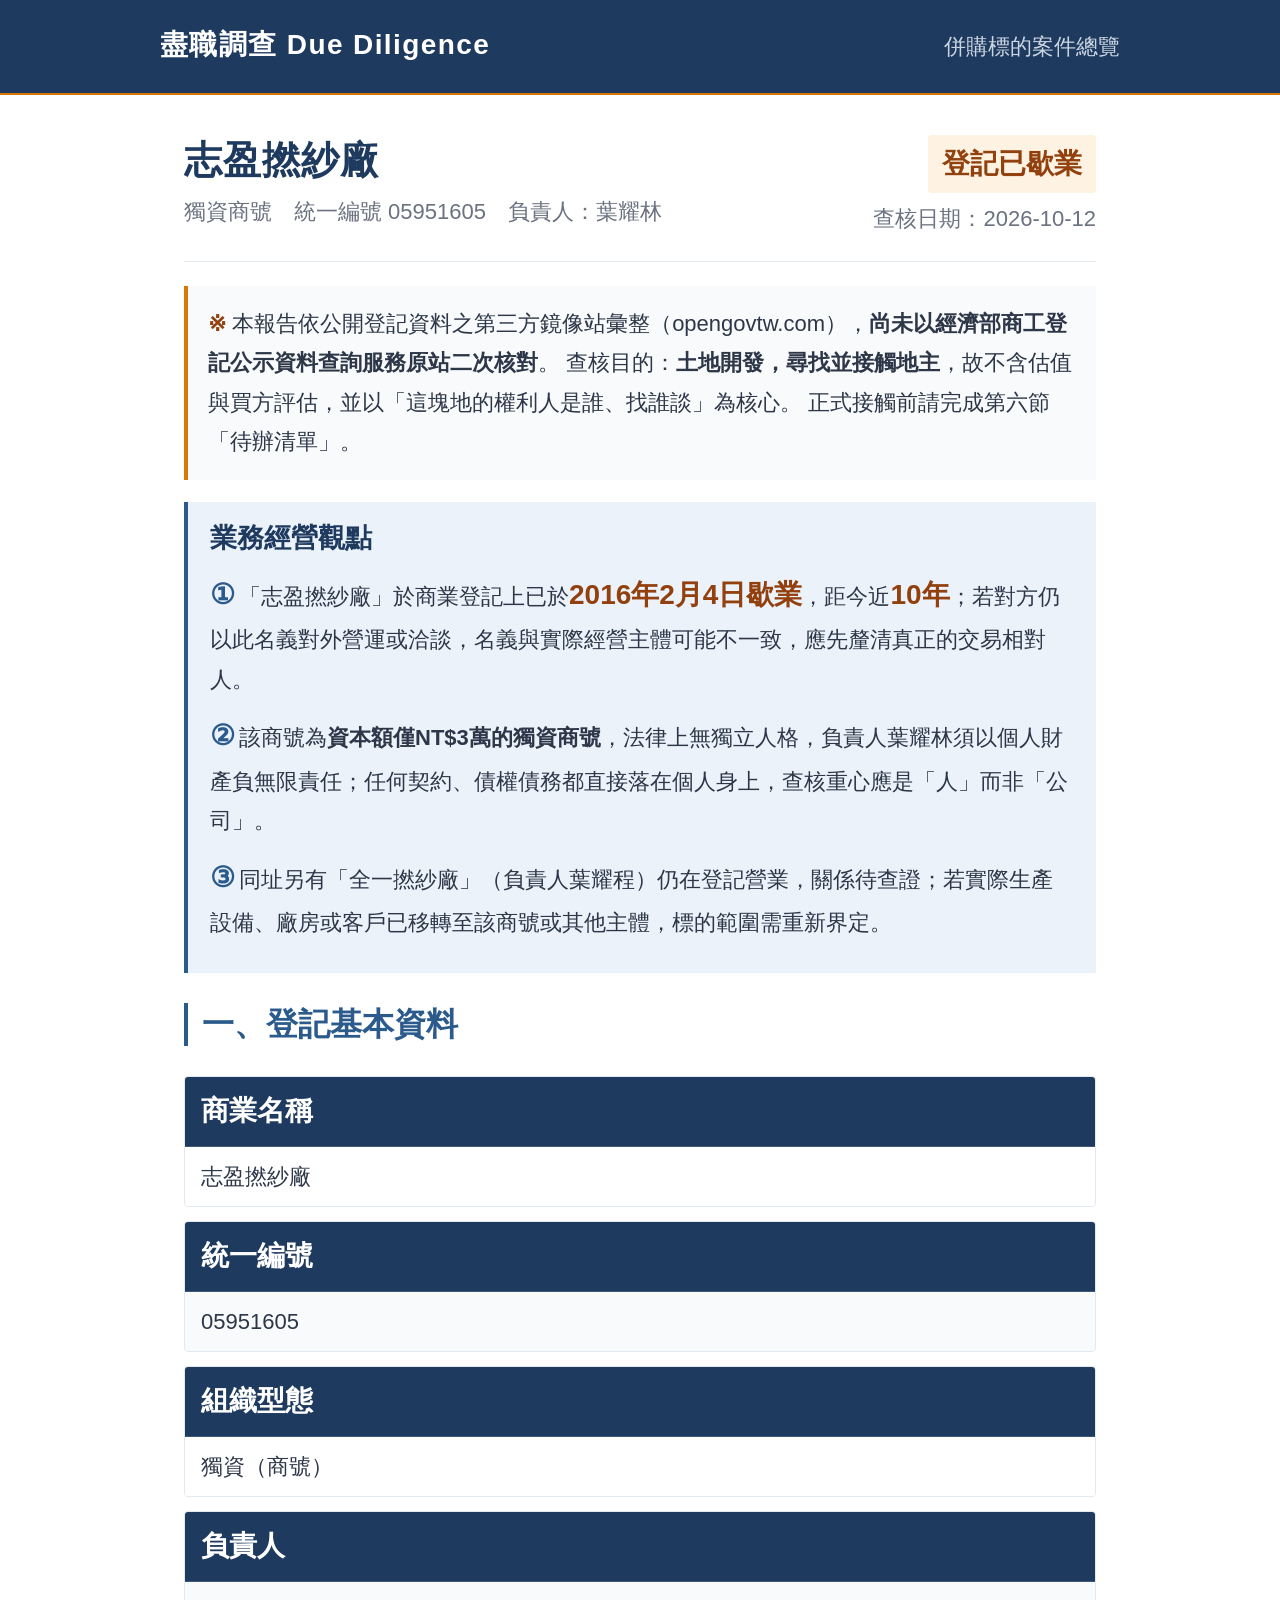
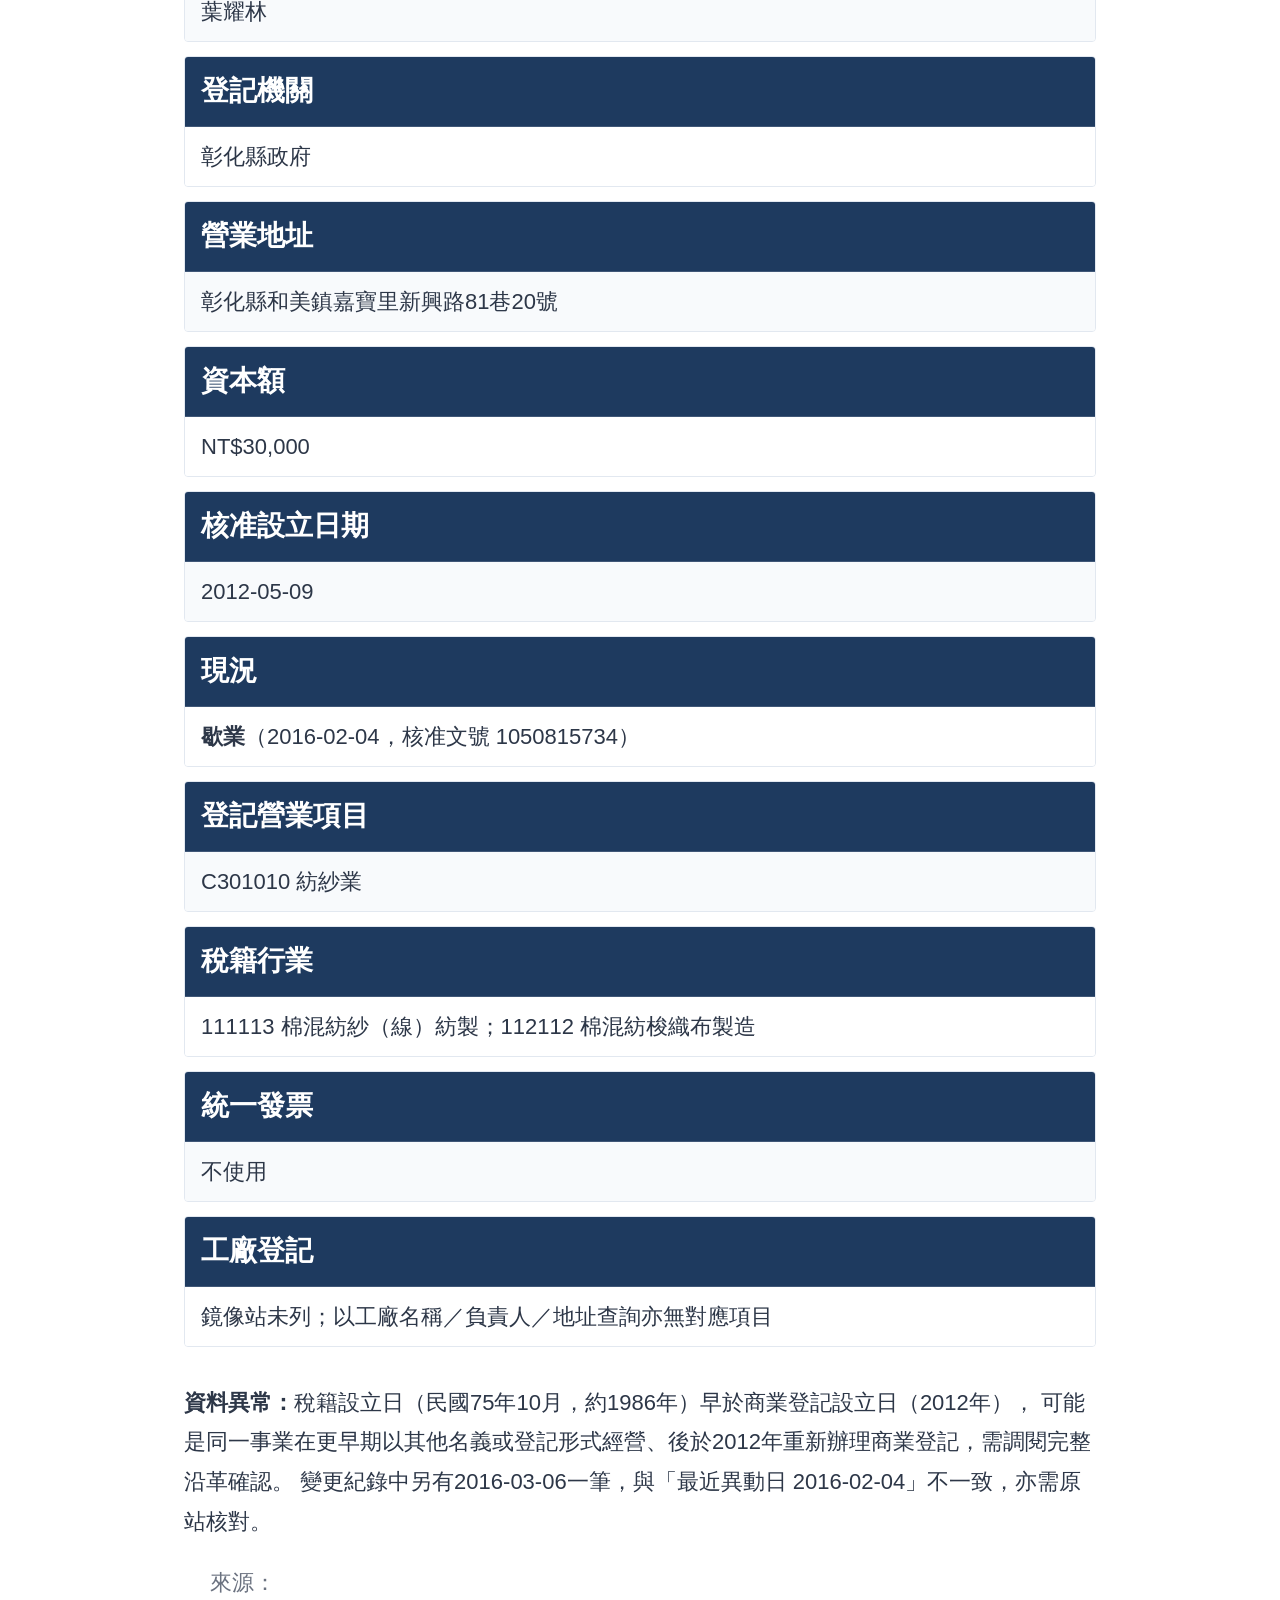
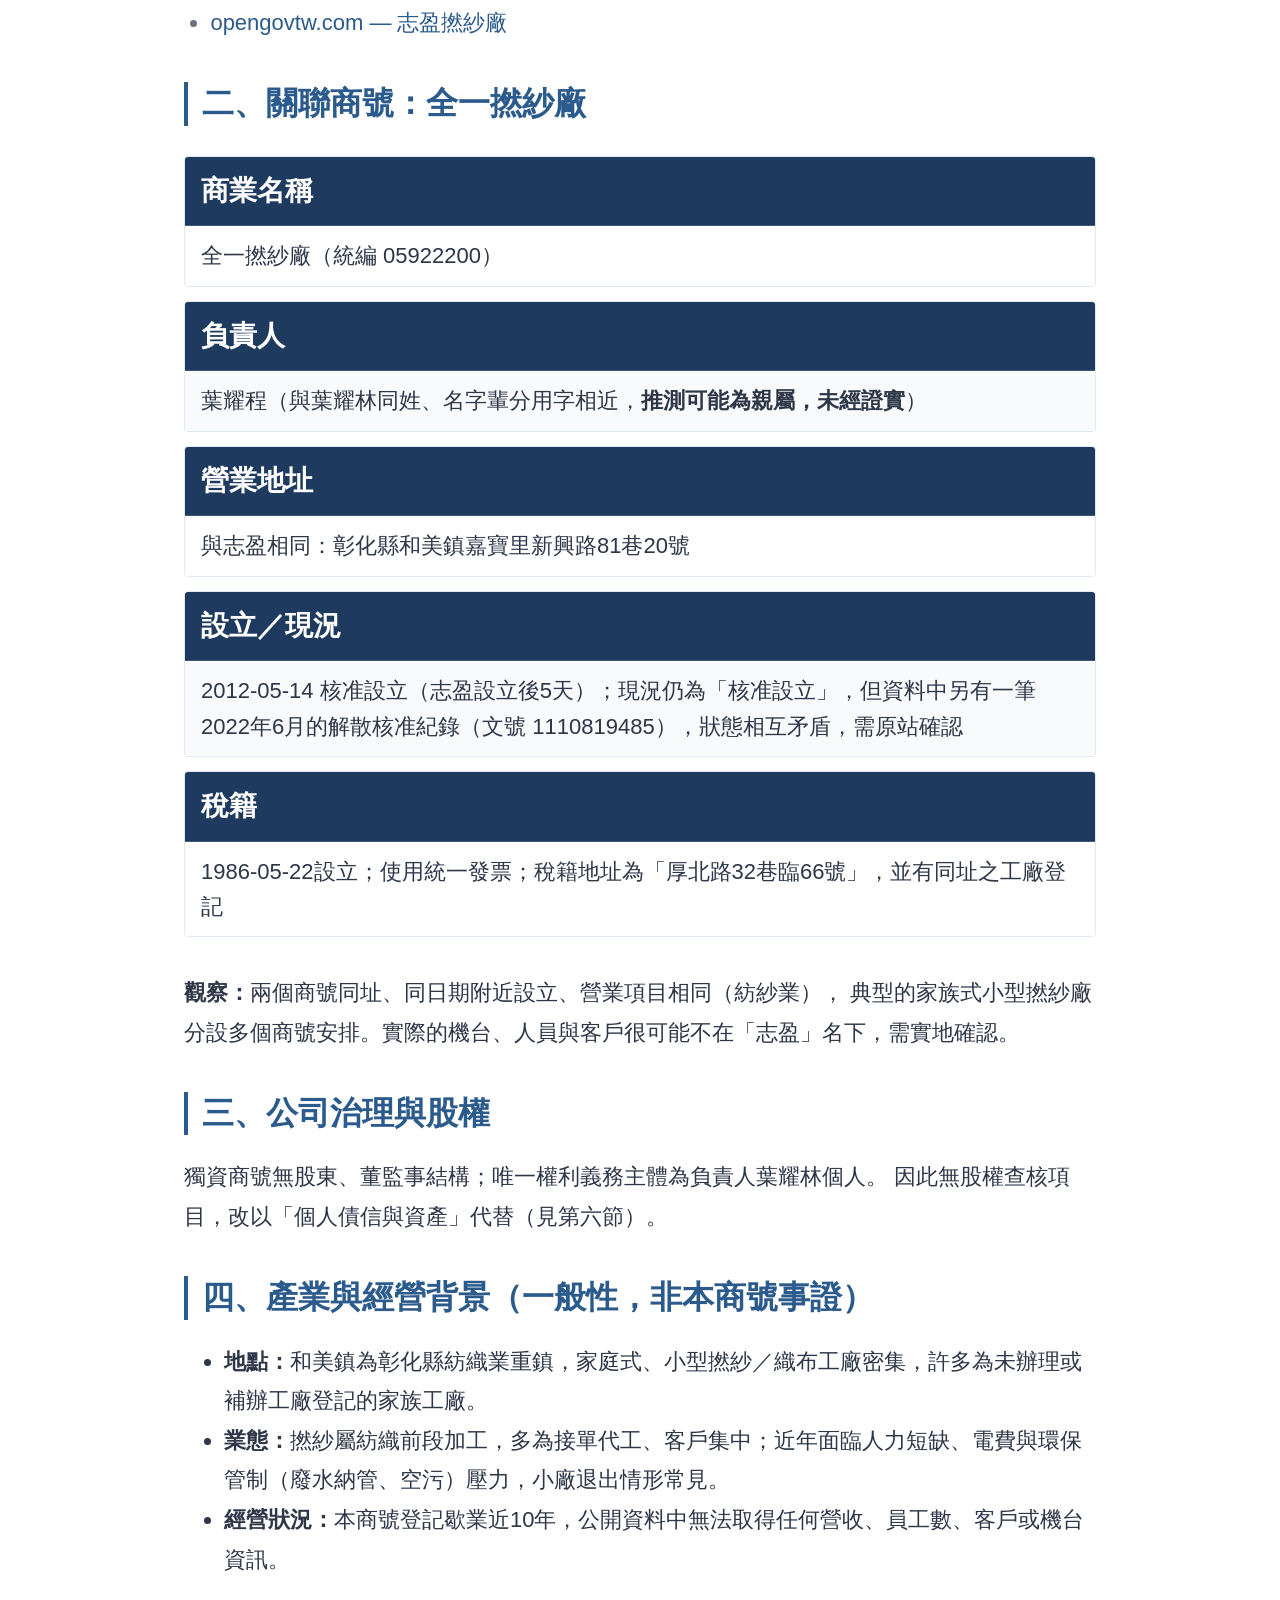
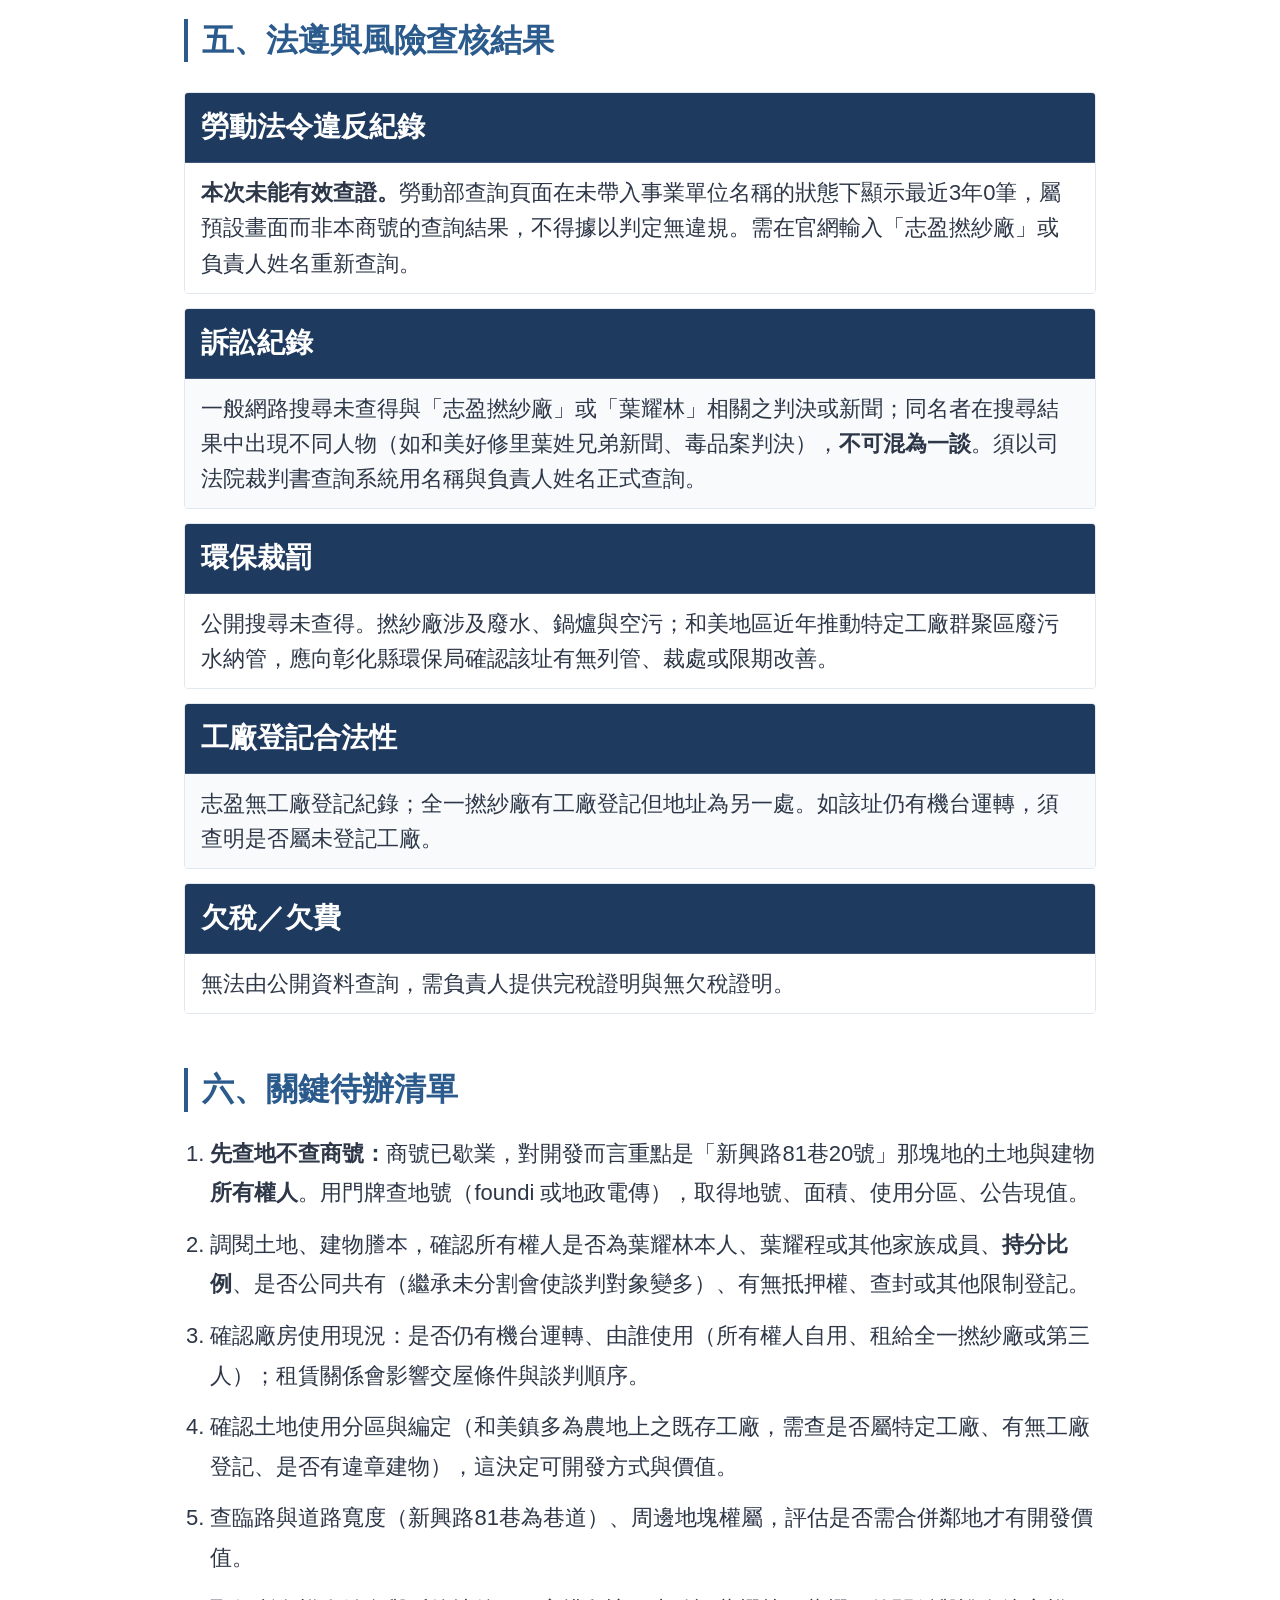
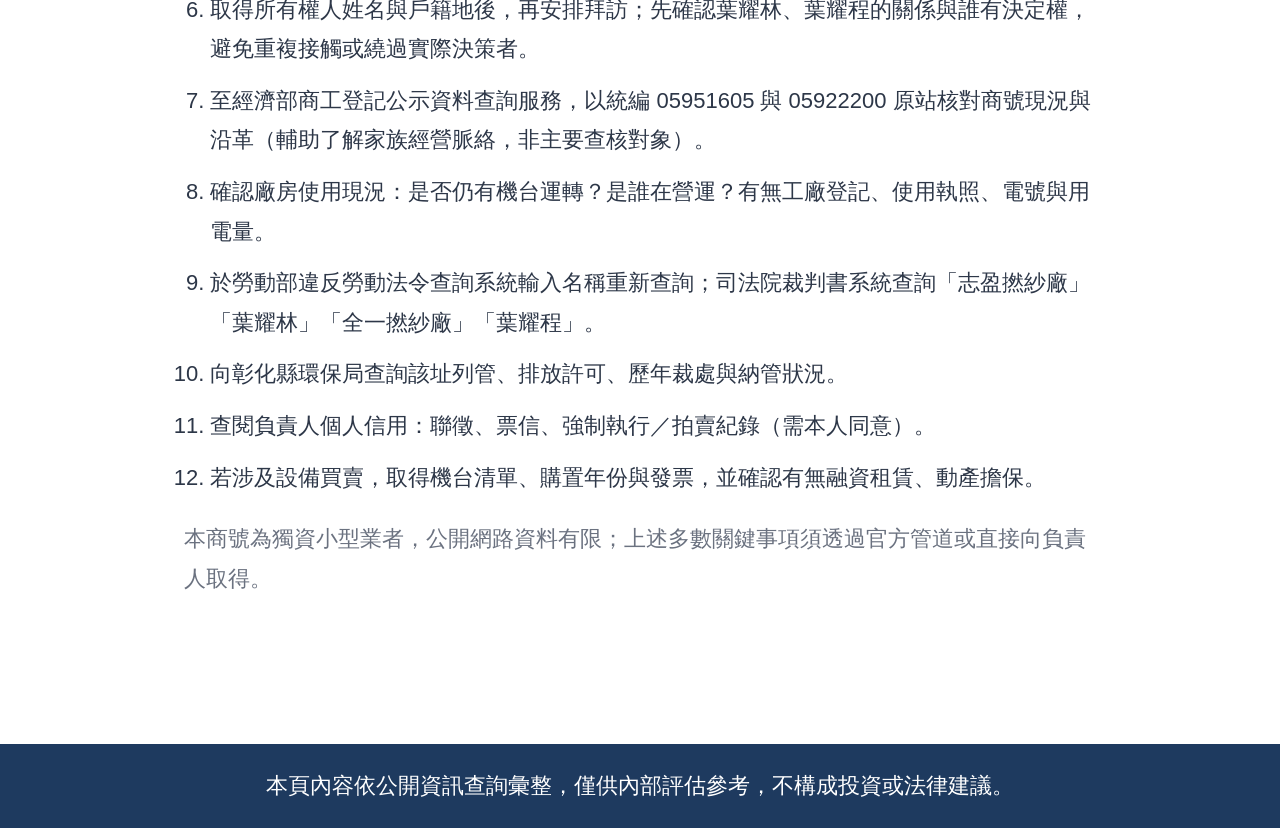
<file: companies/zhiying-twisting-mill/index.html>
<!doctype html>
<html lang="zh-Hant">
<head>
<meta charset="utf-8">
<meta name="viewport" content="width=device-width, initial-scale=1">
<title>志盈撚紗廠 — DD 報告</title>
<meta name="description" content="志盈撚紗廠（負責人：葉耀林）盡職調查報告">
<link rel="icon" href="data:image/svg+xml,<svg xmlns=%22http://www.w3.org/2000/svg%22 viewBox=%220 0 100 100%22><text y=%22.9em%22 font-size=%2290%22>🔎</text></svg>">
<link rel="stylesheet" href="../../assets/style.css?v=6">
</head>
<body>

<header class="site">
  <div class="wrap">
    <h1>盡職調查 Due Diligence</h1>
    <span class="tag">併購標的案件總覽</span>
  </div>
</header>

<main class="wrap">

  <div class="report-header">
    <div>
      <h1>志盈撚紗廠</h1>
      <div class="sub">獨資商號　統一編號 05951605　負責人：葉耀林</div>
    </div>
    <div class="report-meta">
      <span class="badge warn">登記已歇業</span>
      <div class="sub" style="margin-top:6px;">查核日期：2026-10-12</div>
    </div>
  </div>

  <div class="disclaimer">
    本報告依公開登記資料之第三方鏡像站彙整（opengovtw.com），<strong>尚未以經濟部商工登記公示資料查詢服務原站二次核對</strong>。
    查核目的：<strong>土地開發，尋找並接觸地主</strong>，故不含估值與買方評估，並以「這塊地的權利人是誰、找誰談」為核心。
    正式接觸前請完成第六節「待辦清單」。
  </div>

  <div class="viewpoint">
    <h3 style="margin-top:0;">業務經營觀點</h3>
    <p><span class="vp-num">①</span>「志盈撚紗廠」於商業登記上已於<span class="figure">2016年2月4日歇業</span>，距今近<span class="figure">10年</span>；若對方仍以此名義對外營運或洽談，名義與實際經營主體可能不一致，應先釐清真正的交易相對人。</p>
    <p><span class="vp-num">②</span>該商號為<strong>資本額僅NT$3萬的獨資商號</strong>，法律上無獨立人格，負責人葉耀林須以個人財產負無限責任；任何契約、債權債務都直接落在個人身上，查核重心應是「人」而非「公司」。</p>
    <p><span class="vp-num">③</span>同址另有「全一撚紗廠」（負責人葉耀程）仍在登記營業，關係待查證；若實際生產設備、廠房或客戶已移轉至該商號或其他主體，標的範圍需重新界定。</p>
  </div>

  <h2>一、登記基本資料</h2>
  <div class="overflow-x">
  <table>
    <tr><th>商業名稱</th><td>志盈撚紗廠</td></tr>
    <tr><th>統一編號</th><td>05951605</td></tr>
    <tr><th>組織型態</th><td>獨資（商號）</td></tr>
    <tr><th>負責人</th><td>葉耀林</td></tr>
    <tr><th>登記機關</th><td>彰化縣政府</td></tr>
    <tr><th>營業地址</th><td>彰化縣和美鎮嘉寶里新興路81巷20號</td></tr>
    <tr><th>資本額</th><td>NT$30,000</td></tr>
    <tr><th>核准設立日期</th><td>2012-05-09</td></tr>
    <tr><th>現況</th><td><strong>歇業</strong>（2016-02-04，核准文號 1050815734）</td></tr>
    <tr><th>登記營業項目</th><td>C301010 紡紗業</td></tr>
    <tr><th>稅籍行業</th><td>111113 棉混紡紗（線）紡製；112112 棉混紡梭織布製造</td></tr>
    <tr><th>統一發票</th><td>不使用</td></tr>
    <tr><th>工廠登記</th><td>鏡像站未列；以工廠名稱／負責人／地址查詢亦無對應項目</td></tr>
  </table>
  </div>
  <p>
    <strong>資料異常：</strong>稅籍設立日（民國75年10月，約1986年）早於商業登記設立日（2012年），
    可能是同一事業在更早期以其他名義或登記形式經營、後於2012年重新辦理商業登記，需調閱完整沿革確認。
    變更紀錄中另有2016-03-06一筆，與「最近異動日 2016-02-04」不一致，亦需原站核對。
  </p>
  <ul class="source-list">
    來源：
    <li><a href="https://opengovtw.com/ban/05951605" target="_blank" rel="noopener">opengovtw.com — 志盈撚紗廠</a></li>
  </ul>

  <h2>二、關聯商號：全一撚紗廠</h2>
  <div class="overflow-x">
  <table>
    <tr><th>商業名稱</th><td>全一撚紗廠（統編 05922200）</td></tr>
    <tr><th>負責人</th><td>葉耀程（與葉耀林同姓、名字輩分用字相近，<strong>推測可能為親屬，未經證實</strong>）</td></tr>
    <tr><th>營業地址</th><td>與志盈相同：彰化縣和美鎮嘉寶里新興路81巷20號</td></tr>
    <tr><th>設立／現況</th><td>2012-05-14 核准設立（志盈設立後5天）；現況仍為「核准設立」，但資料中另有一筆2022年6月的解散核准紀錄（文號 1110819485），狀態相互矛盾，需原站確認</td></tr>
    <tr><th>稅籍</th><td>1986-05-22設立；使用統一發票；稅籍地址為「厚北路32巷臨66號」，並有同址之工廠登記</td></tr>
  </table>
  </div>
  <p>
    <strong>觀察：</strong>兩個商號同址、同日期附近設立、營業項目相同（紡紗業），
    典型的家族式小型撚紗廠分設多個商號安排。實際的機台、人員與客戶很可能不在「志盈」名下，需實地確認。
  </p>

  <h2>三、公司治理與股權</h2>
  <p>
    獨資商號無股東、董監事結構；唯一權利義務主體為負責人葉耀林個人。
    因此無股權查核項目，改以「個人債信與資產」代替（見第六節）。
  </p>

  <h2>四、產業與經營背景（一般性，非本商號事證）</h2>
  <ul>
    <li><strong>地點：</strong>和美鎮為彰化縣紡織業重鎮，家庭式、小型撚紗／織布工廠密集，許多為未辦理或補辦工廠登記的家族工廠。</li>
    <li><strong>業態：</strong>撚紗屬紡織前段加工，多為接單代工、客戶集中；近年面臨人力短缺、電費與環保管制（廢水納管、空污）壓力，小廠退出情形常見。</li>
    <li><strong>經營狀況：</strong>本商號登記歇業近10年，公開資料中無法取得任何營收、員工數、客戶或機台資訊。</li>
  </ul>

  <h2>五、法遵與風險查核結果</h2>
  <div class="overflow-x">
  <table>
    <tr><th>勞動法令違反紀錄</th><td><strong>本次未能有效查證。</strong>勞動部查詢頁面在未帶入事業單位名稱的狀態下顯示最近3年0筆，屬預設畫面而非本商號的查詢結果，不得據以判定無違規。需在官網輸入「志盈撚紗廠」或負責人姓名重新查詢。</td></tr>
    <tr><th>訴訟紀錄</th><td>一般網路搜尋未查得與「志盈撚紗廠」或「葉耀林」相關之判決或新聞；同名者在搜尋結果中出現不同人物（如和美好修里葉姓兄弟新聞、毒品案判決），<strong>不可混為一談</strong>。須以司法院裁判書查詢系統用名稱與負責人姓名正式查詢。</td></tr>
    <tr><th>環保裁罰</th><td>公開搜尋未查得。撚紗廠涉及廢水、鍋爐與空污；和美地區近年推動特定工廠群聚區廢污水納管，應向彰化縣環保局確認該址有無列管、裁處或限期改善。</td></tr>
    <tr><th>工廠登記合法性</th><td>志盈無工廠登記紀錄；全一撚紗廠有工廠登記但地址為另一處。如該址仍有機台運轉，須查明是否屬未登記工廠。</td></tr>
    <tr><th>欠稅／欠費</th><td>無法由公開資料查詢，需負責人提供完稅證明與無欠稅證明。</td></tr>
  </table>
  </div>

  <h2>六、關鍵待辦清單</h2>
  <ol class="todo-list">
    <li><strong>先查地不查商號：</strong>商號已歇業，對開發而言重點是「新興路81巷20號」那塊地的土地與建物<strong>所有權人</strong>。用門牌查地號（foundi 或地政電傳），取得地號、面積、使用分區、公告現值。</li>
    <li>調閱土地、建物謄本，確認所有權人是否為葉耀林本人、葉耀程或其他家族成員、<strong>持分比例</strong>、是否公同共有（繼承未分割會使談判對象變多）、有無抵押權、查封或其他限制登記。</li>
    <li>確認廠房使用現況：是否仍有機台運轉、由誰使用（所有權人自用、租給全一撚紗廠或第三人）；租賃關係會影響交屋條件與談判順序。</li>
    <li>確認土地使用分區與編定（和美鎮多為農地上之既存工廠，需查是否屬特定工廠、有無工廠登記、是否有違章建物），這決定可開發方式與價值。</li>
    <li>查臨路與道路寬度（新興路81巷為巷道）、周邊地塊權屬，評估是否需合併鄰地才有開發價值。</li>
    <li>取得所有權人姓名與戶籍地後，再安排拜訪；先確認葉耀林、葉耀程的關係與誰有決定權，避免重複接觸或繞過實際決策者。</li>
    <li>至經濟部商工登記公示資料查詢服務，以統編 05951605 與 05922200 原站核對商號現況與沿革（輔助了解家族經營脈絡，非主要查核對象）。</li>
    <li>確認廠房使用現況：是否仍有機台運轉？是誰在營運？有無工廠登記、使用執照、電號與用電量。</li>
    <li>於勞動部違反勞動法令查詢系統輸入名稱重新查詢；司法院裁判書系統查詢「志盈撚紗廠」「葉耀林」「全一撚紗廠」「葉耀程」。</li>
    <li>向彰化縣環保局查詢該址列管、排放許可、歷年裁處與納管狀況。</li>
    <li>查閱負責人個人信用：聯徵、票信、強制執行／拍賣紀錄（需本人同意）。</li>
    <li>若涉及設備買賣，取得機台清單、購置年份與發票，並確認有無融資租賃、動產擔保。</li>
  </ol>
  <p style="color:var(--text-muted); font-size:var(--fs-base);">
    本商號為獨資小型業者，公開網路資料有限；上述多數關鍵事項須透過官方管道或直接向負責人取得。
  </p>

</main>

<footer class="site">
  本頁內容依公開資訊查詢彙整，僅供內部評估參考，不構成投資或法律建議。
</footer>

</body>
</html>
</file>
<file: assets/style.css>
/* 睦聚開發 — 正式提案風格（行動裝置優先，流體字級） */
:root {
  --muju-blue: #2B5A8C;
  --muju-dark: #1E3A5F;
  --muju-bright: #3B82C8;
  --muju-light: #EBF2FA;
  --muju-bg2: #F8FAFC;

  --muju-text: #2D3748;
  --muju-text-light: #6B7280;
  --muju-text-muted: #94A3B8;

  --muju-border: #E2E8F0;
  --muju-border-light: #F0F3F7;

  --muju-up: #16A34A;
  --muju-down: #DC2626;
  --muju-gold: #D97706;      /* 裝飾用（邊線、底色）*/
  --muju-gold-text: #92400E; /* 文字用：與白底對比達 WCAG AA */

  --bg: #FFFFFF;
  --bg-card: #FFFFFF;
  --text: var(--muju-text);
  --text-muted: var(--muju-text-light);
  --border: var(--muju-border);
  --accent: var(--muju-blue);

  /* 流體字級：用 clamp() 隨視窗寬度平滑縮放，並保證下限。
     一般內文最小 20px，關鍵項目（標題／重點數字／表格標籤／徽章）最小 24px。 */
  --fs-base: clamp(20px, 0.5vw + 18px, 22px);
  --fs-key:  clamp(24px, 0.7vw + 20px, 28px);
  --fs-h3:   clamp(24px, 0.7vw + 20px, 27px);
  --fs-h2:   clamp(26px, 1vw + 21px, 32px);
  --fs-h1:   clamp(30px, 1.4vw + 24px, 38px);
}

/* 全站字級一律使用 clamp() 流體單位（不用 rem/em，避免根字級變動時意外連動）。
   所有斷點下：一般內文 >= 20px、關鍵項目 >= 24px，並隨視窗放大縮小平滑縮放。
   overflow-wrap/word-break 確保文字（含英文公司名、網址）在任何字級下都會自動換行，不會橫向溢出。 */
* { box-sizing: border-box; }
html, body {
  margin: 0; padding: 0;
  background: var(--bg);
  color: var(--text);
  font-family: "Noto Sans TC", "Microsoft JhengHei", -apple-system, "Segoe UI", "PingFang TC", sans-serif;
  line-height: 1.8;
  font-size: var(--fs-base);
  overflow-wrap: break-word;
  word-break: break-word;
  -webkit-text-size-adjust: 100%;
}
a { color: var(--muju-blue); text-decoration: none; }
a:hover { text-decoration: underline; }

.wrap { max-width: 960px; margin: 0 auto; padding: 40px 24px 80px; }

/* Header */
header.site {
  background: var(--muju-dark);
  border-bottom: 2px solid var(--muju-gold);
  padding: 26px 24px;
}
header.site .wrap { padding: 0; display: flex; justify-content: space-between; align-items: baseline; flex-wrap: wrap; gap: 10px; }
header.site h1 { font-size: var(--fs-key); margin: 0; letter-spacing: .05em; color: #FFFFFF; font-weight: 700; }
header.site .tag { color: #CBD5E1; font-size: var(--fs-base); }

/* Cards */
.card {
  background: var(--bg-card);
  border: 1px solid var(--border);
  border-radius: 4px;
  padding: 22px;
  margin-bottom: 18px;
}

.company-list .card { display: block; border-left: 3px solid var(--muju-blue); transition: border-color .12s ease; }
.company-list .card:hover { border-left-color: var(--muju-gold); }
.company-list a.title { font-size: var(--fs-key); font-weight: 700; color: var(--muju-dark); }
.company-list a.title:hover { text-decoration: none; color: var(--muju-blue); }
.meta-row { margin-top: 10px; color: var(--text-muted); font-size: var(--fs-base); display: flex; gap: 16px; flex-wrap: wrap; row-gap: 8px; }

.badge {
  display: inline-block;
  font-size: var(--fs-key);
  padding: 4px 14px;
  border-radius: 4px;
  background: var(--muju-light);
  color: var(--muju-blue);
  font-weight: 700;
}
.badge.warn { background: #FEF3E2; color: var(--muju-gold-text); }

h1 { font-size: var(--fs-h1); color: var(--muju-dark); letter-spacing: 1px; line-height: 1.35; }
h2 {
  font-size: var(--fs-h2);
  color: var(--muju-blue);
  font-weight: 700;
  margin: 40px 0 16px;
  padding-left: 14px;
  border-left: 4px solid var(--muju-blue);
  line-height: 1.35;
}
h2:first-of-type { margin-top: 8px; }
h3 { font-size: var(--fs-h3); color: var(--muju-dark); margin: 24px 0 10px; font-weight: 700; line-height: 1.4; }

p, li { line-height: 1.8; }

/* 表格：不分斷點，一律直向堆疊（標籤在上、內容在下），
   確保任何螢幕寬度、任何字級下內容都有全寬可自動換行，不會被固定欄寬擠壓或橫向溢出。 */
table { width: 100%; border-collapse: collapse; margin: 14px 0; font-size: var(--fs-base); display: block; }
thead, tbody, tr { display: block; width: 100%; }
tr {
  margin-bottom: 14px;
  border: 1px solid var(--muju-border);
  border-radius: 4px;
  overflow: hidden;
  display: block;
}
tr:last-child { margin-bottom: 0; }
th, td {
  text-align: left;
  padding: 12px 16px;
  border: none;
  vertical-align: top;
  display: block;
  width: 100%;
  line-height: 1.6;
}
th { background: var(--muju-dark); color: #FFFFFF; font-weight: 700; font-size: var(--fs-key); border-bottom: 1px solid rgba(255,255,255,.15); }
td { background: #FFFFFF; }
tr:nth-child(even) td { background: var(--muju-bg2); }

.report-header {
  display: flex; justify-content: space-between; align-items: flex-start;
  flex-wrap: wrap; gap: 14px;
  margin-bottom: 24px;
  padding-bottom: 22px;
  border-bottom: 1px solid var(--muju-border);
}
.report-header h1 { margin: 0 0 6px; }
.report-header .sub { color: var(--text-muted); font-size: var(--fs-base); }
.report-meta { text-align: right; }

.disclaimer {
  background: var(--muju-bg2);
  color: var(--muju-text);
  border-left: 4px solid var(--muju-gold);
  border-radius: 0;
  padding: 18px 20px;
  font-size: var(--fs-base);
  margin: 22px 0;
}
.disclaimer::before { content: "※ "; color: var(--muju-gold-text); font-weight: 700; }

.viewpoint {
  background: var(--muju-light);
  border-left: 4px solid var(--muju-blue);
  border-radius: 0;
  padding: 18px 22px;
  margin: 22px 0 30px;
  font-size: var(--fs-base);
}
.viewpoint p { margin: 12px 0; }
.viewpoint .vp-num { color: var(--muju-blue); font-weight: 700; margin-right: 4px; font-size: var(--fs-key); }

.figure {
  color: var(--muju-gold-text);
  font-weight: 700;
  font-size: var(--fs-key);
}

.todo-list { padding-left: 1.2em; }
.todo-list li { margin-bottom: 12px; }

.source-list { font-size: var(--fs-base); color: var(--text-muted); padding-left: 1.2em; }
.source-list li { margin-bottom: 6px; }

.back-link { display: inline-block; margin-bottom: 20px; font-size: var(--fs-base); color: var(--muju-blue); padding: 4px 0; }

footer.site {
  background: var(--muju-dark);
  text-align: center;
  color: #FFFFFF;
  font-size: var(--fs-base);
  padding: 24px 20px;
  margin-top: 44px;
  line-height: 1.6;
}

.overflow-x { overflow-x: auto; }

/* ========================================================
   窄螢幕版面調整 —— 字級已由 clamp() 自動縮放，這裡只調整
   間距與排列方向，不再另外指定字級數值。
   ======================================================== */
@media (max-width: 640px) {
  .wrap { padding: 28px 18px 60px; }

  header.site { padding: 18px 16px; }
  header.site .wrap { flex-direction: column; align-items: flex-start; gap: 8px; }

  h2 { margin: 34px 0 14px; }
  h3 { margin: 22px 0 10px; }

  p { margin: 16px 0; }

  .report-header { flex-direction: column; gap: 16px; padding-bottom: 18px; }
  .report-meta { text-align: left; width: 100%; }
  .report-meta .badge { display: inline-block; }

  .card { padding: 18px 16px; }
  .company-list .card { padding: 16px; }
  .meta-row { gap: 8px 14px; row-gap: 8px; }

  .viewpoint, .disclaimer { padding: 16px; }

  ul, ol { padding-left: 1.3em; }
  ul li, ol li { margin-bottom: 12px; }
}

/* 觸控目標：確保連結與可點擊元素有足夠的點擊高度 */
@media (pointer: coarse) {
  .back-link, .company-list a.title { padding: 6px 0; display: inline-block; }
  a { text-underline-offset: 2px; }
}
</file>
